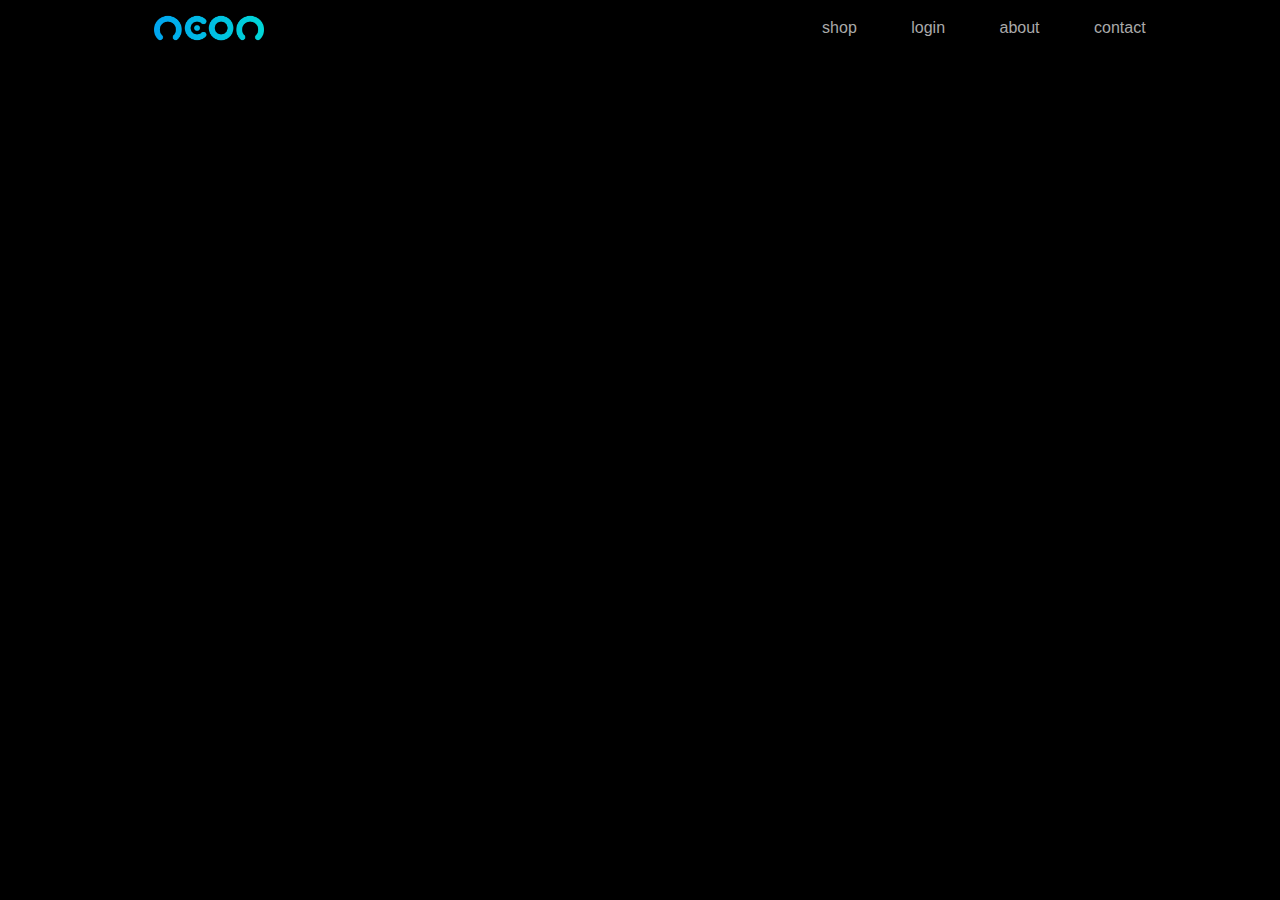
<file: index.html>
<!DOCTYPE html>
<html lang="en">
<head>
    <meta charset="UTF-8">
    <meta name="viewport" content="width=device-width, initial-scale=1.0">
    <title>Document</title>
    <link rel="stylesheet" href="style.css">
</head>
<body>
    <header>
        <img class="header__logo" src="logo.png" width="150px" alt="Logo della pagina">
        <div class="header__links">
            <a class="header__link" href="">Shop</a>
            <a class="header__link" href="">Login</a>
            <a class="header__link" href="">About</a>
            <a class="header__link" href="">Contact</a>
        </div>
    </header>
    <section>

    </section>
</body>
</html>
</file>
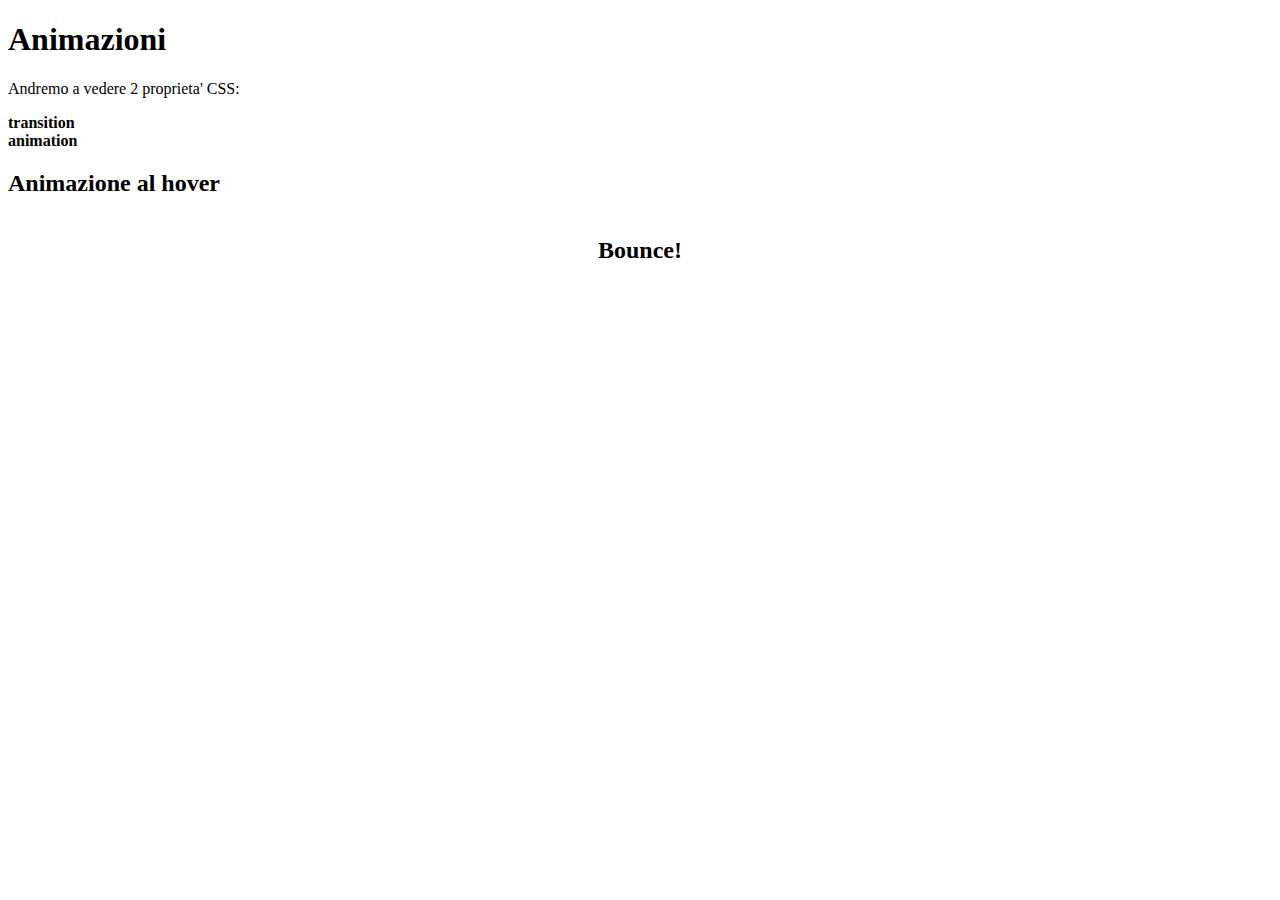
<file: animazioni/index.html>
<!DOCTYPE html>
<html lang="en">
<head>
    <meta charset="UTF-8">
    <meta name="viewport" content="width=device-width, initial-scale=1.0">
    <title>Animazioni</title>
    <link rel="stylesheet" href="style.css">
</head>
<body>
    <h1>Animazioni</h1>
    <p>Andremo a vedere 2 proprieta' CSS:</p>
    <li><b>transition</b></li>
    <li><b>animation</b></li>
    <h2 class="titoloAnimato">Animazione al hover</h2>
    
    <h2 class="titoloBounce">Bounce!</h2>
</body>
</html>
</file>
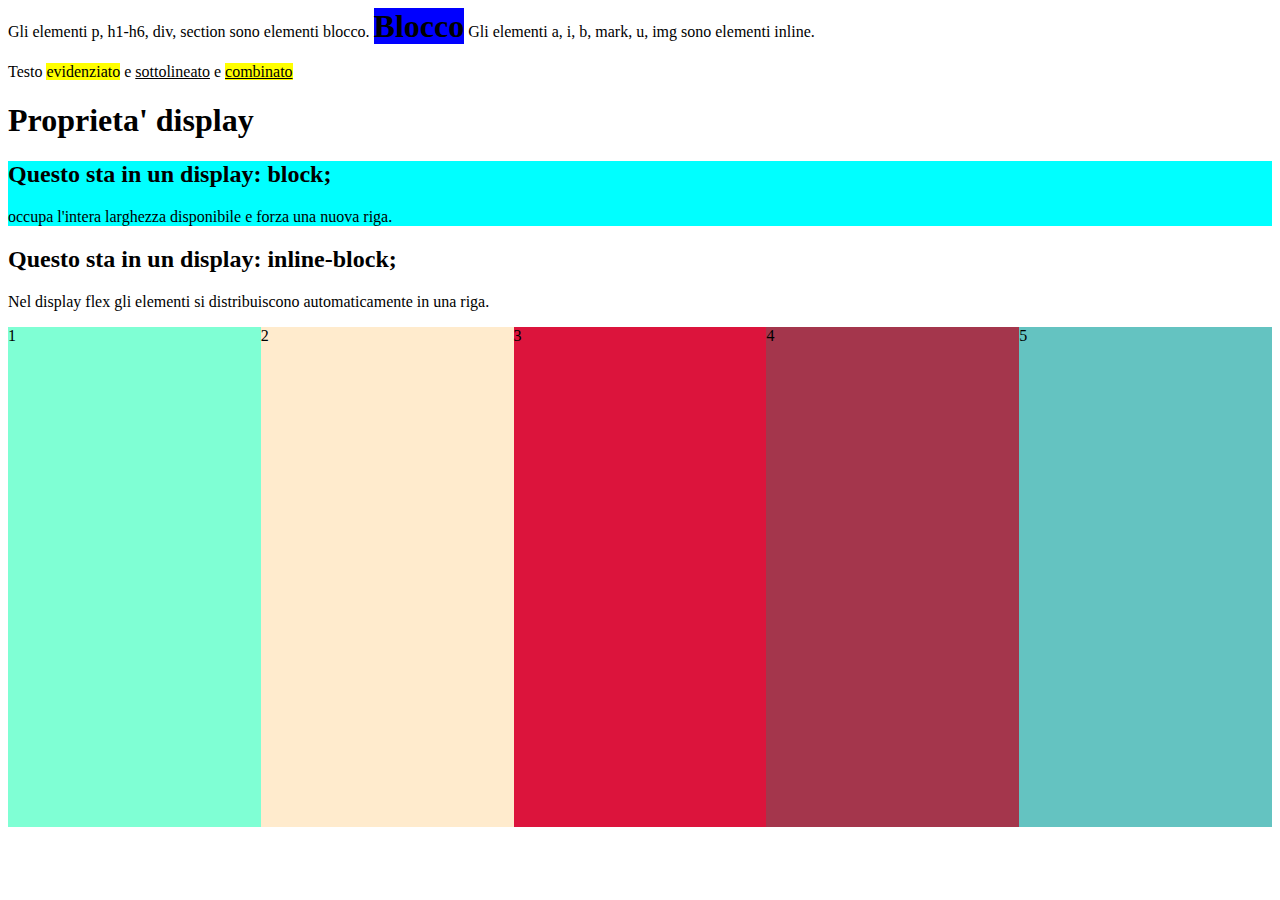
<file: css display/index.html>
<!DOCTYPE html>
<html lang="en">
<head>
    <meta charset="UTF-8">
    <meta name="viewport" content="width=device-width, initial-scale=1.0">
    <title>Proprieta' display</title>
    <link rel="stylesheet" href="style.css">
</head>
<body>

    Gli elementi p, h1-h6, div, section sono elementi blocco.
    <h1 style="background-color: blue; display: inline;">Blocco</h1>
    Gli elementi a, i, b, mark, u, img sono elementi inline.
    <br>
    <br>
    Testo <mark>evidenziato</mark> e <u>sottolineato</u> e 
    <mark><u>combinato</u></mark>

    <h1>Proprieta' display</h1>

    <div class="block">
        <h2>Questo sta in un display: block;</h2>
        <p>occupa l'intera larghezza disponibile
            e forza una nuova riga.
        </p>
    </div>

    <div class="inline-block">
        <h2>Questo sta in un display: inline-block;</h2>
        <p>
        </p>
    </div>
<p>Nel display flex gli elementi si 
    distribuiscono automaticamente in una riga.</p>
<div style="display: flex;">
    <div style="background-color: aquamarine; width: 100%; height: 500px;">1</div>
    <div style="background-color: blanchedalmond; width: 100%; height: 500px;">2</div>
    <div style="background-color: crimson; width: 100%; height: 500px;">3</div>
    <div style="background-color: rgb(164, 54, 76); width: 100%; height: 500px;">4</div>
    <div style="background-color: rgb(100, 195, 193); width: 100%; height: 500px;">5</div>
</div>

</body>
</html>
</file>
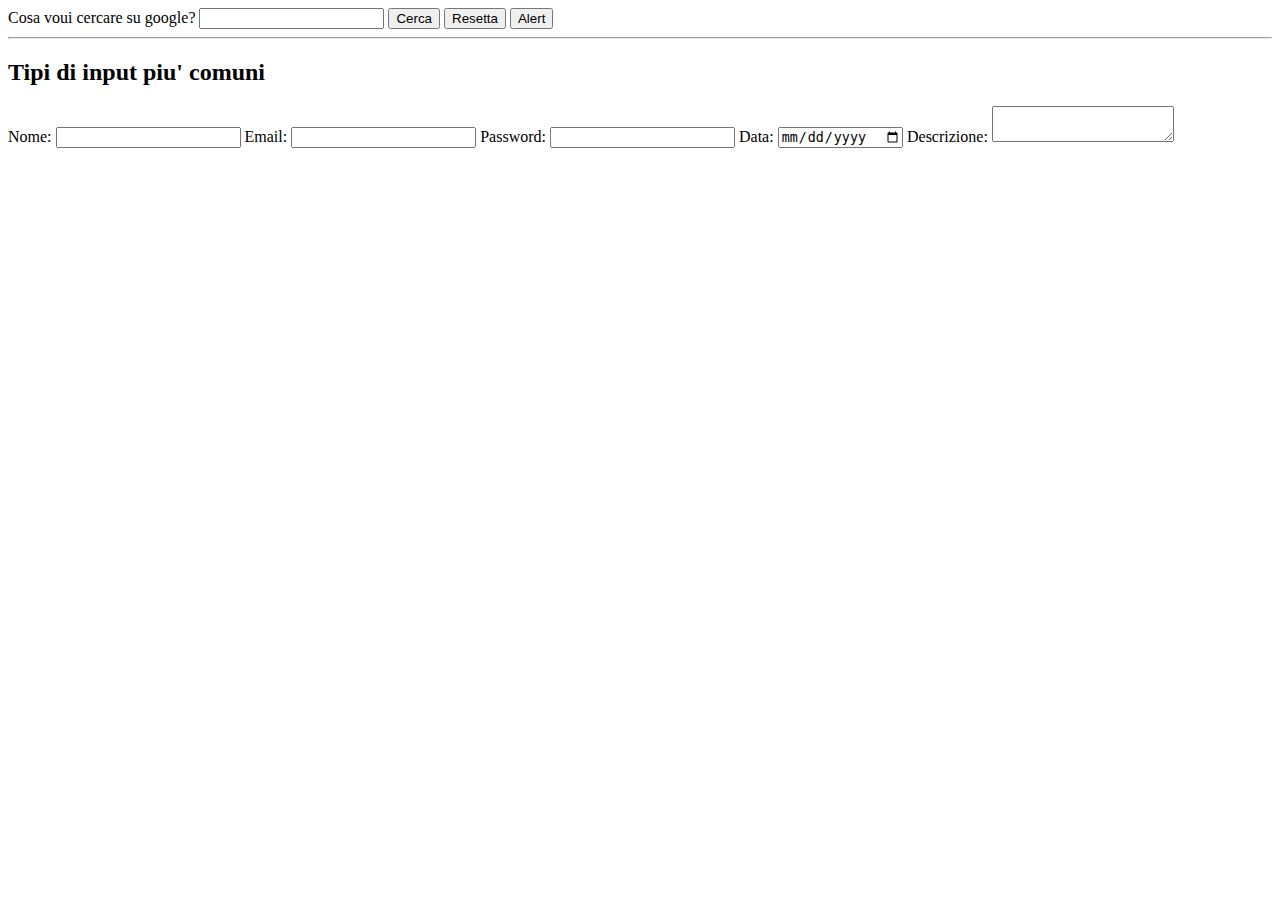
<file: forme/index.html>
<!DOCTYPE html>
<html lang="en">
<head>
    <meta charset="UTF-8">
    <meta name="viewport" content="width=device-width, initial-scale=1.0">
    <title>Forms</title>
</head>
<body>
    <!-- il method puo essere: get o post-->
    <!-- l'action rappresenta l'indirizzo dove voglio mandare la richiesta-->
    <form method="get" action="https://www.google.com/search">
        <label for="search">Cosa voui cercare su google? </label>
        <input type="text" name="q">
        <button type="submit">Cerca</button>
        <button type="reset">Resetta</button>
        <button type="button" onclick="alert('BUU')">Alert</button>
    </form>

    <hr>
    <h2>Tipi di input piu' comuni</h2>
    <form>
        <label for="nome">Nome:</label>
        <input type="text" name="nome">

        <label for="email">Email:</label>
        <input type="email" name="email">

        <label for="password">Password:</label>
        <input type="password" name="password">
        
        <label for="data">Data:</label>
        <input type="date" name="data" id="">

        <label for="descrizione">Descrizione:</label>
        <textarea name="descrizione"></textarea>
    </form>
    
</body>
</html>
</file>
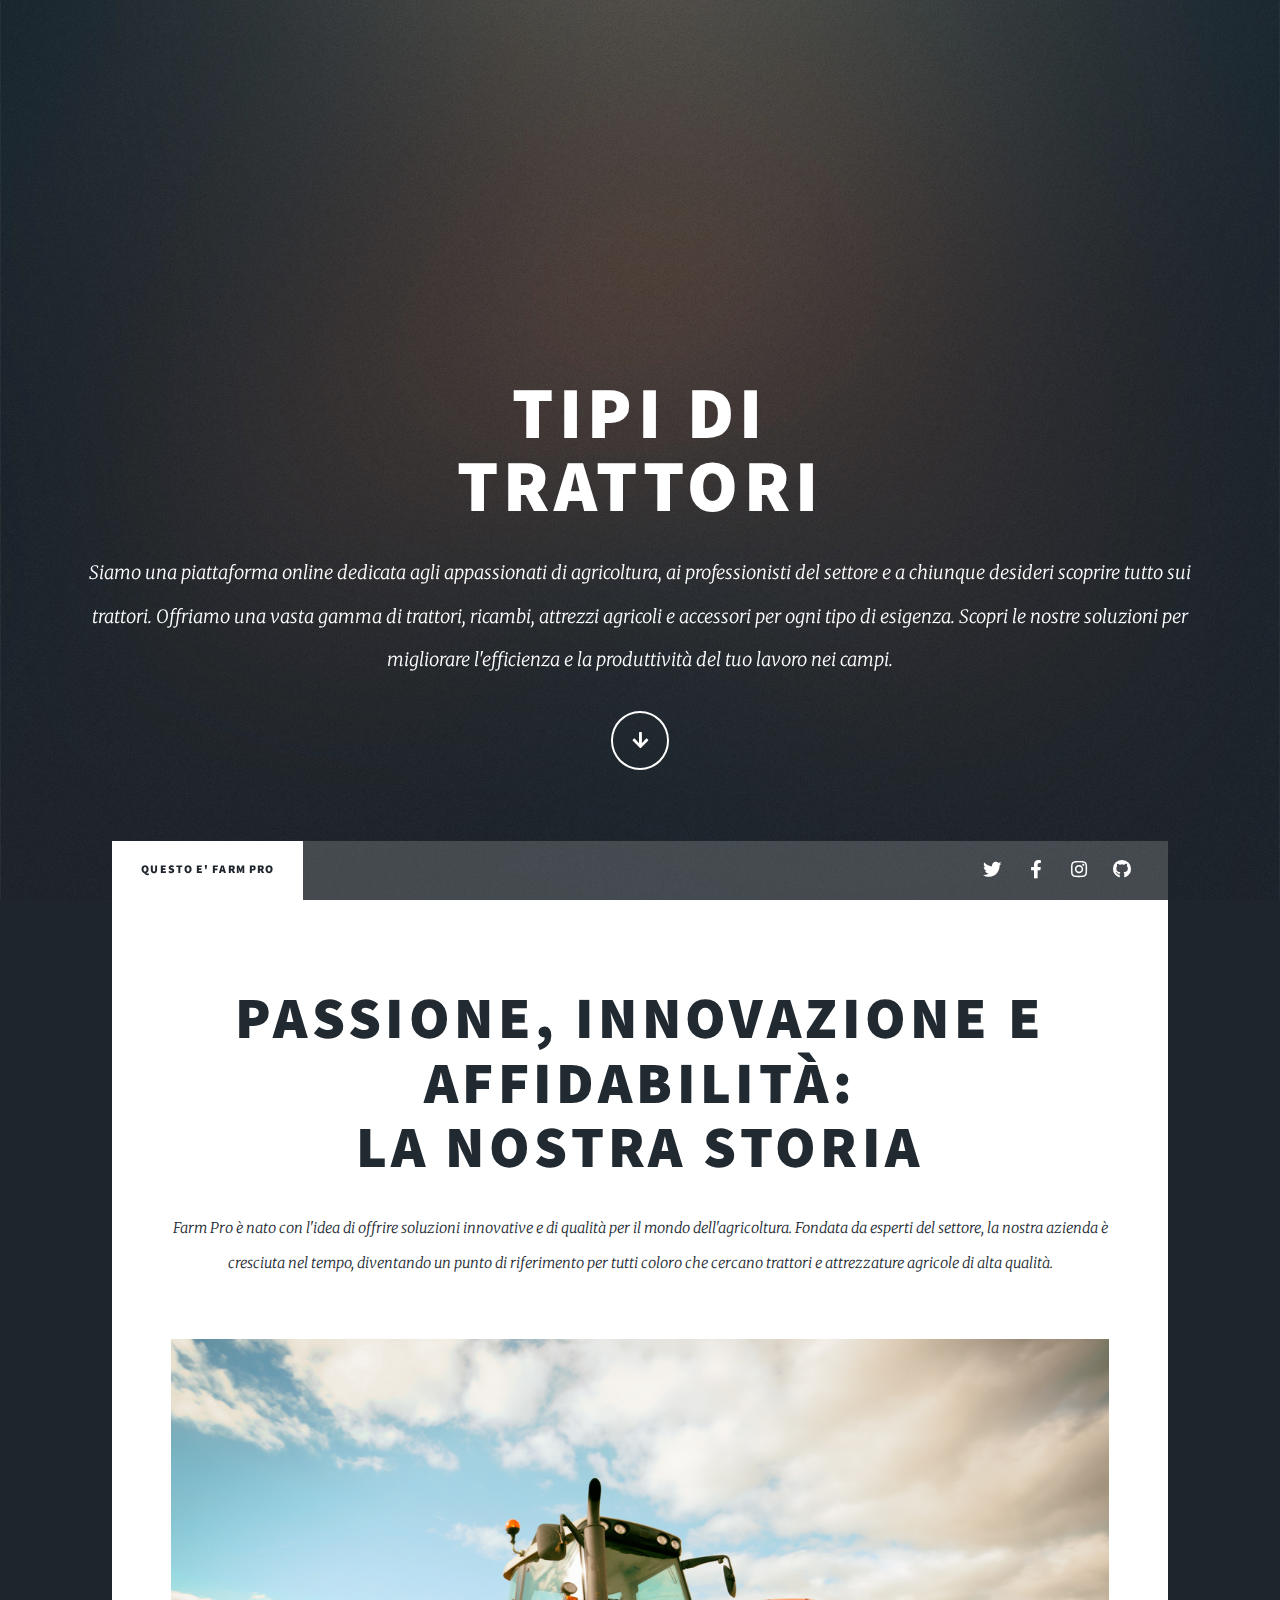
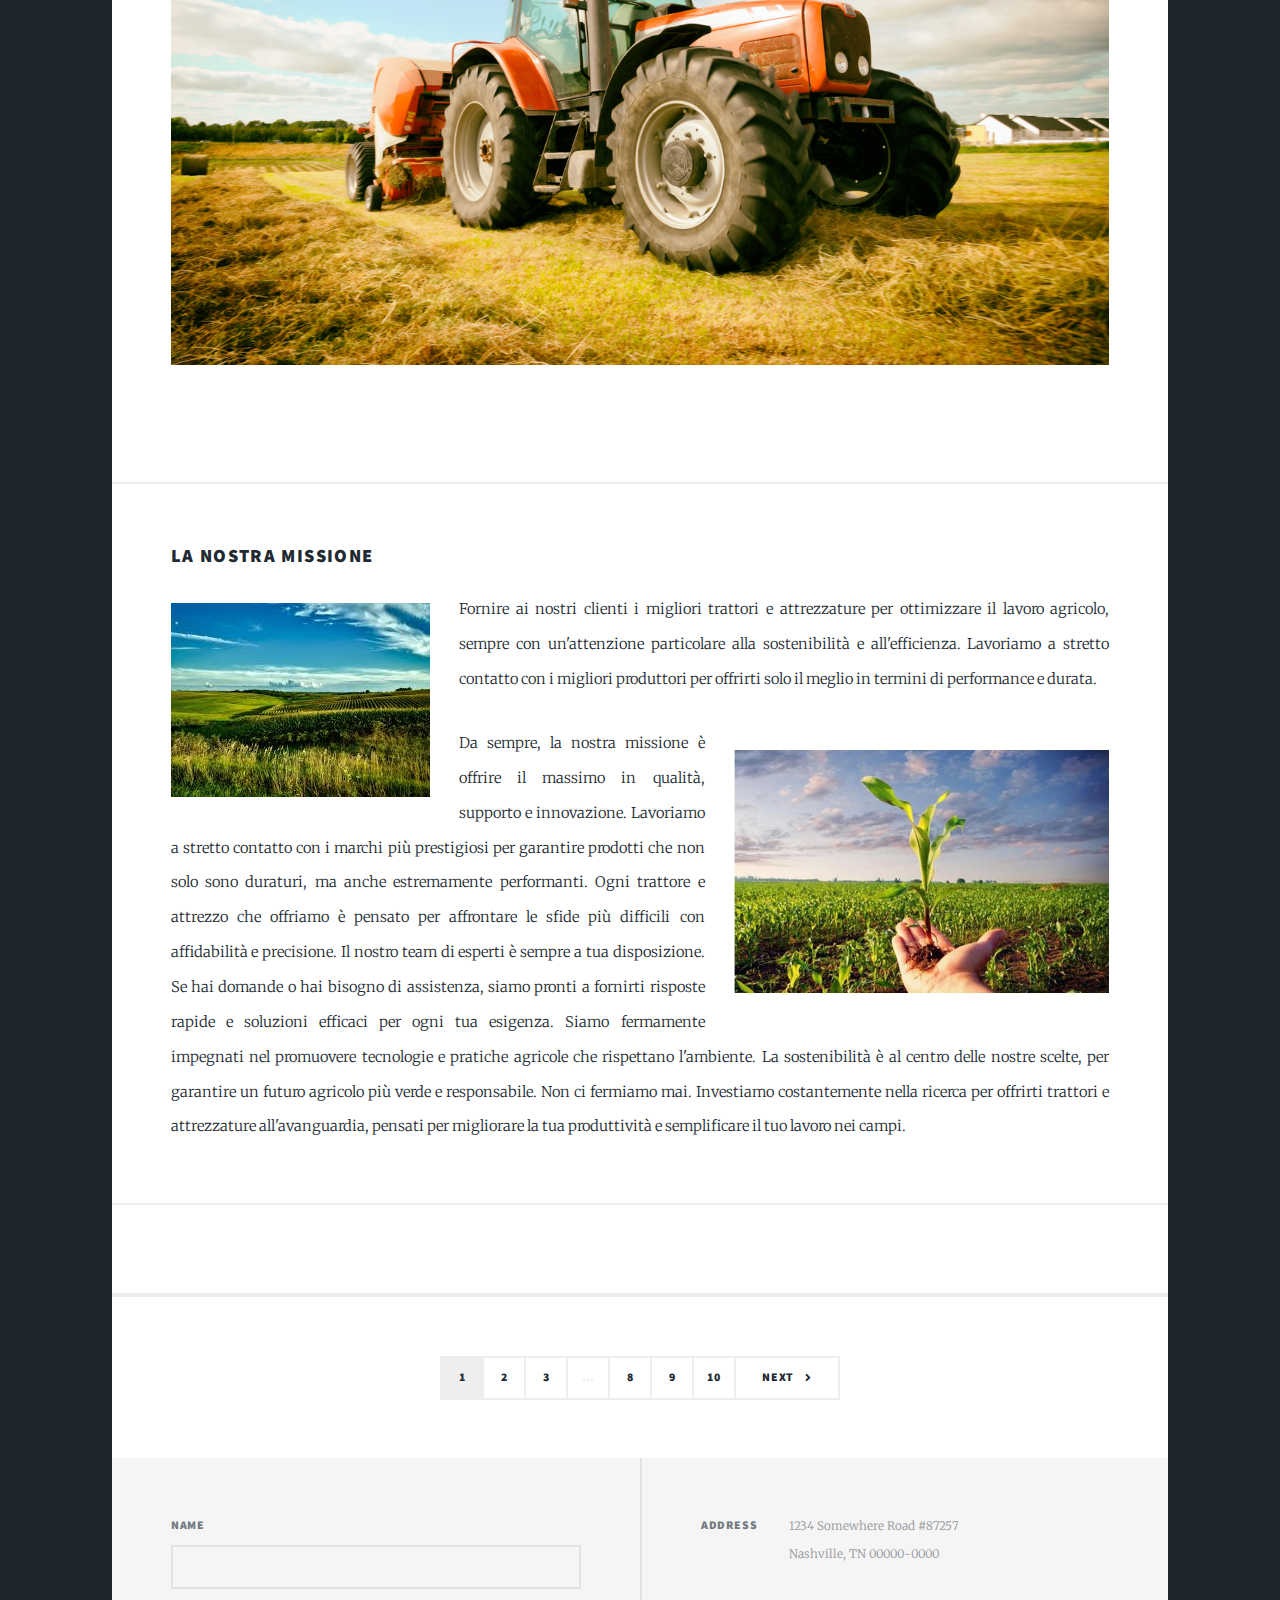
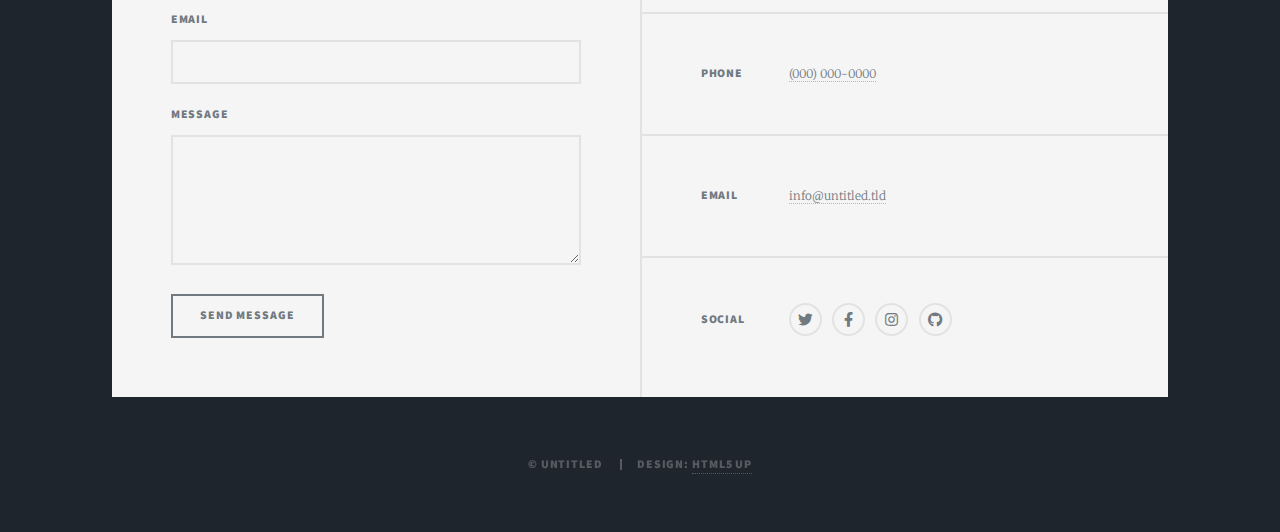
<file: sito template/index.html>
<!DOCTYPE HTML>
<!--
	Massively by HTML5 UP
	html5up.net | @ajlkn
	Free for personal and commercial use under the CCA 3.0 license (html5up.net/license)
-->
<html>

<head>
	<title>Massively by HTML5 UP</title>
	<meta charset="utf-8" />
	<meta name="viewport" content="width=device-width, initial-scale=1, user-scalable=no" />
	<link rel="stylesheet" href="assets/css/main.css" />
	<noscript>
		<link rel="stylesheet" href="assets/css/noscript.css" />
	</noscript>
</head>

<body class="is-preload">

	<!-- Wrapper -->
	<div id="wrapper" class="fade-in">

		<!-- Intro -->
		<div id="intro">
			<h1>Tipi di<br />
				trattori</h1>
			<p>Siamo una piattaforma online dedicata agli appassionati di agricoltura, ai professionisti del settore
				e a chiunque desideri scoprire tutto sui trattori. Offriamo una vasta gamma di trattori, ricambi,
				attrezzi agricoli e accessori per ogni tipo di esigenza. Scopri le nostre soluzioni per migliorare
				l'efficienza e la produttività del tuo lavoro nei campi.</p>
			<ul class="actions">
				<li><a href="#header" class="button icon solid solo fa-arrow-down scrolly">Continue</a></li>
			</ul>
		</div>

		<!-- Header -->
		<header id="header">
			<a href="index.html" class="logo">Farm Pro</a>
		</header>

		<!-- Nav -->
		<nav id="nav">
			<ul class="links">
				<li class="active"><a href="index.html">Questo e' Farm PRO</a></li>

			</ul>
			<ul class="icons">
				<li><a href="#" class="icon brands fa-twitter"><span class="label">Twitter</span></a></li>
				<li><a href="#" class="icon brands fa-facebook-f"><span class="label">Facebook</span></a></li>
				<li><a href="#" class="icon brands fa-instagram"><span class="label">Instagram</span></a></li>
				<li><a href="#" class="icon brands fa-github"><span class="label">GitHub</span></a></li>
			</ul>
		</nav>

		<!-- Main -->
		<div id="main">

			<!-- Featured Post -->
			<article class="post featured">
				<header class="major">

					<h2>Passione, innovazione e affidabilità: <br> la nostra storia</h2>
					<p>Farm Pro è nato con l'idea di offrire soluzioni innovative e
						di qualità per il mondo dell'agricoltura. Fondata da esperti del
						settore, la nostra azienda è cresciuta nel tempo, diventando un punto
						di riferimento per tutti coloro che cercano trattori e attrezzature
						agricole di alta qualità.</p>
				</header>
				<div class="image main"><img src="images/trattore.jpg" alt="" /></div>

			</article>
			<section>
				<h3>La nostra missione</h3>
				<p><span class="image left"><img src="images/campi.jpg" alt="" /></span>
					Fornire ai nostri clienti i migliori trattori e attrezzature per ottimizzare 
					il lavoro agricolo, sempre con un'attenzione particolare alla sostenibilità e 
					all'efficienza. Lavoriamo a stretto contatto con i migliori produttori per offrirti 
					solo il meglio in termini di performance e durata.</p>
				<p><span class="image right"><img src="images/mano.jpg" alt="" /></span>Da sempre, la nostra missione è offrire il massimo in qualità, supporto e innovazione. Lavoriamo a stretto contatto con i marchi più prestigiosi per garantire prodotti che non solo sono duraturi, ma anche estremamente performanti. Ogni trattore e attrezzo che offriamo è pensato per affrontare le sfide più difficili con affidabilità e precisione.

					Il nostro team di esperti è sempre a tua disposizione. Se hai domande o hai bisogno di assistenza, siamo pronti a fornirti risposte rapide e soluzioni efficaci per ogni tua esigenza.
					
					Siamo fermamente impegnati nel promuovere tecnologie e pratiche agricole che rispettano l'ambiente. La sostenibilità è al centro delle nostre scelte, per garantire un futuro agricolo più verde e responsabile.
					
					Non ci fermiamo mai. Investiamo costantemente nella ricerca per offrirti trattori e attrezzature all'avanguardia, pensati per migliorare la tua produttività e semplificare il tuo lavoro nei campi.</p>
			</section>

			<hr />


			<!-- Footer -->
			<footer>
				<div class="pagination">
					<!--<a href="#" class="previous">Prev</a>-->
					<a href="#" class="page active">1</a>
					<a href="#" class="page">2</a>
					<a href="#" class="page">3</a>
					<span class="extra">&hellip;</span>
					<a href="#" class="page">8</a>
					<a href="#" class="page">9</a>
					<a href="#" class="page">10</a>
					<a href="#" class="next">Next</a>
				</div>
			</footer>

		</div>

		<!-- Footer -->
		<footer id="footer">
			<section>
				<form method="post" action="#">
					<div class="fields">
						<div class="field">
							<label for="name">Name</label>
							<input type="text" name="name" id="name" />
						</div>
						<div class="field">
							<label for="email">Email</label>
							<input type="text" name="email" id="email" />
						</div>
						<div class="field">
							<label for="message">Message</label>
							<textarea name="message" id="message" rows="3"></textarea>
						</div>
					</div>
					<ul class="actions">
						<li><input type="submit" value="Send Message" /></li>
					</ul>
				</form>
			</section>
			<section class="split contact">
				<section class="alt">
					<h3>Address</h3>
					<p>1234 Somewhere Road #87257<br />
						Nashville, TN 00000-0000</p>
				</section>
				<section>
					<h3>Phone</h3>
					<p><a href="#">(000) 000-0000</a></p>
				</section>
				<section>
					<h3>Email</h3>
					<p><a href="#">info@untitled.tld</a></p>
				</section>
				<section>
					<h3>Social</h3>
					<ul class="icons alt">
						<li><a href="#" class="icon brands alt fa-twitter"><span class="label">Twitter</span></a></li>
						<li><a href="#" class="icon brands alt fa-facebook-f"><span class="label">Facebook</span></a>
						</li>
						<li><a href="#" class="icon brands alt fa-instagram"><span class="label">Instagram</span></a>
						</li>
						<li><a href="#" class="icon brands alt fa-github"><span class="label">GitHub</span></a></li>
					</ul>
				</section>
			</section>
		</footer>

		<!-- Copyright -->
		<div id="copyright">
			<ul>
				<li>&copy; Untitled</li>
				<li>Design: <a href="https://html5up.net">HTML5 UP</a></li>
			</ul>
		</div>

	</div>

	<!-- Scripts -->
	<script src="assets/js/jquery.min.js"></script>
	<script src="assets/js/jquery.scrollex.min.js"></script>
	<script src="assets/js/jquery.scrolly.min.js"></script>
	<script src="assets/js/browser.min.js"></script>
	<script src="assets/js/breakpoints.min.js"></script>
	<script src="assets/js/util.js"></script>
	<script src="assets/js/main.js"></script>

</body>

</html>
</file>
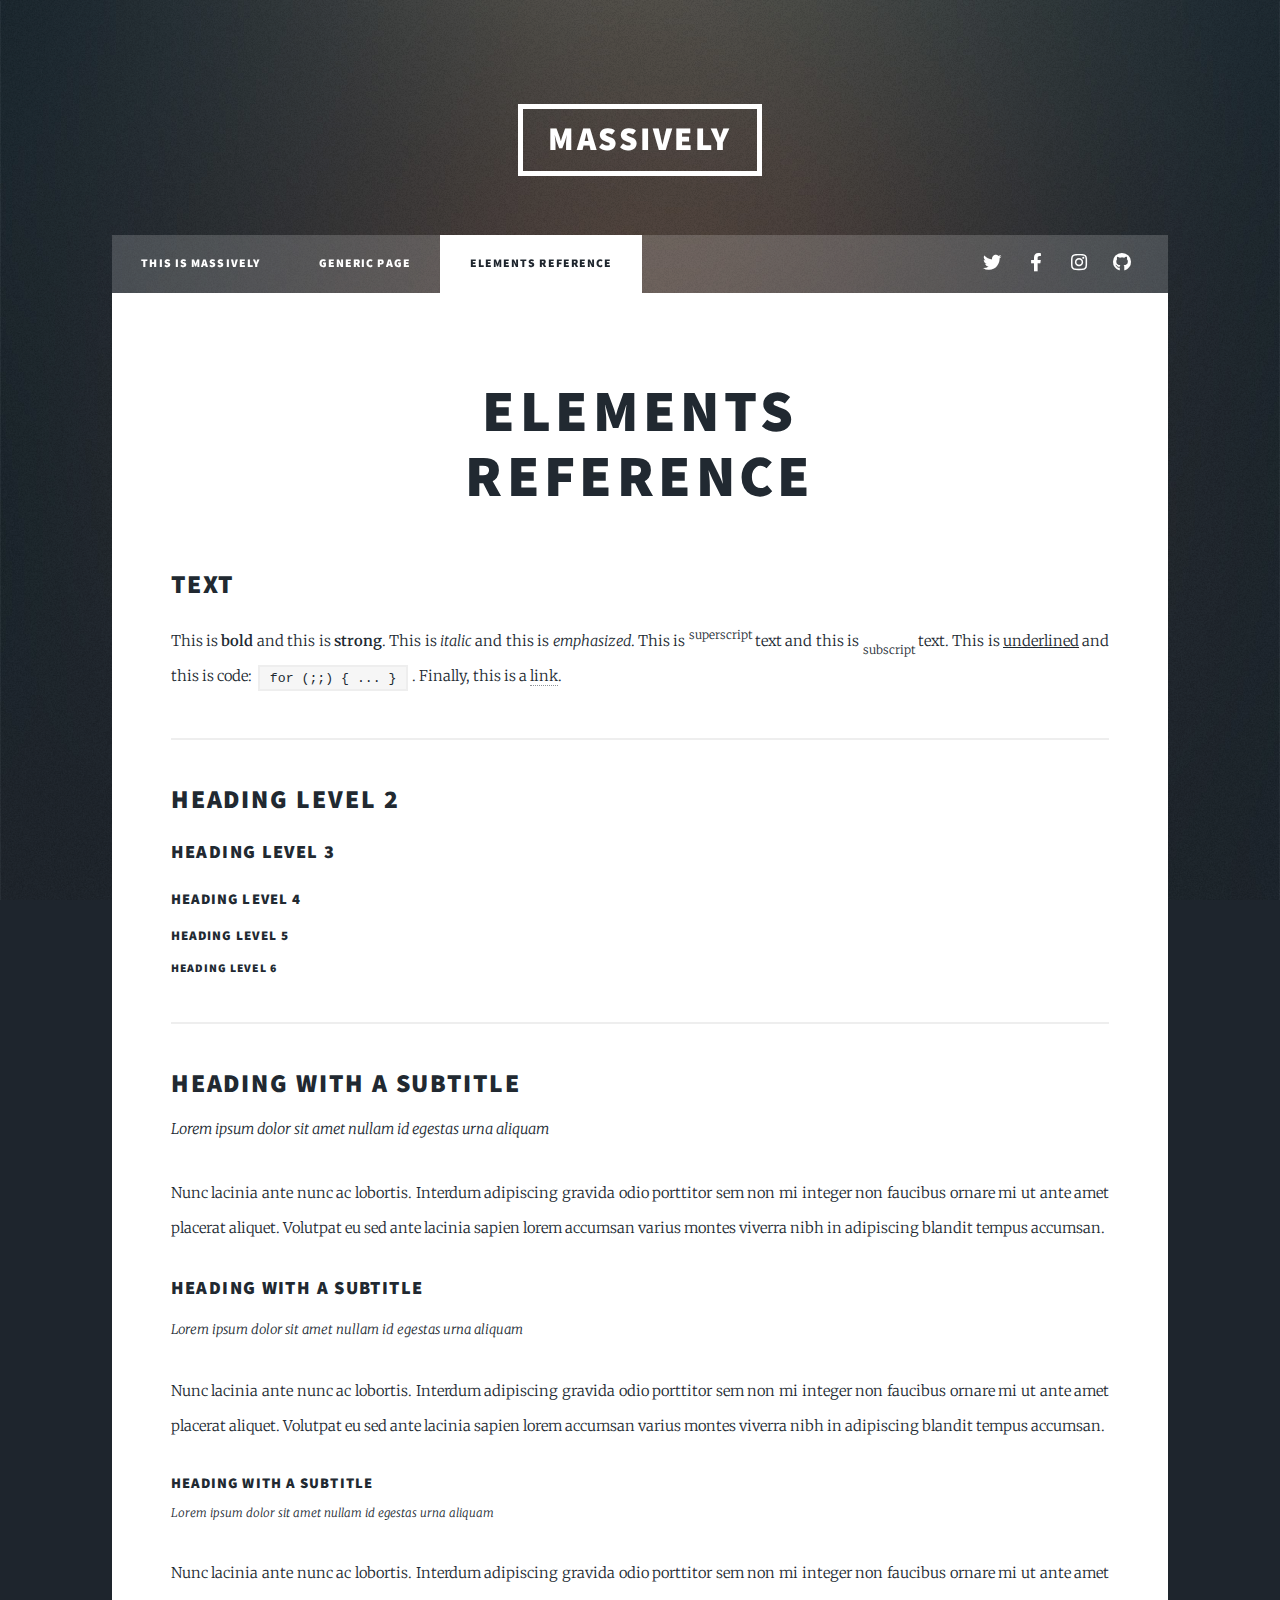
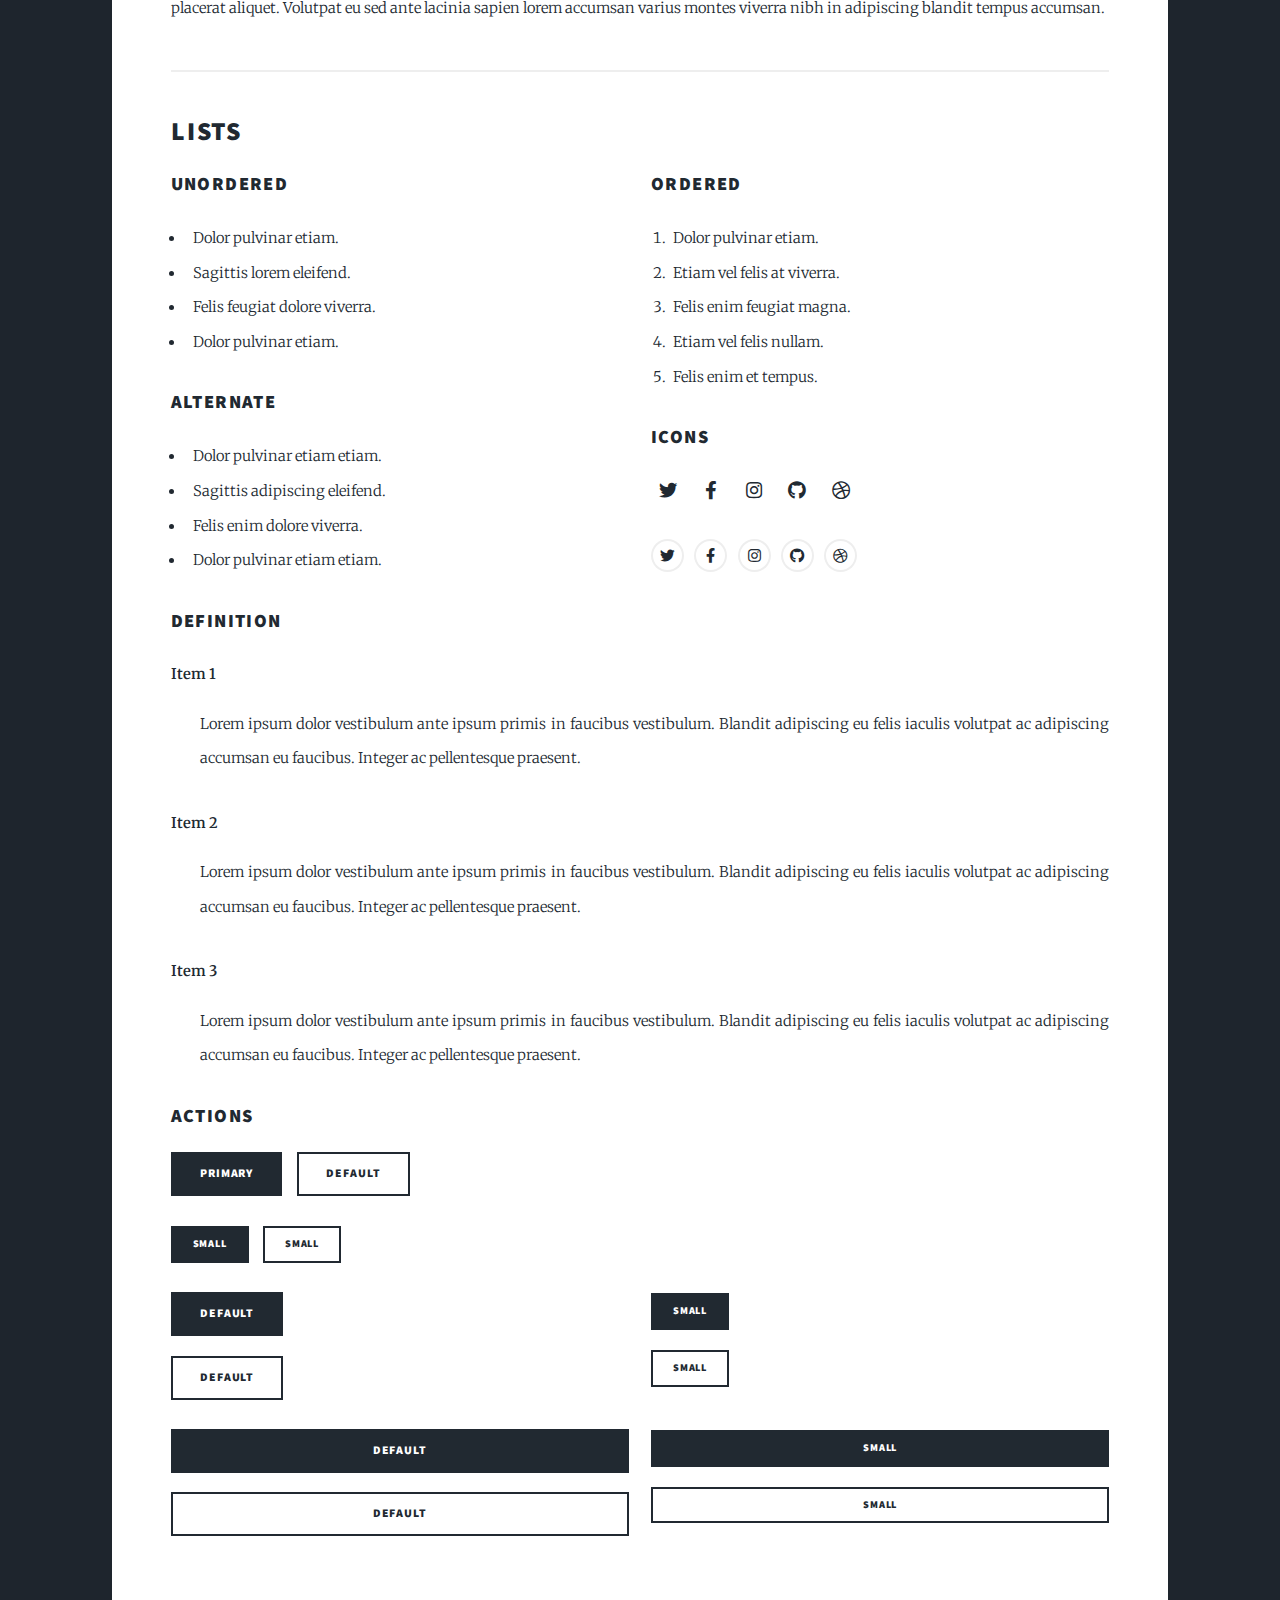
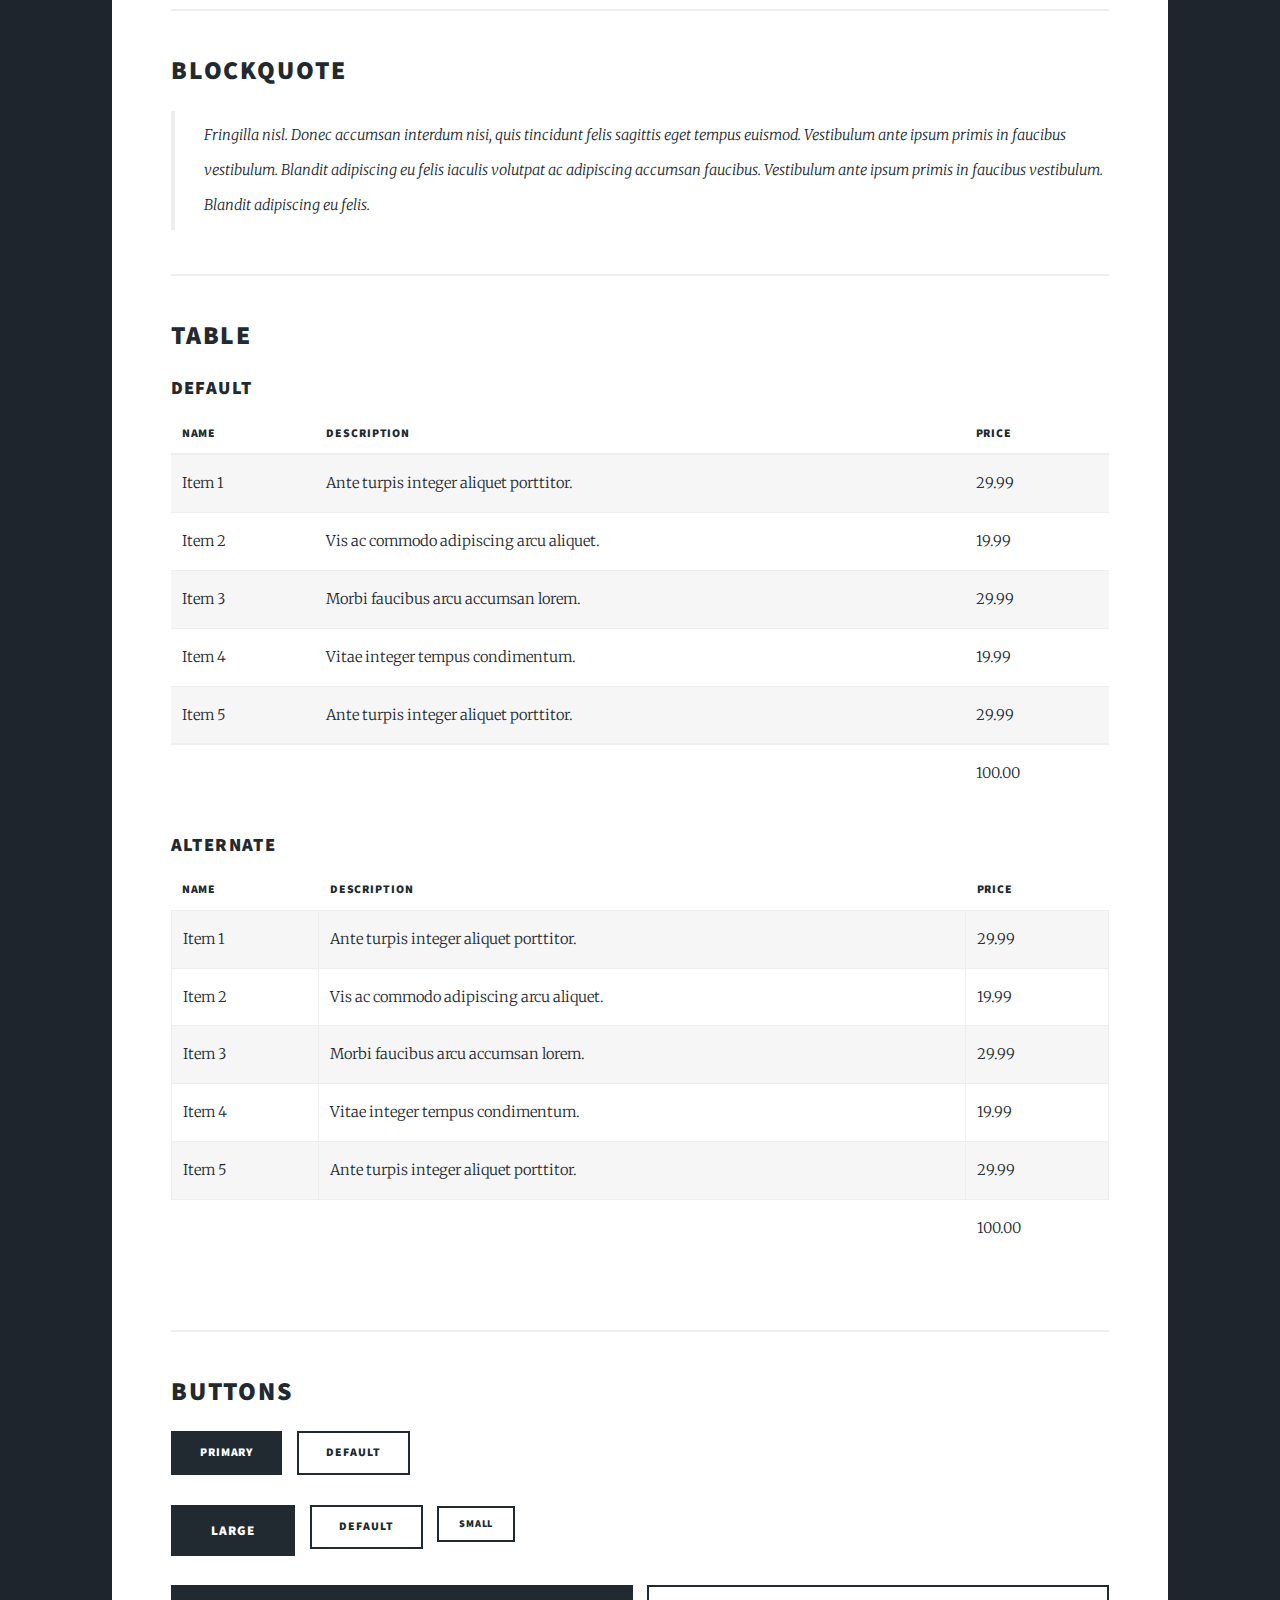
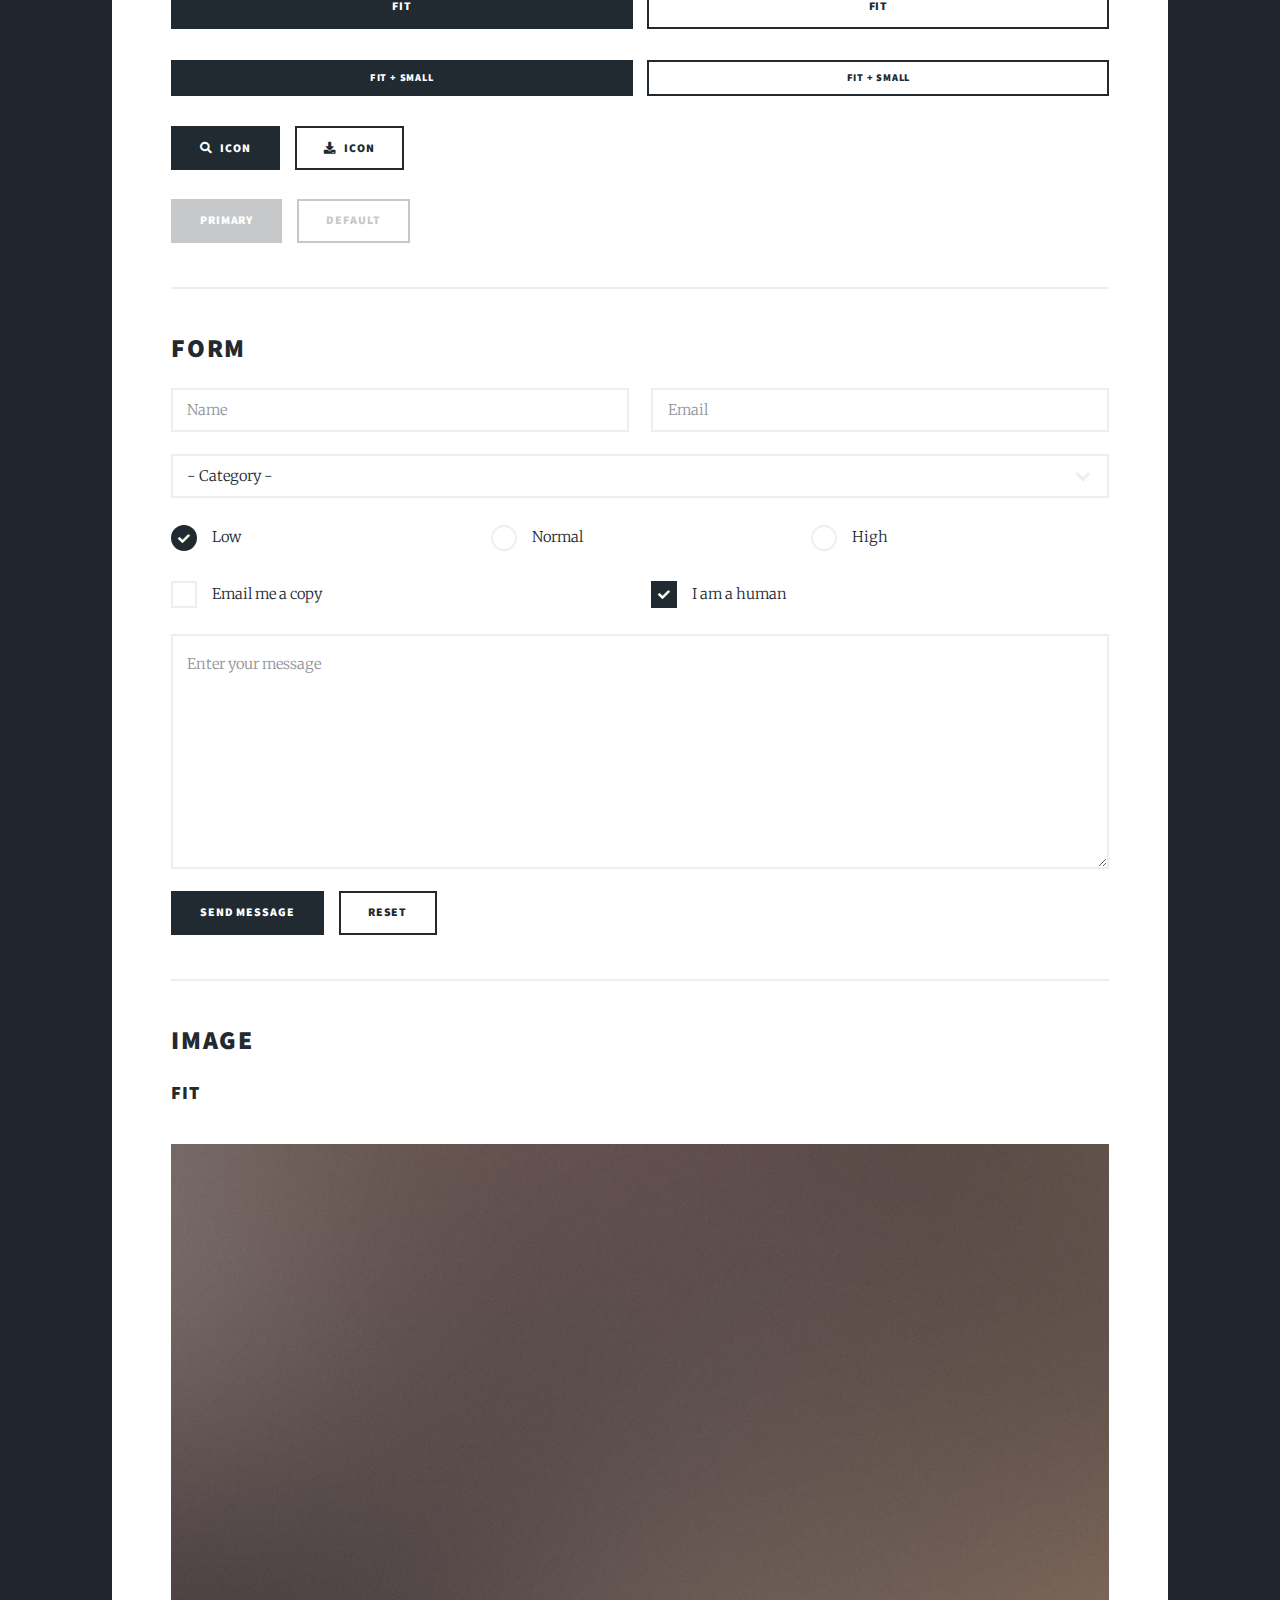
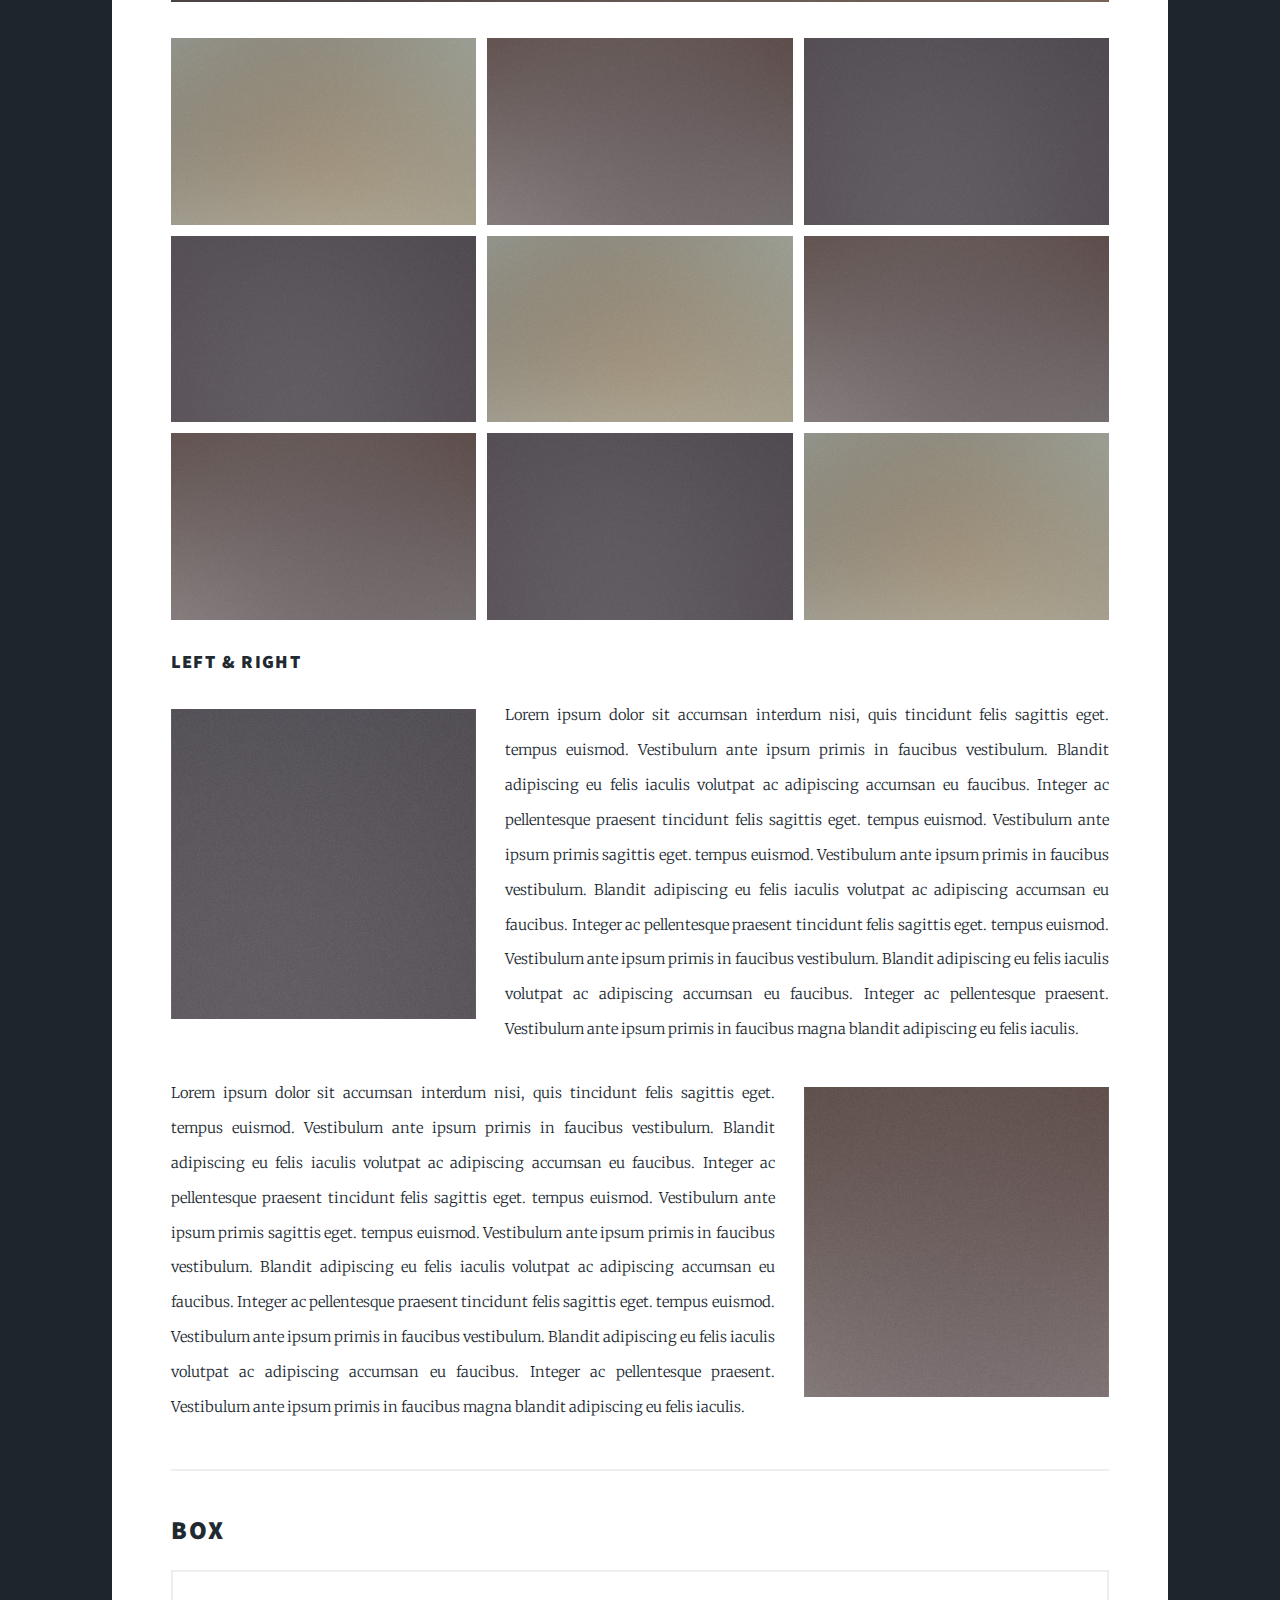
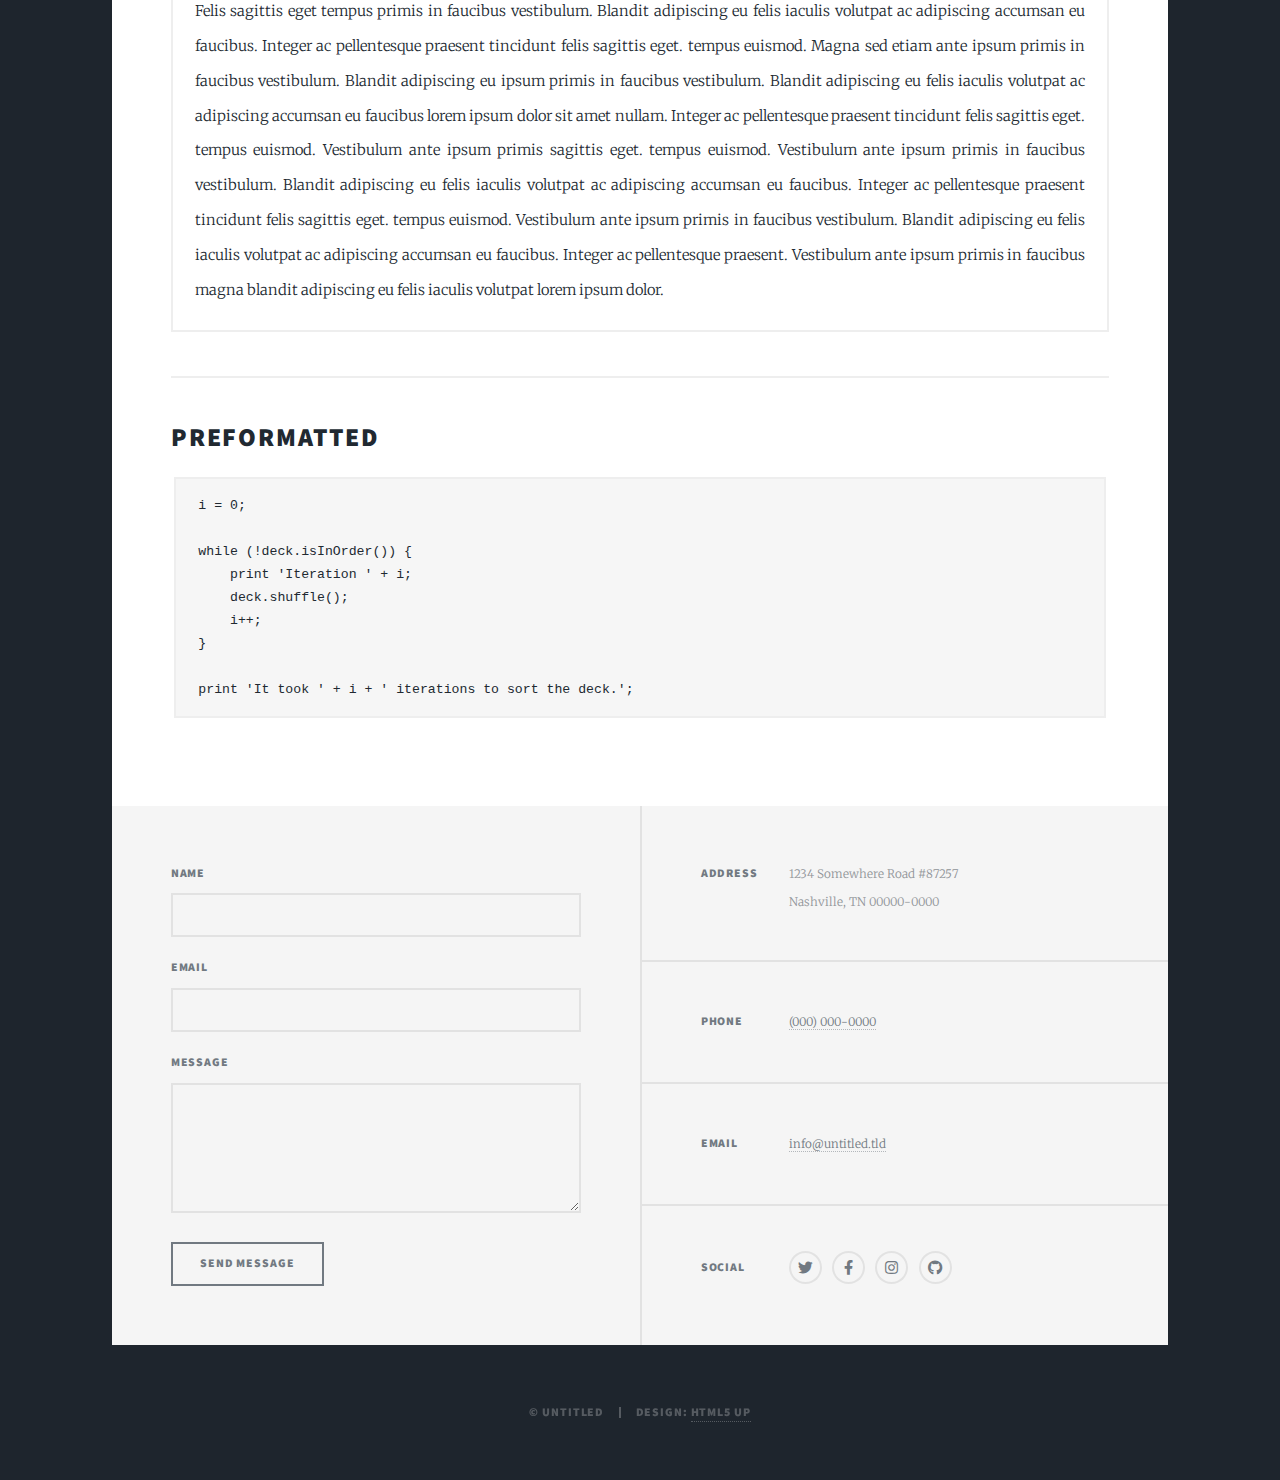
<file: sito template/elements.html>
<!DOCTYPE HTML>
<!--
	Massively by HTML5 UP
	html5up.net | @ajlkn
	Free for personal and commercial use under the CCA 3.0 license (html5up.net/license)
-->
<html>
	<head>
		<title>Elements Reference - Massively by HTML5 UP</title>
		<meta charset="utf-8" />
		<meta name="viewport" content="width=device-width, initial-scale=1, user-scalable=no" />
		<link rel="stylesheet" href="assets/css/main.css" />
		<noscript><link rel="stylesheet" href="assets/css/noscript.css" /></noscript>
	</head>
	<body class="is-preload">

		<!-- Wrapper -->
			<div id="wrapper">

				<!-- Header -->
					<header id="header">
						<a href="index.html" class="logo">Massively</a>
					</header>

				<!-- Nav -->
					<nav id="nav">
						<ul class="links">
							<li><a href="index.html">This is Massively</a></li>
							<li><a href="generic.html">Generic Page</a></li>
							<li class="active"><a href="elements.html">Elements Reference</a></li>
						</ul>
						<ul class="icons">
							<li><a href="#" class="icon brands fa-twitter"><span class="label">Twitter</span></a></li>
							<li><a href="#" class="icon brands fa-facebook-f"><span class="label">Facebook</span></a></li>
							<li><a href="#" class="icon brands fa-instagram"><span class="label">Instagram</span></a></li>
							<li><a href="#" class="icon brands fa-github"><span class="label">GitHub</span></a></li>
						</ul>
					</nav>

				<!-- Main -->
					<div id="main">

						<!-- Post -->
							<section class="post">
								<header class="major">
									<h1>Elements<br />
									Reference</h1>
								</header>

								<!-- Text stuff -->
									<h2>Text</h2>
									<p>This is <b>bold</b> and this is <strong>strong</strong>. This is <i>italic</i> and this is <em>emphasized</em>.
									This is <sup>superscript</sup> text and this is <sub>subscript</sub> text.
									This is <u>underlined</u> and this is code: <code>for (;;) { ... }</code>.
									Finally, this is a <a href="#">link</a>.</p>
									<hr />
									<h2>Heading Level 2</h2>
									<h3>Heading Level 3</h3>
									<h4>Heading Level 4</h4>
									<h5>Heading Level 5</h5>
									<h6>Heading Level 6</h6>
									<hr />
									<header>
										<h2>Heading with a Subtitle</h2>
										<p>Lorem ipsum dolor sit amet nullam id egestas urna aliquam</p>
									</header>
									<p>Nunc lacinia ante nunc ac lobortis. Interdum adipiscing gravida odio porttitor sem non mi integer non faucibus ornare mi ut ante amet placerat aliquet. Volutpat eu sed ante lacinia sapien lorem accumsan varius montes viverra nibh in adipiscing blandit tempus accumsan.</p>
									<header>
										<h3>Heading with a Subtitle</h3>
										<p>Lorem ipsum dolor sit amet nullam id egestas urna aliquam</p>
									</header>
									<p>Nunc lacinia ante nunc ac lobortis. Interdum adipiscing gravida odio porttitor sem non mi integer non faucibus ornare mi ut ante amet placerat aliquet. Volutpat eu sed ante lacinia sapien lorem accumsan varius montes viverra nibh in adipiscing blandit tempus accumsan.</p>
									<header>
										<h4>Heading with a Subtitle</h4>
										<p>Lorem ipsum dolor sit amet nullam id egestas urna aliquam</p>
									</header>
									<p>Nunc lacinia ante nunc ac lobortis. Interdum adipiscing gravida odio porttitor sem non mi integer non faucibus ornare mi ut ante amet placerat aliquet. Volutpat eu sed ante lacinia sapien lorem accumsan varius montes viverra nibh in adipiscing blandit tempus accumsan.</p>

									<hr />

								<!-- Lists -->
									<h2>Lists</h2>
									<div class="row">
										<div class="col-6 col-12-small">

											<h3>Unordered</h3>
											<ul>
												<li>Dolor pulvinar etiam.</li>
												<li>Sagittis lorem eleifend.</li>
												<li>Felis feugiat dolore viverra.</li>
												<li>Dolor pulvinar etiam.</li>
											</ul>

											<h3>Alternate</h3>
											<ul class="alt">
												<li>Dolor pulvinar etiam etiam.</li>
												<li>Sagittis adipiscing eleifend.</li>
												<li>Felis enim dolore viverra.</li>
												<li>Dolor pulvinar etiam etiam.</li>
											</ul>

										</div>
										<div class="col-6 col-12-small">

											<h3>Ordered</h3>
											<ol>
												<li>Dolor pulvinar etiam.</li>
												<li>Etiam vel felis at viverra.</li>
												<li>Felis enim feugiat magna.</li>
												<li>Etiam vel felis nullam.</li>
												<li>Felis enim et tempus.</li>
											</ol>

											<h3>Icons</h3>
											<ul class="icons">
												<li><a href="#" class="icon brands fa-twitter"><span class="label">Twitter</span></a></li>
												<li><a href="#" class="icon brands fa-facebook-f"><span class="label">Facebook</span></a></li>
												<li><a href="#" class="icon brands fa-instagram"><span class="label">Instagram</span></a></li>
												<li><a href="#" class="icon brands fa-github"><span class="label">Github</span></a></li>
												<li><a href="#" class="icon brands fa-dribbble"><span class="label">Dribbble</span></a></li>
											</ul>
											<ul class="icons alt">
												<li><a href="#" class="icon brands alt fa-twitter"><span class="label">Twitter</span></a></li>
												<li><a href="#" class="icon brands alt fa-facebook-f"><span class="label">Facebook</span></a></li>
												<li><a href="#" class="icon brands alt fa-instagram"><span class="label">Instagram</span></a></li>
												<li><a href="#" class="icon brands alt fa-github"><span class="label">Github</span></a></li>
												<li><a href="#" class="icon brands alt fa-dribbble"><span class="label">Dribbble</span></a></li>
											</ul>

										</div>
									</div>
									<h3>Definition</h3>
									<dl>
										<dt>Item 1</dt>
										<dd>
											<p>Lorem ipsum dolor vestibulum ante ipsum primis in faucibus vestibulum. Blandit adipiscing eu felis iaculis volutpat ac adipiscing accumsan eu faucibus. Integer ac pellentesque praesent.</p>
										</dd>
										<dt>Item 2</dt>
										<dd>
											<p>Lorem ipsum dolor vestibulum ante ipsum primis in faucibus vestibulum. Blandit adipiscing eu felis iaculis volutpat ac adipiscing accumsan eu faucibus. Integer ac pellentesque praesent.</p>
										</dd>
										<dt>Item 3</dt>
										<dd>
											<p>Lorem ipsum dolor vestibulum ante ipsum primis in faucibus vestibulum. Blandit adipiscing eu felis iaculis volutpat ac adipiscing accumsan eu faucibus. Integer ac pellentesque praesent.</p>
										</dd>
									</dl>

									<h3>Actions</h3>
									<ul class="actions">
										<li><a href="#" class="button primary">Primary</a></li>
										<li><a href="#" class="button">Default</a></li>
									</ul>
									<ul class="actions small">
										<li><a href="#" class="button primary small">Small</a></li>
										<li><a href="#" class="button small">Small</a></li>
									</ul>
									<div class="row">
										<div class="col-6 col-12-small">
											<ul class="actions stacked">
												<li><a href="#" class="button primary">Default</a></li>
												<li><a href="#" class="button">Default</a></li>
											</ul>
										</div>
										<div class="col-6 col-12-small">
											<ul class="actions stacked">
												<li><a href="#" class="button primary small">Small</a></li>
												<li><a href="#" class="button small">Small</a></li>
											</ul>
										</div>
									</div>
									<div class="row">
										<div class="col-6 col-12-small">
											<ul class="actions stacked">
												<li><a href="#" class="button primary fit">Default</a></li>
												<li><a href="#" class="button fit">Default</a></li>
											</ul>
										</div>
										<div class="col-6 col-12-small">
											<ul class="actions stacked">
												<li><a href="#" class="button primary small fit">Small</a></li>
												<li><a href="#" class="button small fit">Small</a></li>
											</ul>
										</div>
									</div>

									<hr />

								<!-- Blockquote -->
									<h2>Blockquote</h2>
									<blockquote>Fringilla nisl. Donec accumsan interdum nisi, quis tincidunt felis sagittis eget tempus euismod. Vestibulum ante ipsum primis in faucibus vestibulum. Blandit adipiscing eu felis iaculis volutpat ac adipiscing accumsan faucibus. Vestibulum ante ipsum primis in faucibus vestibulum. Blandit adipiscing eu felis.</blockquote>

									<hr />

								<!-- Table -->
									<h2>Table</h2>

									<h3>Default</h3>
									<div class="table-wrapper">
										<table>
											<thead>
												<tr>
													<th>Name</th>
													<th>Description</th>
													<th>Price</th>
												</tr>
											</thead>
											<tbody>
												<tr>
													<td>Item 1</td>
													<td>Ante turpis integer aliquet porttitor.</td>
													<td>29.99</td>
												</tr>
												<tr>
													<td>Item 2</td>
													<td>Vis ac commodo adipiscing arcu aliquet.</td>
													<td>19.99</td>
												</tr>
												<tr>
													<td>Item 3</td>
													<td> Morbi faucibus arcu accumsan lorem.</td>
													<td>29.99</td>
												</tr>
												<tr>
													<td>Item 4</td>
													<td>Vitae integer tempus condimentum.</td>
													<td>19.99</td>
												</tr>
												<tr>
													<td>Item 5</td>
													<td>Ante turpis integer aliquet porttitor.</td>
													<td>29.99</td>
												</tr>
											</tbody>
											<tfoot>
												<tr>
													<td colspan="2"></td>
													<td>100.00</td>
												</tr>
											</tfoot>
										</table>
									</div>

									<h3>Alternate</h3>
									<div class="table-wrapper">
										<table class="alt">
											<thead>
												<tr>
													<th>Name</th>
													<th>Description</th>
													<th>Price</th>
												</tr>
											</thead>
											<tbody>
												<tr>
													<td>Item 1</td>
													<td>Ante turpis integer aliquet porttitor.</td>
													<td>29.99</td>
												</tr>
												<tr>
													<td>Item 2</td>
													<td>Vis ac commodo adipiscing arcu aliquet.</td>
													<td>19.99</td>
												</tr>
												<tr>
													<td>Item 3</td>
													<td> Morbi faucibus arcu accumsan lorem.</td>
													<td>29.99</td>
												</tr>
												<tr>
													<td>Item 4</td>
													<td>Vitae integer tempus condimentum.</td>
													<td>19.99</td>
												</tr>
												<tr>
													<td>Item 5</td>
													<td>Ante turpis integer aliquet porttitor.</td>
													<td>29.99</td>
												</tr>
											</tbody>
											<tfoot>
												<tr>
													<td colspan="2"></td>
													<td>100.00</td>
												</tr>
											</tfoot>
										</table>
									</div>

									<hr />

								<!-- Buttons -->
									<h2>Buttons</h2>
									<ul class="actions">
										<li><a href="#" class="button primary">Primary</a></li>
										<li><a href="#" class="button">Default</a></li>
									</ul>
									<ul class="actions">
										<li><a href="#" class="button primary large">Large</a></li>
										<li><a href="#" class="button">Default</a></li>
										<li><a href="#" class="button small">Small</a></li>
									</ul>
									<ul class="actions fit">
										<li><a href="#" class="button primary fit">Fit</a></li>
										<li><a href="#" class="button fit">Fit</a></li>
									</ul>
									<ul class="actions fit small">
										<li><a href="#" class="button primary fit small">Fit + Small</a></li>
										<li><a href="#" class="button fit small">Fit + Small</a></li>
									</ul>
									<ul class="actions">
										<li><a href="#" class="button primary icon solid fa-search">Icon</a></li>
										<li><a href="#" class="button icon solid fa-download">Icon</a></li>
									</ul>
									<ul class="actions">
										<li><span class="button primary disabled">Primary</span></li>
										<li><span class="button disabled">Default</span></li>
									</ul>

									<hr />

								<!-- Form -->
									<h2>Form</h2>

									<form method="post" action="#">
										<div class="row gtr-uniform">
											<div class="col-6 col-12-xsmall">
												<input type="text" name="demo-name" id="demo-name" value="" placeholder="Name" />
											</div>
											<div class="col-6 col-12-xsmall">
												<input type="email" name="demo-email" id="demo-email" value="" placeholder="Email" />
											</div>
											<!-- Break -->
											<div class="col-12">
												<select name="demo-category" id="demo-category">
													<option value="">- Category -</option>
													<option value="1">Manufacturing</option>
													<option value="1">Shipping</option>
													<option value="1">Administration</option>
													<option value="1">Human Resources</option>
												</select>
											</div>
											<!-- Break -->
											<div class="col-4 col-12-small">
												<input type="radio" id="demo-priority-low" name="demo-priority" checked>
												<label for="demo-priority-low">Low</label>
											</div>
											<div class="col-4 col-12-small">
												<input type="radio" id="demo-priority-normal" name="demo-priority">
												<label for="demo-priority-normal">Normal</label>
											</div>
											<div class="col-4 col-12-small">
												<input type="radio" id="demo-priority-high" name="demo-priority">
												<label for="demo-priority-high">High</label>
											</div>
											<!-- Break -->
											<div class="col-6 col-12-small">
												<input type="checkbox" id="demo-copy" name="demo-copy">
												<label for="demo-copy">Email me a copy</label>
											</div>
											<div class="col-6 col-12-small">
												<input type="checkbox" id="demo-human" name="demo-human" checked>
												<label for="demo-human">I am a human</label>
											</div>
											<!-- Break -->
											<div class="col-12">
												<textarea name="demo-message" id="demo-message" placeholder="Enter your message" rows="6"></textarea>
											</div>
											<!-- Break -->
											<div class="col-12">
												<ul class="actions">
													<li><input type="submit" value="Send Message" class="primary" /></li>
													<li><input type="reset" value="Reset" /></li>
												</ul>
											</div>
										</div>
									</form>

									<hr />

								<!-- Image -->
									<h2>Image</h2>

									<h3>Fit</h3>
									<span class="image fit"><img src="images/pic01.jpg" alt="" /></span>
									<div class="box alt">
										<div class="row gtr-50 gtr-uniform">
											<div class="col-4"><span class="image fit"><img src="images/pic02.jpg" alt="" /></span></div>
											<div class="col-4"><span class="image fit"><img src="images/pic03.jpg" alt="" /></span></div>
											<div class="col-4"><span class="image fit"><img src="images/pic04.jpg" alt="" /></span></div>
											<!-- Break -->
											<div class="col-4"><span class="image fit"><img src="images/pic04.jpg" alt="" /></span></div>
											<div class="col-4"><span class="image fit"><img src="images/pic02.jpg" alt="" /></span></div>
											<div class="col-4"><span class="image fit"><img src="images/pic03.jpg" alt="" /></span></div>
											<!-- Break -->
											<div class="col-4"><span class="image fit"><img src="images/pic03.jpg" alt="" /></span></div>
											<div class="col-4"><span class="image fit"><img src="images/pic04.jpg" alt="" /></span></div>
											<div class="col-4"><span class="image fit"><img src="images/pic02.jpg" alt="" /></span></div>
										</div>
									</div>

									<h3>Left &amp; Right</h3>
									<p><span class="image left"><img src="images/pic08.jpg" alt="" /></span>Lorem ipsum dolor sit accumsan interdum nisi, quis tincidunt felis sagittis eget. tempus euismod. Vestibulum ante ipsum primis in faucibus vestibulum. Blandit adipiscing eu felis iaculis volutpat ac adipiscing accumsan eu faucibus. Integer ac pellentesque praesent tincidunt felis sagittis eget. tempus euismod. Vestibulum ante ipsum primis sagittis eget. tempus euismod. Vestibulum ante ipsum primis in faucibus vestibulum. Blandit adipiscing eu felis iaculis volutpat ac adipiscing accumsan eu faucibus. Integer ac pellentesque praesent tincidunt felis sagittis eget. tempus euismod. Vestibulum ante ipsum primis in faucibus vestibulum. Blandit adipiscing eu felis iaculis volutpat ac adipiscing accumsan eu faucibus. Integer ac pellentesque praesent. Vestibulum ante ipsum primis in faucibus magna blandit adipiscing eu felis iaculis.</p>
									<p><span class="image right"><img src="images/pic09.jpg" alt="" /></span>Lorem ipsum dolor sit accumsan interdum nisi, quis tincidunt felis sagittis eget. tempus euismod. Vestibulum ante ipsum primis in faucibus vestibulum. Blandit adipiscing eu felis iaculis volutpat ac adipiscing accumsan eu faucibus. Integer ac pellentesque praesent tincidunt felis sagittis eget. tempus euismod. Vestibulum ante ipsum primis sagittis eget. tempus euismod. Vestibulum ante ipsum primis in faucibus vestibulum. Blandit adipiscing eu felis iaculis volutpat ac adipiscing accumsan eu faucibus. Integer ac pellentesque praesent tincidunt felis sagittis eget. tempus euismod. Vestibulum ante ipsum primis in faucibus vestibulum. Blandit adipiscing eu felis iaculis volutpat ac adipiscing accumsan eu faucibus. Integer ac pellentesque praesent. Vestibulum ante ipsum primis in faucibus magna blandit adipiscing eu felis iaculis.</p>

									<hr />

								<!-- Box -->
									<h2>Box</h2>
									<div class="box">
										<p>Felis sagittis eget tempus primis in faucibus vestibulum. Blandit adipiscing eu felis iaculis volutpat ac adipiscing accumsan eu faucibus. Integer ac pellentesque praesent tincidunt felis sagittis eget. tempus euismod. Magna sed etiam ante ipsum primis in faucibus vestibulum. Blandit adipiscing eu ipsum primis in faucibus vestibulum. Blandit adipiscing eu felis iaculis volutpat ac adipiscing accumsan eu faucibus lorem ipsum dolor sit amet nullam. Integer ac pellentesque praesent tincidunt felis sagittis eget. tempus euismod. Vestibulum ante ipsum primis sagittis eget. tempus euismod. Vestibulum ante ipsum primis in faucibus vestibulum. Blandit adipiscing eu felis iaculis volutpat ac adipiscing accumsan eu faucibus. Integer ac pellentesque praesent tincidunt felis sagittis eget. tempus euismod. Vestibulum ante ipsum primis in faucibus vestibulum. Blandit adipiscing eu felis iaculis volutpat ac adipiscing accumsan eu faucibus. Integer ac pellentesque praesent. Vestibulum ante ipsum primis in faucibus magna blandit adipiscing eu felis iaculis volutpat lorem ipsum dolor.</p>
									</div>

									<hr />

								<!-- Preformatted Code -->
									<h2>Preformatted</h2>
									<pre><code>i = 0;

while (!deck.isInOrder()) {
    print 'Iteration ' + i;
    deck.shuffle();
    i++;
}

print 'It took ' + i + ' iterations to sort the deck.';
</code></pre>

							</section>

					</div>

				<!-- Footer -->
					<footer id="footer">
						<section>
							<form method="post" action="#">
								<div class="fields">
									<div class="field">
										<label for="name">Name</label>
										<input type="text" name="name" id="name" />
									</div>
									<div class="field">
										<label for="email">Email</label>
										<input type="text" name="email" id="email" />
									</div>
									<div class="field">
										<label for="message">Message</label>
										<textarea name="message" id="message" rows="3"></textarea>
									</div>
								</div>
								<ul class="actions">
									<li><input type="submit" value="Send Message" /></li>
								</ul>
							</form>
						</section>
						<section class="split contact">
							<section class="alt">
								<h3>Address</h3>
								<p>1234 Somewhere Road #87257<br />
								Nashville, TN 00000-0000</p>
							</section>
							<section>
								<h3>Phone</h3>
								<p><a href="#">(000) 000-0000</a></p>
							</section>
							<section>
								<h3>Email</h3>
								<p><a href="#">info@untitled.tld</a></p>
							</section>
							<section>
								<h3>Social</h3>
								<ul class="icons alt">
									<li><a href="#" class="icon brands alt fa-twitter"><span class="label">Twitter</span></a></li>
									<li><a href="#" class="icon brands alt fa-facebook-f"><span class="label">Facebook</span></a></li>
									<li><a href="#" class="icon brands alt fa-instagram"><span class="label">Instagram</span></a></li>
									<li><a href="#" class="icon brands alt fa-github"><span class="label">GitHub</span></a></li>
								</ul>
							</section>
						</section>
					</footer>

				<!-- Copyright -->
					<div id="copyright">
						<ul><li>&copy; Untitled</li><li>Design: <a href="https://html5up.net">HTML5 UP</a></li></ul>
					</div>

			</div>

		<!-- Scripts -->
			<script src="assets/js/jquery.min.js"></script>
			<script src="assets/js/jquery.scrollex.min.js"></script>
			<script src="assets/js/jquery.scrolly.min.js"></script>
			<script src="assets/js/browser.min.js"></script>
			<script src="assets/js/breakpoints.min.js"></script>
			<script src="assets/js/util.js"></script>
			<script src="assets/js/main.js"></script>

	</body>
</html>
</file>
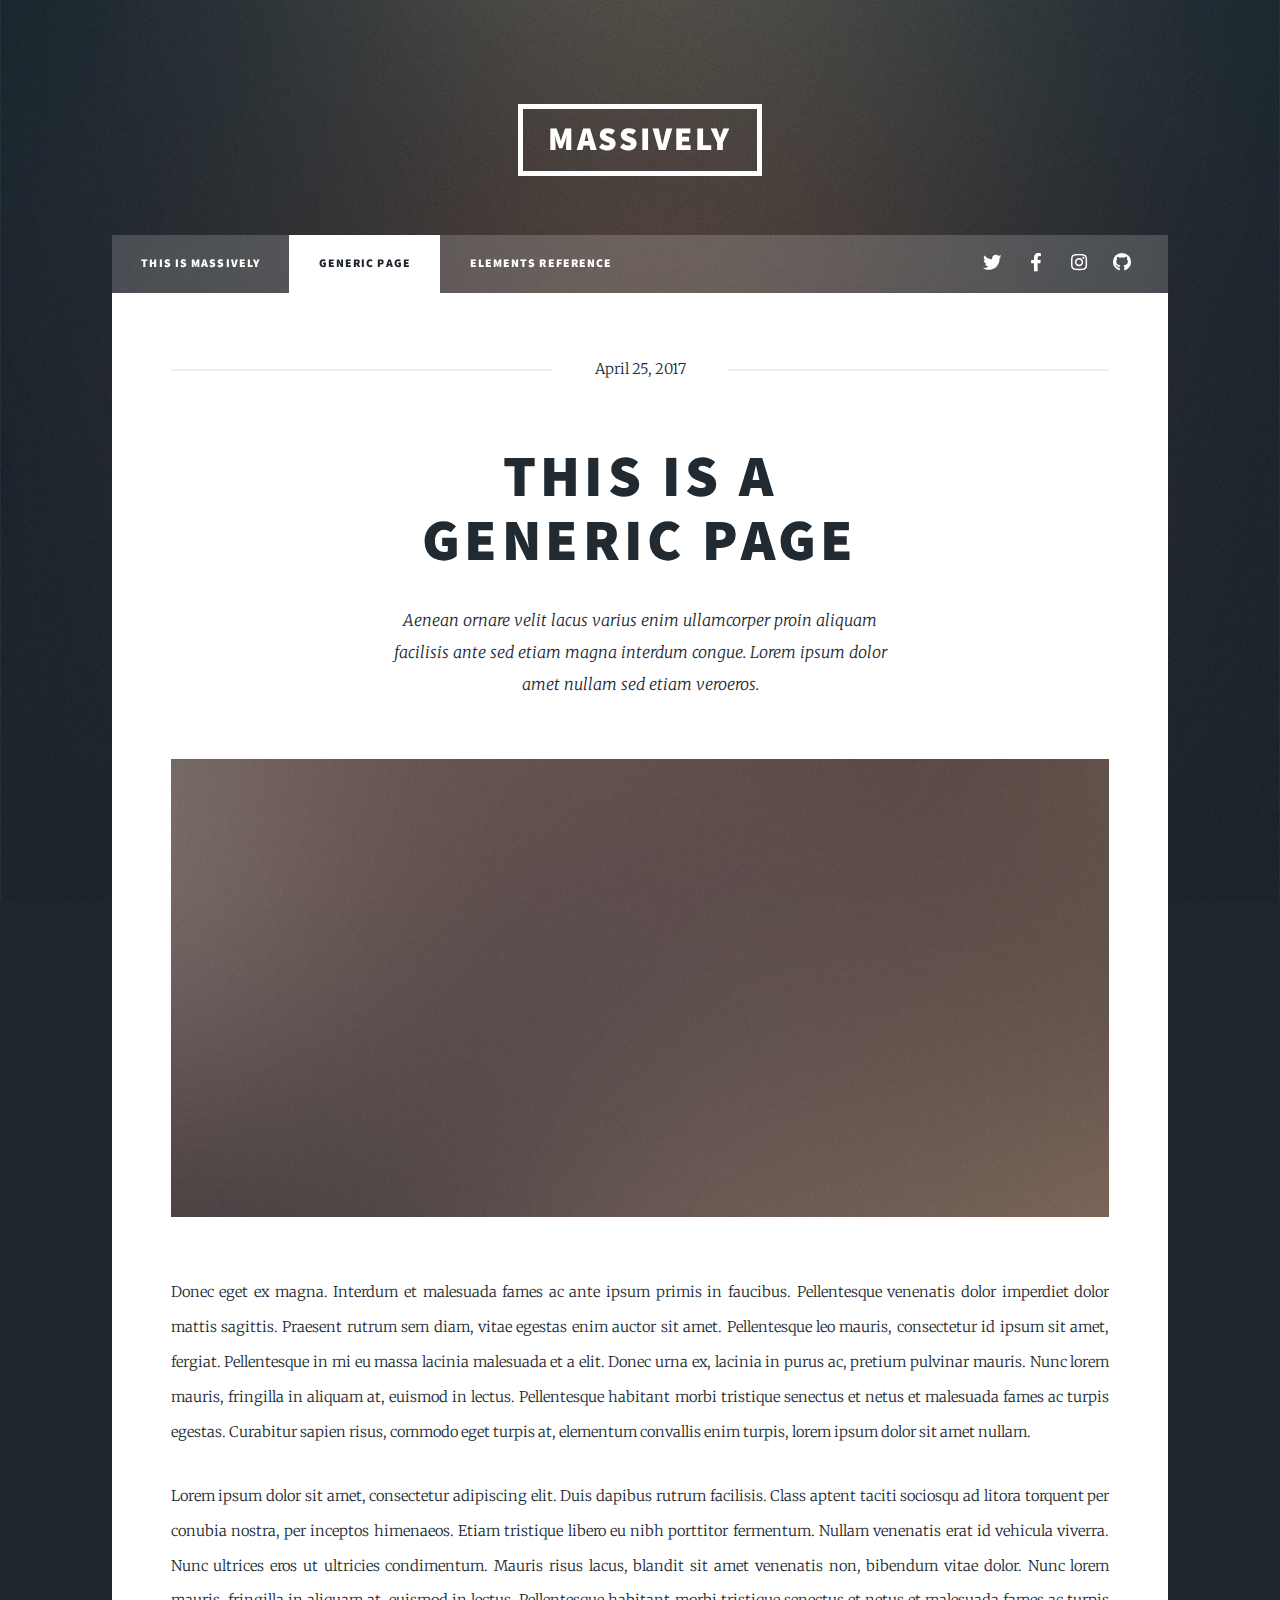
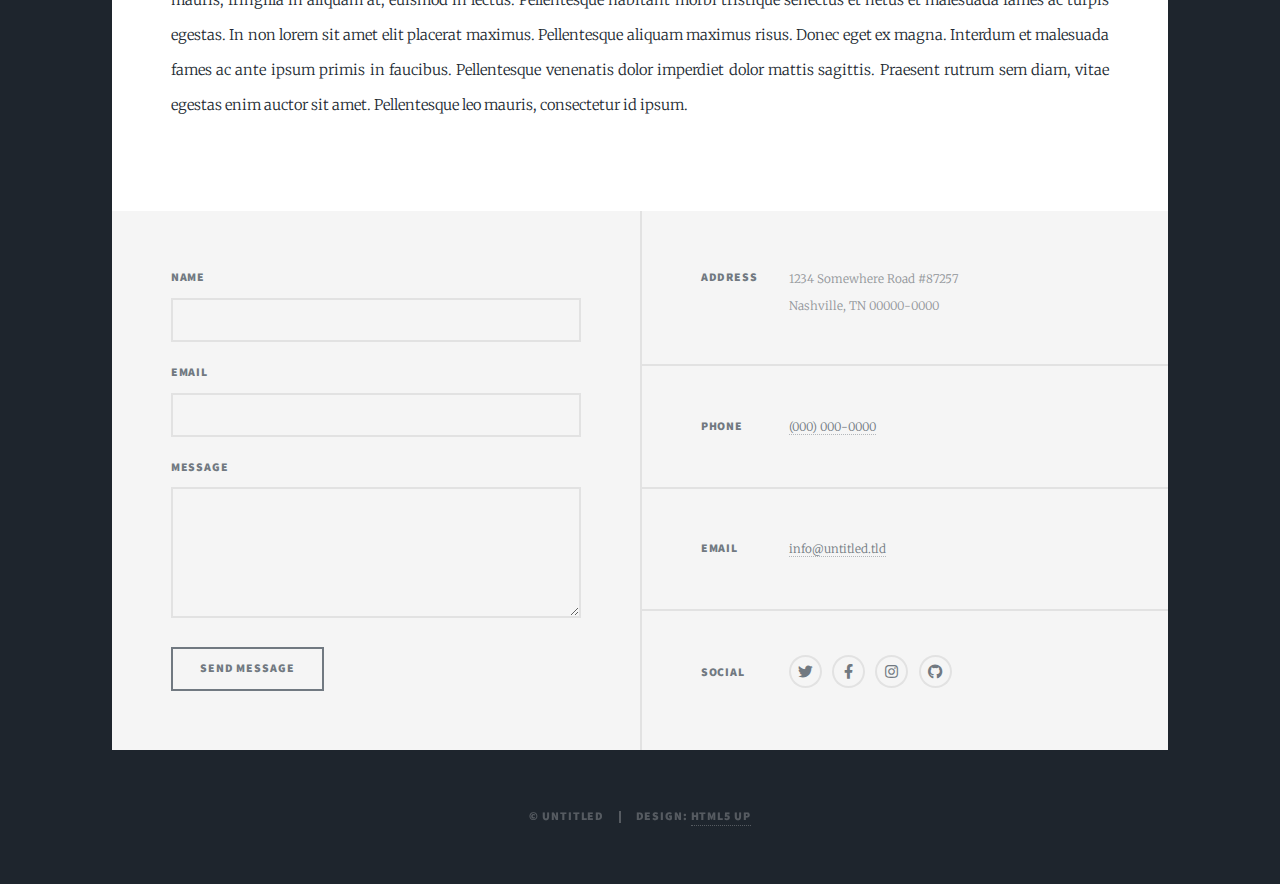
<file: sito template/generic.html>
<!DOCTYPE HTML>
<!--
	Massively by HTML5 UP
	html5up.net | @ajlkn
	Free for personal and commercial use under the CCA 3.0 license (html5up.net/license)
-->
<html>
	<head>
		<title>Generic Page - Massively by HTML5 UP</title>
		<meta charset="utf-8" />
		<meta name="viewport" content="width=device-width, initial-scale=1, user-scalable=no" />
		<link rel="stylesheet" href="assets/css/main.css" />
		<noscript><link rel="stylesheet" href="assets/css/noscript.css" /></noscript>
	</head>
	<body class="is-preload">

		<!-- Wrapper -->
			<div id="wrapper">

				<!-- Header -->
					<header id="header">
						<a href="index.html" class="logo">Massively</a>
					</header>

				<!-- Nav -->
					<nav id="nav">
						<ul class="links">
							<li><a href="index.html">This is Massively</a></li>
							<li class="active"><a href="generic.html">Generic Page</a></li>
							<li><a href="elements.html">Elements Reference</a></li>
						</ul>
						<ul class="icons">
							<li><a href="#" class="icon brands fa-twitter"><span class="label">Twitter</span></a></li>
							<li><a href="#" class="icon brands fa-facebook-f"><span class="label">Facebook</span></a></li>
							<li><a href="#" class="icon brands fa-instagram"><span class="label">Instagram</span></a></li>
							<li><a href="#" class="icon brands fa-github"><span class="label">GitHub</span></a></li>
						</ul>
					</nav>

				<!-- Main -->
					<div id="main">

						<!-- Post -->
							<section class="post">
								<header class="major">
									<span class="date">April 25, 2017</span>
									<h1>This is a<br />
									Generic Page</h1>
									<p>Aenean ornare velit lacus varius enim ullamcorper proin aliquam<br />
									facilisis ante sed etiam magna interdum congue. Lorem ipsum dolor<br />
									amet nullam sed etiam veroeros.</p>
								</header>
								<div class="image main"><img src="images/pic01.jpg" alt="" /></div>
								<p>Donec eget ex magna. Interdum et malesuada fames ac ante ipsum primis in faucibus. Pellentesque venenatis dolor imperdiet dolor mattis sagittis. Praesent rutrum sem diam, vitae egestas enim auctor sit amet. Pellentesque leo mauris, consectetur id ipsum sit amet, fergiat. Pellentesque in mi eu massa lacinia malesuada et a elit. Donec urna ex, lacinia in purus ac, pretium pulvinar mauris. Nunc lorem mauris, fringilla in aliquam at, euismod in lectus. Pellentesque habitant morbi tristique senectus et netus et malesuada fames ac turpis egestas. Curabitur sapien risus, commodo eget turpis at, elementum convallis enim turpis, lorem ipsum dolor sit amet nullam.</p>
								<p>Lorem ipsum dolor sit amet, consectetur adipiscing elit. Duis dapibus rutrum facilisis. Class aptent taciti sociosqu ad litora torquent per conubia nostra, per inceptos himenaeos. Etiam tristique libero eu nibh porttitor fermentum. Nullam venenatis erat id vehicula viverra. Nunc ultrices eros ut ultricies condimentum. Mauris risus lacus, blandit sit amet venenatis non, bibendum vitae dolor. Nunc lorem mauris, fringilla in aliquam at, euismod in lectus. Pellentesque habitant morbi tristique senectus et netus et malesuada fames ac turpis egestas. In non lorem sit amet elit placerat maximus. Pellentesque aliquam maximus risus. Donec eget ex magna. Interdum et malesuada fames ac ante ipsum primis in faucibus. Pellentesque venenatis dolor imperdiet dolor mattis sagittis. Praesent rutrum sem diam, vitae egestas enim auctor sit amet. Pellentesque leo mauris, consectetur id ipsum.</p>
							</section>

					</div>

				<!-- Footer -->
					<footer id="footer">
						<section>
							<form method="post" action="#">
								<div class="fields">
									<div class="field">
										<label for="name">Name</label>
										<input type="text" name="name" id="name" />
									</div>
									<div class="field">
										<label for="email">Email</label>
										<input type="text" name="email" id="email" />
									</div>
									<div class="field">
										<label for="message">Message</label>
										<textarea name="message" id="message" rows="3"></textarea>
									</div>
								</div>
								<ul class="actions">
									<li><input type="submit" value="Send Message" /></li>
								</ul>
							</form>
						</section>
						<section class="split contact">
							<section class="alt">
								<h3>Address</h3>
								<p>1234 Somewhere Road #87257<br />
								Nashville, TN 00000-0000</p>
							</section>
							<section>
								<h3>Phone</h3>
								<p><a href="#">(000) 000-0000</a></p>
							</section>
							<section>
								<h3>Email</h3>
								<p><a href="#">info@untitled.tld</a></p>
							</section>
							<section>
								<h3>Social</h3>
								<ul class="icons alt">
									<li><a href="#" class="icon brands alt fa-twitter"><span class="label">Twitter</span></a></li>
									<li><a href="#" class="icon brands alt fa-facebook-f"><span class="label">Facebook</span></a></li>
									<li><a href="#" class="icon brands alt fa-instagram"><span class="label">Instagram</span></a></li>
									<li><a href="#" class="icon brands alt fa-github"><span class="label">GitHub</span></a></li>
								</ul>
							</section>
						</section>
					</footer>

				<!-- Copyright -->
					<div id="copyright">
						<ul><li>&copy; Untitled</li><li>Design: <a href="https://html5up.net">HTML5 UP</a></li></ul>
					</div>

			</div>

		<!-- Scripts -->
			<script src="assets/js/jquery.min.js"></script>
			<script src="assets/js/jquery.scrollex.min.js"></script>
			<script src="assets/js/jquery.scrolly.min.js"></script>
			<script src="assets/js/browser.min.js"></script>
			<script src="assets/js/breakpoints.min.js"></script>
			<script src="assets/js/util.js"></script>
			<script src="assets/js/main.js"></script>

	</body>
</html>
</file>
<file: style.css>
body{
    background-color: #000;
    color: #fff;
    font-family: Arial, Helvetica, sans-serif;
}
header{
    display: flex;
    justify-content: space-between;
    align-items: center;
    padding-left: 10%;
    padding-right: 10%;
}
.header__link{
    color: #aaaaaa;
    text-decoration: none;
    margin-left: 50px;
    text-transform: lowercase;
}
.header__links{

}
</file>
<file: animazioni/style.css>
.titoloAnimato{
    transform: scaleY(1);
    display: inline-block;
    transition: all 0.3s;
    transform-origin: bottom;
}

.titoloAnimato:hover{
    transform: scaleY(1.3);
    color: red;
}

.titoloBounce{
    transform-origin: bottom;
    text-align: center;
}
.titoloBounce:hover{
    color: red;
    animation: cresci 1s;
    animation-fill-mode: forwards;

}

@keyframes cresci{
    0% {
		transform: scaleY(1);
	}

	24% {
		transform: scaleY(1.6);
	}

	54% {
		transform: scaleY(1.3);
	}

	74% {
		transform: scaleY(1.5);
	}

	82% {
		transform: scaleY(1.3);
	}

	92% {
		transform: scaleY(1.4);
	}

	100% {
		transform: scaleY(1.3);
	}

}
</file>
<file: css display/style.css>
.block{
    background-color: aqua;
    display: block;
}
</file>
<file: sito template/assets/css/main.css>
@import url(fontawesome-all.min.css);
@import url("https://fonts.googleapis.com/css?family=Merriweather:300,700,300italic,700italic|Source+Sans+Pro:900");

/*
	Massively by HTML5 UP
	html5up.net | @ajlkn
	Free for personal and commercial use under the CCA 3.0 license (html5up.net/license)
*/

html, body, div, span, applet, object,
iframe, h1, h2, h3, h4, h5, h6, p, blockquote,
pre, a, abbr, acronym, address, big, cite,
code, del, dfn, em, img, ins, kbd, q, s, samp,
small, strike, strong, sub, sup, tt, var, b,
u, i, center, dl, dt, dd, ol, ul, li, fieldset,
form, label, legend, table, caption, tbody,
tfoot, thead, tr, th, td, article, aside,
canvas, details, embed, figure, figcaption,
footer, header, hgroup, menu, nav, output, ruby,
section, summary, time, mark, audio, video {
	margin: 0;
	padding: 0;
	border: 0;
	font-size: 100%;
	font: inherit;
	vertical-align: baseline;}

article, aside, details, figcaption, figure,
footer, header, hgroup, menu, nav, section {
	display: block;}

body {
	line-height: 1;
}

ol, ul {
	list-style: none;
}

blockquote, q {
	quotes: none;
}

	blockquote:before, blockquote:after, q:before, q:after {
		content: '';
		content: none;
	}

table {
	border-collapse: collapse;
	border-spacing: 0;
}

body {
	-webkit-text-size-adjust: none;
}

mark {
	background-color: transparent;
	color: inherit;
}

input::-moz-focus-inner {
	border: 0;
	padding: 0;
}

input, select, textarea {
	-moz-appearance: none;
	-webkit-appearance: none;
	-ms-appearance: none;
	appearance: none;
}

/* Basic */

	@-ms-viewport {
		width: device-width;
	}

	body {
		-ms-overflow-style: scrollbar;
	}

	@media screen and (max-width: 480px) {

		html, body {
			min-width: 320px;
		}

	}

	html {
		box-sizing: border-box;
	}

	*, *:before, *:after {
		box-sizing: inherit;
	}

	body {
		background-color: #1e252d;
	}

		body.is-preload *, body.is-preload *:before, body.is-preload *:after {
			-moz-animation: none !important;
			-webkit-animation: none !important;
			-ms-animation: none !important;
			animation: none !important;
			-moz-transition: none !important;
			-webkit-transition: none !important;
			-ms-transition: none !important;
			transition: none !important;
		}

/* Type */

	html {
		font-size: 16pt;
	}

		@media screen and (max-width: 1680px) {

			html {
				font-size: 12pt;
			}

		}

		@media screen and (max-width: 1280px) {

			html {
				font-size: 11pt;
			}

		}

		@media screen and (max-width: 360px) {

			html {
				font-size: 10pt;
			}

		}

	body {
		color: #212931;
	}

	body, input, select, textarea {
		font-family: "Merriweather", Georgia, serif;
		font-weight: 300;
		font-size: 1rem;
		line-height: 2.375;
	}

	a {
		-moz-transition: color 0.2s ease-in-out, background-color 0.2s ease-in-out, border-color 0.2s ease-in-out, box-shadow 0.2s ease-in-out;
		-webkit-transition: color 0.2s ease-in-out, background-color 0.2s ease-in-out, border-color 0.2s ease-in-out, box-shadow 0.2s ease-in-out;
		-ms-transition: color 0.2s ease-in-out, background-color 0.2s ease-in-out, border-color 0.2s ease-in-out, box-shadow 0.2s ease-in-out;
		transition: color 0.2s ease-in-out, background-color 0.2s ease-in-out, border-color 0.2s ease-in-out, box-shadow 0.2s ease-in-out;
		border-bottom: dotted 1px;
		text-decoration: none;
	}

		a:hover {
			border-bottom-color: transparent;
		}

	strong, b {
		font-weight: 600;
	}

	em, i {
		font-style: italic;
	}

	p {
		text-align: justify;
		margin: 0 0 2rem 0;
	}

	h1, h2, h3, h4, h5, h6 {
		font-family: "Source Sans Pro", Helvetica, sans-serif;
		font-weight: 900;
		line-height: 1.5;
		letter-spacing: 0.075em;
		text-transform: uppercase;
		margin: 0 0 1rem 0;
	}

		h1 a, h2 a, h3 a, h4 a, h5 a, h6 a {
			border-bottom: 0;
			color: inherit;
			text-decoration: none;
		}

	h1 {
		font-size: 4rem;
		line-height: 1.1;
		margin: 0 0 2rem 0;
	}

	h2 {
		font-size: 1.75rem;
		line-height: 1.3;
		margin: 0 0 1.5rem 0;
	}

	h3 {
		font-size: 1.25rem;
		margin: 0 0 1.5rem 0;
	}

	h4 {
		font-size: 1rem;
	}

	h5 {
		font-size: 0.9rem;
	}

	h6 {
		font-size: 0.8rem;
	}

	sub {
		font-size: 0.8rem;
		position: relative;
		top: 0.5rem;
	}

	sup {
		font-size: 0.8rem;
		position: relative;
		top: -0.5rem;
	}

	blockquote {
		border-left: solid 4px;
		font-style: italic;
		margin: 0 0 2rem 0;
		padding: 0.5rem 0 0.5rem 2rem;
	}

	code {
		border: solid 2px;
		font-family: "Courier New", monospace;
		font-size: 0.9rem;
		margin: 0 0.25rem;
		padding: 0.25rem 0.65rem;
	}

	pre {
		-webkit-overflow-scrolling: touch;
		font-family: "Courier New", monospace;
		font-size: 0.9rem;
		margin: 0 0 2rem 0;
	}

		pre code {
			display: block;
			line-height: 1.75;
			padding: 1rem 1.5rem;
			overflow-x: auto;
		}

	hr {
		border: 0;
		border-bottom: solid 2px;
		margin: 3rem 0;
	}

		hr.major {
			margin: 5rem 0;
		}

	.align-left {
		text-align: left;
	}

	.align-center {
		text-align: center;
	}

	.align-right {
		text-align: right;
	}

	input, select, textarea {
		color: #212931;
	}

	a {
		color: #212931;
		border-bottom-color: rgba(33, 41, 49, 0.5);
	}

		a:hover {
			border-bottom-color: transparent;
			color: #18bfef !important;
		}

	strong, b {
		color: #212931;
	}

	h1, h2, h3, h4, h5, h6 {
		color: #212931;
	}

	blockquote {
		border-left-color: #eeeeee;
	}

	code {
		background: rgba(220, 220, 220, 0.25);
		border-color: #eeeeee;
	}

	hr {
		border-bottom-color: #eeeeee;
	}

/* Row */

	.row {
		display: flex;
		flex-wrap: wrap;
		box-sizing: border-box;
		align-items: stretch;
	}

		.row > * {
			box-sizing: border-box;
		}

		.row.gtr-uniform > * > :last-child {
			margin-bottom: 0;
		}

		.row.aln-left {
			justify-content: flex-start;
		}

		.row.aln-center {
			justify-content: center;
		}

		.row.aln-right {
			justify-content: flex-end;
		}

		.row.aln-top {
			align-items: flex-start;
		}

		.row.aln-middle {
			align-items: center;
		}

		.row.aln-bottom {
			align-items: flex-end;
		}

		.row > .imp {
			order: -1;
		}

		.row > .col-1 {
			width: 8.33333%;
		}

		.row > .off-1 {
			margin-left: 8.33333%;
		}

		.row > .col-2 {
			width: 16.66667%;
		}

		.row > .off-2 {
			margin-left: 16.66667%;
		}

		.row > .col-3 {
			width: 25%;
		}

		.row > .off-3 {
			margin-left: 25%;
		}

		.row > .col-4 {
			width: 33.33333%;
		}

		.row > .off-4 {
			margin-left: 33.33333%;
		}

		.row > .col-5 {
			width: 41.66667%;
		}

		.row > .off-5 {
			margin-left: 41.66667%;
		}

		.row > .col-6 {
			width: 50%;
		}

		.row > .off-6 {
			margin-left: 50%;
		}

		.row > .col-7 {
			width: 58.33333%;
		}

		.row > .off-7 {
			margin-left: 58.33333%;
		}

		.row > .col-8 {
			width: 66.66667%;
		}

		.row > .off-8 {
			margin-left: 66.66667%;
		}

		.row > .col-9 {
			width: 75%;
		}

		.row > .off-9 {
			margin-left: 75%;
		}

		.row > .col-10 {
			width: 83.33333%;
		}

		.row > .off-10 {
			margin-left: 83.33333%;
		}

		.row > .col-11 {
			width: 91.66667%;
		}

		.row > .off-11 {
			margin-left: 91.66667%;
		}

		.row > .col-12 {
			width: 100%;
		}

		.row > .off-12 {
			margin-left: 100%;
		}

		.row.gtr-0 {
			margin-top: 0;
			margin-left: 0rem;
		}

			.row.gtr-0 > * {
				padding: 0 0 0 0rem;
			}

			.row.gtr-0.gtr-uniform {
				margin-top: 0rem;
			}

				.row.gtr-0.gtr-uniform > * {
					padding-top: 0rem;
				}

		.row.gtr-25 {
			margin-top: 0;
			margin-left: -0.375rem;
		}

			.row.gtr-25 > * {
				padding: 0 0 0 0.375rem;
			}

			.row.gtr-25.gtr-uniform {
				margin-top: -0.375rem;
			}

				.row.gtr-25.gtr-uniform > * {
					padding-top: 0.375rem;
				}

		.row.gtr-50 {
			margin-top: 0;
			margin-left: -0.75rem;
		}

			.row.gtr-50 > * {
				padding: 0 0 0 0.75rem;
			}

			.row.gtr-50.gtr-uniform {
				margin-top: -0.75rem;
			}

				.row.gtr-50.gtr-uniform > * {
					padding-top: 0.75rem;
				}

		.row {
			margin-top: 0;
			margin-left: -1.5rem;
		}

			.row > * {
				padding: 0 0 0 1.5rem;
			}

			.row.gtr-uniform {
				margin-top: -1.5rem;
			}

				.row.gtr-uniform > * {
					padding-top: 1.5rem;
				}

		.row.gtr-150 {
			margin-top: 0;
			margin-left: -2.25rem;
		}

			.row.gtr-150 > * {
				padding: 0 0 0 2.25rem;
			}

			.row.gtr-150.gtr-uniform {
				margin-top: -2.25rem;
			}

				.row.gtr-150.gtr-uniform > * {
					padding-top: 2.25rem;
				}

		.row.gtr-200 {
			margin-top: 0;
			margin-left: -3rem;
		}

			.row.gtr-200 > * {
				padding: 0 0 0 3rem;
			}

			.row.gtr-200.gtr-uniform {
				margin-top: -3rem;
			}

				.row.gtr-200.gtr-uniform > * {
					padding-top: 3rem;
				}

		@media screen and (max-width: 1680px) {

			.row {
				display: flex;
				flex-wrap: wrap;
				box-sizing: border-box;
				align-items: stretch;
			}

				.row > * {
					box-sizing: border-box;
				}

				.row.gtr-uniform > * > :last-child {
					margin-bottom: 0;
				}

				.row.aln-left {
					justify-content: flex-start;
				}

				.row.aln-center {
					justify-content: center;
				}

				.row.aln-right {
					justify-content: flex-end;
				}

				.row.aln-top {
					align-items: flex-start;
				}

				.row.aln-middle {
					align-items: center;
				}

				.row.aln-bottom {
					align-items: flex-end;
				}

				.row > .imp-xlarge {
					order: -1;
				}

				.row > .col-1-xlarge {
					width: 8.33333%;
				}

				.row > .off-1-xlarge {
					margin-left: 8.33333%;
				}

				.row > .col-2-xlarge {
					width: 16.66667%;
				}

				.row > .off-2-xlarge {
					margin-left: 16.66667%;
				}

				.row > .col-3-xlarge {
					width: 25%;
				}

				.row > .off-3-xlarge {
					margin-left: 25%;
				}

				.row > .col-4-xlarge {
					width: 33.33333%;
				}

				.row > .off-4-xlarge {
					margin-left: 33.33333%;
				}

				.row > .col-5-xlarge {
					width: 41.66667%;
				}

				.row > .off-5-xlarge {
					margin-left: 41.66667%;
				}

				.row > .col-6-xlarge {
					width: 50%;
				}

				.row > .off-6-xlarge {
					margin-left: 50%;
				}

				.row > .col-7-xlarge {
					width: 58.33333%;
				}

				.row > .off-7-xlarge {
					margin-left: 58.33333%;
				}

				.row > .col-8-xlarge {
					width: 66.66667%;
				}

				.row > .off-8-xlarge {
					margin-left: 66.66667%;
				}

				.row > .col-9-xlarge {
					width: 75%;
				}

				.row > .off-9-xlarge {
					margin-left: 75%;
				}

				.row > .col-10-xlarge {
					width: 83.33333%;
				}

				.row > .off-10-xlarge {
					margin-left: 83.33333%;
				}

				.row > .col-11-xlarge {
					width: 91.66667%;
				}

				.row > .off-11-xlarge {
					margin-left: 91.66667%;
				}

				.row > .col-12-xlarge {
					width: 100%;
				}

				.row > .off-12-xlarge {
					margin-left: 100%;
				}

				.row.gtr-0 {
					margin-top: 0;
					margin-left: 0rem;
				}

					.row.gtr-0 > * {
						padding: 0 0 0 0rem;
					}

					.row.gtr-0.gtr-uniform {
						margin-top: 0rem;
					}

						.row.gtr-0.gtr-uniform > * {
							padding-top: 0rem;
						}

				.row.gtr-25 {
					margin-top: 0;
					margin-left: -0.375rem;
				}

					.row.gtr-25 > * {
						padding: 0 0 0 0.375rem;
					}

					.row.gtr-25.gtr-uniform {
						margin-top: -0.375rem;
					}

						.row.gtr-25.gtr-uniform > * {
							padding-top: 0.375rem;
						}

				.row.gtr-50 {
					margin-top: 0;
					margin-left: -0.75rem;
				}

					.row.gtr-50 > * {
						padding: 0 0 0 0.75rem;
					}

					.row.gtr-50.gtr-uniform {
						margin-top: -0.75rem;
					}

						.row.gtr-50.gtr-uniform > * {
							padding-top: 0.75rem;
						}

				.row {
					margin-top: 0;
					margin-left: -1.5rem;
				}

					.row > * {
						padding: 0 0 0 1.5rem;
					}

					.row.gtr-uniform {
						margin-top: -1.5rem;
					}

						.row.gtr-uniform > * {
							padding-top: 1.5rem;
						}

				.row.gtr-150 {
					margin-top: 0;
					margin-left: -2.25rem;
				}

					.row.gtr-150 > * {
						padding: 0 0 0 2.25rem;
					}

					.row.gtr-150.gtr-uniform {
						margin-top: -2.25rem;
					}

						.row.gtr-150.gtr-uniform > * {
							padding-top: 2.25rem;
						}

				.row.gtr-200 {
					margin-top: 0;
					margin-left: -3rem;
				}

					.row.gtr-200 > * {
						padding: 0 0 0 3rem;
					}

					.row.gtr-200.gtr-uniform {
						margin-top: -3rem;
					}

						.row.gtr-200.gtr-uniform > * {
							padding-top: 3rem;
						}

		}

		@media screen and (max-width: 1280px) {

			.row {
				display: flex;
				flex-wrap: wrap;
				box-sizing: border-box;
				align-items: stretch;
			}

				.row > * {
					box-sizing: border-box;
				}

				.row.gtr-uniform > * > :last-child {
					margin-bottom: 0;
				}

				.row.aln-left {
					justify-content: flex-start;
				}

				.row.aln-center {
					justify-content: center;
				}

				.row.aln-right {
					justify-content: flex-end;
				}

				.row.aln-top {
					align-items: flex-start;
				}

				.row.aln-middle {
					align-items: center;
				}

				.row.aln-bottom {
					align-items: flex-end;
				}

				.row > .imp-large {
					order: -1;
				}

				.row > .col-1-large {
					width: 8.33333%;
				}

				.row > .off-1-large {
					margin-left: 8.33333%;
				}

				.row > .col-2-large {
					width: 16.66667%;
				}

				.row > .off-2-large {
					margin-left: 16.66667%;
				}

				.row > .col-3-large {
					width: 25%;
				}

				.row > .off-3-large {
					margin-left: 25%;
				}

				.row > .col-4-large {
					width: 33.33333%;
				}

				.row > .off-4-large {
					margin-left: 33.33333%;
				}

				.row > .col-5-large {
					width: 41.66667%;
				}

				.row > .off-5-large {
					margin-left: 41.66667%;
				}

				.row > .col-6-large {
					width: 50%;
				}

				.row > .off-6-large {
					margin-left: 50%;
				}

				.row > .col-7-large {
					width: 58.33333%;
				}

				.row > .off-7-large {
					margin-left: 58.33333%;
				}

				.row > .col-8-large {
					width: 66.66667%;
				}

				.row > .off-8-large {
					margin-left: 66.66667%;
				}

				.row > .col-9-large {
					width: 75%;
				}

				.row > .off-9-large {
					margin-left: 75%;
				}

				.row > .col-10-large {
					width: 83.33333%;
				}

				.row > .off-10-large {
					margin-left: 83.33333%;
				}

				.row > .col-11-large {
					width: 91.66667%;
				}

				.row > .off-11-large {
					margin-left: 91.66667%;
				}

				.row > .col-12-large {
					width: 100%;
				}

				.row > .off-12-large {
					margin-left: 100%;
				}

				.row.gtr-0 {
					margin-top: 0;
					margin-left: 0rem;
				}

					.row.gtr-0 > * {
						padding: 0 0 0 0rem;
					}

					.row.gtr-0.gtr-uniform {
						margin-top: 0rem;
					}

						.row.gtr-0.gtr-uniform > * {
							padding-top: 0rem;
						}

				.row.gtr-25 {
					margin-top: 0;
					margin-left: -0.375rem;
				}

					.row.gtr-25 > * {
						padding: 0 0 0 0.375rem;
					}

					.row.gtr-25.gtr-uniform {
						margin-top: -0.375rem;
					}

						.row.gtr-25.gtr-uniform > * {
							padding-top: 0.375rem;
						}

				.row.gtr-50 {
					margin-top: 0;
					margin-left: -0.75rem;
				}

					.row.gtr-50 > * {
						padding: 0 0 0 0.75rem;
					}

					.row.gtr-50.gtr-uniform {
						margin-top: -0.75rem;
					}

						.row.gtr-50.gtr-uniform > * {
							padding-top: 0.75rem;
						}

				.row {
					margin-top: 0;
					margin-left: -1.5rem;
				}

					.row > * {
						padding: 0 0 0 1.5rem;
					}

					.row.gtr-uniform {
						margin-top: -1.5rem;
					}

						.row.gtr-uniform > * {
							padding-top: 1.5rem;
						}

				.row.gtr-150 {
					margin-top: 0;
					margin-left: -2.25rem;
				}

					.row.gtr-150 > * {
						padding: 0 0 0 2.25rem;
					}

					.row.gtr-150.gtr-uniform {
						margin-top: -2.25rem;
					}

						.row.gtr-150.gtr-uniform > * {
							padding-top: 2.25rem;
						}

				.row.gtr-200 {
					margin-top: 0;
					margin-left: -3rem;
				}

					.row.gtr-200 > * {
						padding: 0 0 0 3rem;
					}

					.row.gtr-200.gtr-uniform {
						margin-top: -3rem;
					}

						.row.gtr-200.gtr-uniform > * {
							padding-top: 3rem;
						}

		}

		@media screen and (max-width: 980px) {

			.row {
				display: flex;
				flex-wrap: wrap;
				box-sizing: border-box;
				align-items: stretch;
			}

				.row > * {
					box-sizing: border-box;
				}

				.row.gtr-uniform > * > :last-child {
					margin-bottom: 0;
				}

				.row.aln-left {
					justify-content: flex-start;
				}

				.row.aln-center {
					justify-content: center;
				}

				.row.aln-right {
					justify-content: flex-end;
				}

				.row.aln-top {
					align-items: flex-start;
				}

				.row.aln-middle {
					align-items: center;
				}

				.row.aln-bottom {
					align-items: flex-end;
				}

				.row > .imp-medium {
					order: -1;
				}

				.row > .col-1-medium {
					width: 8.33333%;
				}

				.row > .off-1-medium {
					margin-left: 8.33333%;
				}

				.row > .col-2-medium {
					width: 16.66667%;
				}

				.row > .off-2-medium {
					margin-left: 16.66667%;
				}

				.row > .col-3-medium {
					width: 25%;
				}

				.row > .off-3-medium {
					margin-left: 25%;
				}

				.row > .col-4-medium {
					width: 33.33333%;
				}

				.row > .off-4-medium {
					margin-left: 33.33333%;
				}

				.row > .col-5-medium {
					width: 41.66667%;
				}

				.row > .off-5-medium {
					margin-left: 41.66667%;
				}

				.row > .col-6-medium {
					width: 50%;
				}

				.row > .off-6-medium {
					margin-left: 50%;
				}

				.row > .col-7-medium {
					width: 58.33333%;
				}

				.row > .off-7-medium {
					margin-left: 58.33333%;
				}

				.row > .col-8-medium {
					width: 66.66667%;
				}

				.row > .off-8-medium {
					margin-left: 66.66667%;
				}

				.row > .col-9-medium {
					width: 75%;
				}

				.row > .off-9-medium {
					margin-left: 75%;
				}

				.row > .col-10-medium {
					width: 83.33333%;
				}

				.row > .off-10-medium {
					margin-left: 83.33333%;
				}

				.row > .col-11-medium {
					width: 91.66667%;
				}

				.row > .off-11-medium {
					margin-left: 91.66667%;
				}

				.row > .col-12-medium {
					width: 100%;
				}

				.row > .off-12-medium {
					margin-left: 100%;
				}

				.row.gtr-0 {
					margin-top: 0;
					margin-left: 0rem;
				}

					.row.gtr-0 > * {
						padding: 0 0 0 0rem;
					}

					.row.gtr-0.gtr-uniform {
						margin-top: 0rem;
					}

						.row.gtr-0.gtr-uniform > * {
							padding-top: 0rem;
						}

				.row.gtr-25 {
					margin-top: 0;
					margin-left: -0.375rem;
				}

					.row.gtr-25 > * {
						padding: 0 0 0 0.375rem;
					}

					.row.gtr-25.gtr-uniform {
						margin-top: -0.375rem;
					}

						.row.gtr-25.gtr-uniform > * {
							padding-top: 0.375rem;
						}

				.row.gtr-50 {
					margin-top: 0;
					margin-left: -0.75rem;
				}

					.row.gtr-50 > * {
						padding: 0 0 0 0.75rem;
					}

					.row.gtr-50.gtr-uniform {
						margin-top: -0.75rem;
					}

						.row.gtr-50.gtr-uniform > * {
							padding-top: 0.75rem;
						}

				.row {
					margin-top: 0;
					margin-left: -1.5rem;
				}

					.row > * {
						padding: 0 0 0 1.5rem;
					}

					.row.gtr-uniform {
						margin-top: -1.5rem;
					}

						.row.gtr-uniform > * {
							padding-top: 1.5rem;
						}

				.row.gtr-150 {
					margin-top: 0;
					margin-left: -2.25rem;
				}

					.row.gtr-150 > * {
						padding: 0 0 0 2.25rem;
					}

					.row.gtr-150.gtr-uniform {
						margin-top: -2.25rem;
					}

						.row.gtr-150.gtr-uniform > * {
							padding-top: 2.25rem;
						}

				.row.gtr-200 {
					margin-top: 0;
					margin-left: -3rem;
				}

					.row.gtr-200 > * {
						padding: 0 0 0 3rem;
					}

					.row.gtr-200.gtr-uniform {
						margin-top: -3rem;
					}

						.row.gtr-200.gtr-uniform > * {
							padding-top: 3rem;
						}

		}

		@media screen and (max-width: 736px) {

			.row {
				display: flex;
				flex-wrap: wrap;
				box-sizing: border-box;
				align-items: stretch;
			}

				.row > * {
					box-sizing: border-box;
				}

				.row.gtr-uniform > * > :last-child {
					margin-bottom: 0;
				}

				.row.aln-left {
					justify-content: flex-start;
				}

				.row.aln-center {
					justify-content: center;
				}

				.row.aln-right {
					justify-content: flex-end;
				}

				.row.aln-top {
					align-items: flex-start;
				}

				.row.aln-middle {
					align-items: center;
				}

				.row.aln-bottom {
					align-items: flex-end;
				}

				.row > .imp-small {
					order: -1;
				}

				.row > .col-1-small {
					width: 8.33333%;
				}

				.row > .off-1-small {
					margin-left: 8.33333%;
				}

				.row > .col-2-small {
					width: 16.66667%;
				}

				.row > .off-2-small {
					margin-left: 16.66667%;
				}

				.row > .col-3-small {
					width: 25%;
				}

				.row > .off-3-small {
					margin-left: 25%;
				}

				.row > .col-4-small {
					width: 33.33333%;
				}

				.row > .off-4-small {
					margin-left: 33.33333%;
				}

				.row > .col-5-small {
					width: 41.66667%;
				}

				.row > .off-5-small {
					margin-left: 41.66667%;
				}

				.row > .col-6-small {
					width: 50%;
				}

				.row > .off-6-small {
					margin-left: 50%;
				}

				.row > .col-7-small {
					width: 58.33333%;
				}

				.row > .off-7-small {
					margin-left: 58.33333%;
				}

				.row > .col-8-small {
					width: 66.66667%;
				}

				.row > .off-8-small {
					margin-left: 66.66667%;
				}

				.row > .col-9-small {
					width: 75%;
				}

				.row > .off-9-small {
					margin-left: 75%;
				}

				.row > .col-10-small {
					width: 83.33333%;
				}

				.row > .off-10-small {
					margin-left: 83.33333%;
				}

				.row > .col-11-small {
					width: 91.66667%;
				}

				.row > .off-11-small {
					margin-left: 91.66667%;
				}

				.row > .col-12-small {
					width: 100%;
				}

				.row > .off-12-small {
					margin-left: 100%;
				}

				.row.gtr-0 {
					margin-top: 0;
					margin-left: 0rem;
				}

					.row.gtr-0 > * {
						padding: 0 0 0 0rem;
					}

					.row.gtr-0.gtr-uniform {
						margin-top: 0rem;
					}

						.row.gtr-0.gtr-uniform > * {
							padding-top: 0rem;
						}

				.row.gtr-25 {
					margin-top: 0;
					margin-left: -0.375rem;
				}

					.row.gtr-25 > * {
						padding: 0 0 0 0.375rem;
					}

					.row.gtr-25.gtr-uniform {
						margin-top: -0.375rem;
					}

						.row.gtr-25.gtr-uniform > * {
							padding-top: 0.375rem;
						}

				.row.gtr-50 {
					margin-top: 0;
					margin-left: -0.75rem;
				}

					.row.gtr-50 > * {
						padding: 0 0 0 0.75rem;
					}

					.row.gtr-50.gtr-uniform {
						margin-top: -0.75rem;
					}

						.row.gtr-50.gtr-uniform > * {
							padding-top: 0.75rem;
						}

				.row {
					margin-top: 0;
					margin-left: -1.5rem;
				}

					.row > * {
						padding: 0 0 0 1.5rem;
					}

					.row.gtr-uniform {
						margin-top: -1.5rem;
					}

						.row.gtr-uniform > * {
							padding-top: 1.5rem;
						}

				.row.gtr-150 {
					margin-top: 0;
					margin-left: -2.25rem;
				}

					.row.gtr-150 > * {
						padding: 0 0 0 2.25rem;
					}

					.row.gtr-150.gtr-uniform {
						margin-top: -2.25rem;
					}

						.row.gtr-150.gtr-uniform > * {
							padding-top: 2.25rem;
						}

				.row.gtr-200 {
					margin-top: 0;
					margin-left: -3rem;
				}

					.row.gtr-200 > * {
						padding: 0 0 0 3rem;
					}

					.row.gtr-200.gtr-uniform {
						margin-top: -3rem;
					}

						.row.gtr-200.gtr-uniform > * {
							padding-top: 3rem;
						}

		}

		@media screen and (max-width: 480px) {

			.row {
				display: flex;
				flex-wrap: wrap;
				box-sizing: border-box;
				align-items: stretch;
			}

				.row > * {
					box-sizing: border-box;
				}

				.row.gtr-uniform > * > :last-child {
					margin-bottom: 0;
				}

				.row.aln-left {
					justify-content: flex-start;
				}

				.row.aln-center {
					justify-content: center;
				}

				.row.aln-right {
					justify-content: flex-end;
				}

				.row.aln-top {
					align-items: flex-start;
				}

				.row.aln-middle {
					align-items: center;
				}

				.row.aln-bottom {
					align-items: flex-end;
				}

				.row > .imp-xsmall {
					order: -1;
				}

				.row > .col-1-xsmall {
					width: 8.33333%;
				}

				.row > .off-1-xsmall {
					margin-left: 8.33333%;
				}

				.row > .col-2-xsmall {
					width: 16.66667%;
				}

				.row > .off-2-xsmall {
					margin-left: 16.66667%;
				}

				.row > .col-3-xsmall {
					width: 25%;
				}

				.row > .off-3-xsmall {
					margin-left: 25%;
				}

				.row > .col-4-xsmall {
					width: 33.33333%;
				}

				.row > .off-4-xsmall {
					margin-left: 33.33333%;
				}

				.row > .col-5-xsmall {
					width: 41.66667%;
				}

				.row > .off-5-xsmall {
					margin-left: 41.66667%;
				}

				.row > .col-6-xsmall {
					width: 50%;
				}

				.row > .off-6-xsmall {
					margin-left: 50%;
				}

				.row > .col-7-xsmall {
					width: 58.33333%;
				}

				.row > .off-7-xsmall {
					margin-left: 58.33333%;
				}

				.row > .col-8-xsmall {
					width: 66.66667%;
				}

				.row > .off-8-xsmall {
					margin-left: 66.66667%;
				}

				.row > .col-9-xsmall {
					width: 75%;
				}

				.row > .off-9-xsmall {
					margin-left: 75%;
				}

				.row > .col-10-xsmall {
					width: 83.33333%;
				}

				.row > .off-10-xsmall {
					margin-left: 83.33333%;
				}

				.row > .col-11-xsmall {
					width: 91.66667%;
				}

				.row > .off-11-xsmall {
					margin-left: 91.66667%;
				}

				.row > .col-12-xsmall {
					width: 100%;
				}

				.row > .off-12-xsmall {
					margin-left: 100%;
				}

				.row.gtr-0 {
					margin-top: 0;
					margin-left: 0rem;
				}

					.row.gtr-0 > * {
						padding: 0 0 0 0rem;
					}

					.row.gtr-0.gtr-uniform {
						margin-top: 0rem;
					}

						.row.gtr-0.gtr-uniform > * {
							padding-top: 0rem;
						}

				.row.gtr-25 {
					margin-top: 0;
					margin-left: -0.375rem;
				}

					.row.gtr-25 > * {
						padding: 0 0 0 0.375rem;
					}

					.row.gtr-25.gtr-uniform {
						margin-top: -0.375rem;
					}

						.row.gtr-25.gtr-uniform > * {
							padding-top: 0.375rem;
						}

				.row.gtr-50 {
					margin-top: 0;
					margin-left: -0.75rem;
				}

					.row.gtr-50 > * {
						padding: 0 0 0 0.75rem;
					}

					.row.gtr-50.gtr-uniform {
						margin-top: -0.75rem;
					}

						.row.gtr-50.gtr-uniform > * {
							padding-top: 0.75rem;
						}

				.row {
					margin-top: 0;
					margin-left: -1.5rem;
				}

					.row > * {
						padding: 0 0 0 1.5rem;
					}

					.row.gtr-uniform {
						margin-top: -1.5rem;
					}

						.row.gtr-uniform > * {
							padding-top: 1.5rem;
						}

				.row.gtr-150 {
					margin-top: 0;
					margin-left: -2.25rem;
				}

					.row.gtr-150 > * {
						padding: 0 0 0 2.25rem;
					}

					.row.gtr-150.gtr-uniform {
						margin-top: -2.25rem;
					}

						.row.gtr-150.gtr-uniform > * {
							padding-top: 2.25rem;
						}

				.row.gtr-200 {
					margin-top: 0;
					margin-left: -3rem;
				}

					.row.gtr-200 > * {
						padding: 0 0 0 3rem;
					}

					.row.gtr-200.gtr-uniform {
						margin-top: -3rem;
					}

						.row.gtr-200.gtr-uniform > * {
							padding-top: 3rem;
						}

		}

		@media screen and (max-width: 360px) {

			.row {
				display: flex;
				flex-wrap: wrap;
				box-sizing: border-box;
				align-items: stretch;
			}

				.row > * {
					box-sizing: border-box;
				}

				.row.gtr-uniform > * > :last-child {
					margin-bottom: 0;
				}

				.row.aln-left {
					justify-content: flex-start;
				}

				.row.aln-center {
					justify-content: center;
				}

				.row.aln-right {
					justify-content: flex-end;
				}

				.row.aln-top {
					align-items: flex-start;
				}

				.row.aln-middle {
					align-items: center;
				}

				.row.aln-bottom {
					align-items: flex-end;
				}

				.row > .imp-xxsmall {
					order: -1;
				}

				.row > .col-1-xxsmall {
					width: 8.33333%;
				}

				.row > .off-1-xxsmall {
					margin-left: 8.33333%;
				}

				.row > .col-2-xxsmall {
					width: 16.66667%;
				}

				.row > .off-2-xxsmall {
					margin-left: 16.66667%;
				}

				.row > .col-3-xxsmall {
					width: 25%;
				}

				.row > .off-3-xxsmall {
					margin-left: 25%;
				}

				.row > .col-4-xxsmall {
					width: 33.33333%;
				}

				.row > .off-4-xxsmall {
					margin-left: 33.33333%;
				}

				.row > .col-5-xxsmall {
					width: 41.66667%;
				}

				.row > .off-5-xxsmall {
					margin-left: 41.66667%;
				}

				.row > .col-6-xxsmall {
					width: 50%;
				}

				.row > .off-6-xxsmall {
					margin-left: 50%;
				}

				.row > .col-7-xxsmall {
					width: 58.33333%;
				}

				.row > .off-7-xxsmall {
					margin-left: 58.33333%;
				}

				.row > .col-8-xxsmall {
					width: 66.66667%;
				}

				.row > .off-8-xxsmall {
					margin-left: 66.66667%;
				}

				.row > .col-9-xxsmall {
					width: 75%;
				}

				.row > .off-9-xxsmall {
					margin-left: 75%;
				}

				.row > .col-10-xxsmall {
					width: 83.33333%;
				}

				.row > .off-10-xxsmall {
					margin-left: 83.33333%;
				}

				.row > .col-11-xxsmall {
					width: 91.66667%;
				}

				.row > .off-11-xxsmall {
					margin-left: 91.66667%;
				}

				.row > .col-12-xxsmall {
					width: 100%;
				}

				.row > .off-12-xxsmall {
					margin-left: 100%;
				}

				.row.gtr-0 {
					margin-top: 0;
					margin-left: 0rem;
				}

					.row.gtr-0 > * {
						padding: 0 0 0 0rem;
					}

					.row.gtr-0.gtr-uniform {
						margin-top: 0rem;
					}

						.row.gtr-0.gtr-uniform > * {
							padding-top: 0rem;
						}

				.row.gtr-25 {
					margin-top: 0;
					margin-left: -0.375rem;
				}

					.row.gtr-25 > * {
						padding: 0 0 0 0.375rem;
					}

					.row.gtr-25.gtr-uniform {
						margin-top: -0.375rem;
					}

						.row.gtr-25.gtr-uniform > * {
							padding-top: 0.375rem;
						}

				.row.gtr-50 {
					margin-top: 0;
					margin-left: -0.75rem;
				}

					.row.gtr-50 > * {
						padding: 0 0 0 0.75rem;
					}

					.row.gtr-50.gtr-uniform {
						margin-top: -0.75rem;
					}

						.row.gtr-50.gtr-uniform > * {
							padding-top: 0.75rem;
						}

				.row {
					margin-top: 0;
					margin-left: -1.5rem;
				}

					.row > * {
						padding: 0 0 0 1.5rem;
					}

					.row.gtr-uniform {
						margin-top: -1.5rem;
					}

						.row.gtr-uniform > * {
							padding-top: 1.5rem;
						}

				.row.gtr-150 {
					margin-top: 0;
					margin-left: -2.25rem;
				}

					.row.gtr-150 > * {
						padding: 0 0 0 2.25rem;
					}

					.row.gtr-150.gtr-uniform {
						margin-top: -2.25rem;
					}

						.row.gtr-150.gtr-uniform > * {
							padding-top: 2.25rem;
						}

				.row.gtr-200 {
					margin-top: 0;
					margin-left: -3rem;
				}

					.row.gtr-200 > * {
						padding: 0 0 0 3rem;
					}

					.row.gtr-200.gtr-uniform {
						margin-top: -3rem;
					}

						.row.gtr-200.gtr-uniform > * {
							padding-top: 3rem;
						}

		}

/* Box */

	.box {
		border: solid 2px;
		margin-bottom: 2rem;
		padding: 1.5rem;
	}

		.box > :last-child,
		.box > :last-child > :last-child,
		.box > :last-child > :last-child > :last-child {
			margin-bottom: 0;
		}

		.box.alt {
			border: 0;
			border-radius: 0;
			padding: 0;
		}

	.box {
		border-color: #eeeeee;
	}

/* Button */

	input[type="submit"],
	input[type="reset"],
	input[type="button"],
	button,
	.button {
		-moz-appearance: none;
		-webkit-appearance: none;
		-ms-appearance: none;
		appearance: none;
		-moz-transition: background-color 0.2s ease-in-out, box-shadow 0.2s ease-in-out, color 0.2s ease-in-out;
		-webkit-transition: background-color 0.2s ease-in-out, box-shadow 0.2s ease-in-out, color 0.2s ease-in-out;
		-ms-transition: background-color 0.2s ease-in-out, box-shadow 0.2s ease-in-out, color 0.2s ease-in-out;
		transition: background-color 0.2s ease-in-out, box-shadow 0.2s ease-in-out, color 0.2s ease-in-out;
		border: 0;
		border-radius: 0;
		cursor: pointer;
		display: inline-block;
		font-family: "Source Sans Pro", Helvetica, sans-serif;
		font-size: 0.8rem;
		font-weight: 900;
		letter-spacing: 0.075em;
		height: 3rem;
		line-height: 3rem;
		padding: 0 2rem;
		text-align: center;
		text-decoration: none;
		text-transform: uppercase;
		white-space: nowrap;
	}

		input[type="submit"].icon:before,
		input[type="reset"].icon:before,
		input[type="button"].icon:before,
		button.icon:before,
		.button.icon:before {
			margin-right: 0.5rem;
		}

		input[type="submit"].icon.solo,
		input[type="reset"].icon.solo,
		input[type="button"].icon.solo,
		button.icon.solo,
		.button.icon.solo {
			position: relative;
			width: 4rem;
			height: 4rem;
			line-height: 4rem;
			border-radius: 4rem;
			text-indent: 4rem;
			overflow: hidden;
			padding: 0;
			white-space: nowrap;
		}

			input[type="submit"].icon.solo:before,
			input[type="reset"].icon.solo:before,
			input[type="button"].icon.solo:before,
			button.icon.solo:before,
			.button.icon.solo:before {
				position: absolute;
				display: block;
				top: 0;
				left: 0;
				width: inherit;
				height: inherit;
				line-height: inherit;
				font-size: 1.25rem;
				margin-right: 0;
				text-align: center;
				text-indent: 0;
			}

		input[type="submit"].fit,
		input[type="reset"].fit,
		input[type="button"].fit,
		button.fit,
		.button.fit {
			width: 100%;
		}

		input[type="submit"].small,
		input[type="reset"].small,
		input[type="button"].small,
		button.small,
		.button.small {
			font-size: 0.7rem;
			height: 2.5rem;
			line-height: 2.5rem;
			padding: 0 1.5rem;
		}

		input[type="submit"].large,
		input[type="reset"].large,
		input[type="button"].large,
		button.large,
		.button.large {
			font-size: 0.9rem;
			height: 3.5rem;
			line-height: 3.5rem;
			padding: 0 2.75rem;
		}

		@media screen and (max-width: 980px) {

			input[type="submit"],
			input[type="reset"],
			input[type="button"],
			button,
			.button {
				font-size: 0.9rem;
				height: 3.25rem;
				line-height: 3.25rem;
			}

				input[type="submit"].large,
				input[type="reset"].large,
				input[type="button"].large,
				button.large,
				.button.large {
					font-size: 1rem;
					height: 3.75rem;
					line-height: 3.75rem;
				}

		}

		input[type="submit"].disabled, input[type="submit"]:disabled,
		input[type="reset"].disabled,
		input[type="reset"]:disabled,
		input[type="button"].disabled,
		input[type="button"]:disabled,
		button.disabled,
		button:disabled,
		.button.disabled,
		.button:disabled {
			pointer-events: none;
			opacity: 0.25;
		}

	input[type="submit"],
	input[type="reset"],
	input[type="button"],
	button,
	.button {
		background-color: transparent;
		box-shadow: inset 0 0 0 2px #212931;
		color: #212931 !important;
	}

		input[type="submit"]:hover,
		input[type="reset"]:hover,
		input[type="button"]:hover,
		button:hover,
		.button:hover {
			box-shadow: inset 0 0 0 2px #18bfef;
			color: #18bfef !important;
		}

		input[type="submit"].primary,
		input[type="reset"].primary,
		input[type="button"].primary,
		button.primary,
		.button.primary {
			background-color: #212931;
			box-shadow: none;
			color: #ffffff !important;
		}

			input[type="submit"].primary:hover,
			input[type="reset"].primary:hover,
			input[type="button"].primary:hover,
			button.primary:hover,
			.button.primary:hover {
				background-color: #18bfef;
			}

/* Form */

	form {
		margin: 0 0 2rem 0;
	}

		form > :last-child {
			margin-bottom: 0;
		}

		form > .fields {
			display: -moz-flex;
			display: -webkit-flex;
			display: -ms-flex;
			display: flex;
			-moz-flex-wrap: wrap;
			-webkit-flex-wrap: wrap;
			-ms-flex-wrap: wrap;
			flex-wrap: wrap;
			width: calc(100% + 3rem);
			margin: -1.5rem 0 2rem -1.5rem;
		}

			form > .fields > .field {
				-moz-flex-grow: 0;
				-webkit-flex-grow: 0;
				-ms-flex-grow: 0;
				flex-grow: 0;
				-moz-flex-shrink: 0;
				-webkit-flex-shrink: 0;
				-ms-flex-shrink: 0;
				flex-shrink: 0;
				padding: 1.5rem 0 0 1.5rem;
				width: calc(100% - 1.5rem);
			}

				form > .fields > .field.half {
					width: calc(50% - 0.75rem);
				}

				form > .fields > .field.third {
					width: calc(100%/3 - 0.5rem);
				}

				form > .fields > .field.quarter {
					width: calc(25% - 0.375rem);
				}

		@media screen and (max-width: 480px) {

			form > .fields {
				width: calc(100% + 3rem);
				margin: -1.5rem 0 2rem -1.5rem;
			}

				form > .fields > .field {
					padding: 1.5rem 0 0 1.5rem;
					width: calc(100% - 1.5rem);
				}

					form > .fields > .field.half {
						width: calc(100% - 1.5rem);
					}

					form > .fields > .field.third {
						width: calc(100% - 1.5rem);
					}

					form > .fields > .field.quarter {
						width: calc(100% - 1.5rem);
					}

		}

	label {
		display: block;
		font-family: "Source Sans Pro", Helvetica, sans-serif;
		font-weight: 900;
		line-height: 1.5;
		letter-spacing: 0.075em;
		font-size: 0.8rem;
		text-transform: uppercase;
		margin: 0 0 0.75rem 0;
	}

		@media screen and (max-width: 980px) {

			label {
				font-size: 0.9rem;
			}

		}

	input[type="text"],
	input[type="password"],
	input[type="email"],
	select,
	textarea {
		-moz-appearance: none;
		-webkit-appearance: none;
		-ms-appearance: none;
		appearance: none;
		background: transparent;
		border-radius: 0;
		border: solid 2px;
		color: inherit;
		display: block;
		outline: 0;
		padding: 0 1rem;
		text-decoration: none;
		width: 100%;
	}

		input[type="text"]:invalid,
		input[type="password"]:invalid,
		input[type="email"]:invalid,
		select:invalid,
		textarea:invalid {
			box-shadow: none;
		}

	select {
		background-size: 1.25rem;
		background-repeat: no-repeat;
		background-position: calc(100% - 1rem) center;
		height: 3rem;
		padding-right: 3rem;
		text-overflow: ellipsis;
	}

		select:focus::-ms-value {
			background-color: transparent;
		}

		select::-ms-expand {
			display: none;
		}

	input[type="text"],
	input[type="password"],
	input[type="email"],
	select {
		height: 3rem;
	}

	textarea {
		padding: 0.75rem 1rem;
	}

	input[type="checkbox"],
	input[type="radio"] {
		-moz-appearance: none;
		-webkit-appearance: none;
		-ms-appearance: none;
		appearance: none;
		display: block;
		float: left;
		margin-right: -2rem;
		opacity: 0;
		width: 1rem;
		z-index: -1;
	}

		input[type="checkbox"] + label,
		input[type="radio"] + label {
			text-decoration: none;
			cursor: pointer;
			display: inline-block;
			font-size: 1rem;
			letter-spacing: 0;
			font-family: "Merriweather", Georgia, serif;
			text-transform: none;
			font-weight: 300;
			padding-left: 2.8rem;
			padding-right: 1rem;
			position: relative;
		}

			input[type="checkbox"] + label:before,
			input[type="radio"] + label:before {
				-moz-osx-font-smoothing: grayscale;
				-webkit-font-smoothing: antialiased;
				display: inline-block;
				font-style: normal;
				font-variant: normal;
				text-rendering: auto;
				line-height: 1;
				text-transform: none !important;
				font-family: 'Font Awesome 5 Free';
				font-weight: 900;
			}

			input[type="checkbox"] + label:before,
			input[type="radio"] + label:before {
				border-radius: 0;
				border: solid 2px;
				content: '';
				display: inline-block;
				font-size: 0.8rem;
				height: 1.8rem;
				left: 0;
				line-height: 1.65rem;
				position: absolute;
				text-align: center;
				top: -0.125rem;
				width: 1.8rem;
			}

		input[type="checkbox"]:checked + label:before,
		input[type="radio"]:checked + label:before {
			content: '\f00c';
		}

	input[type="checkbox"] + label:before {
		border-radius: 0;
	}

	input[type="radio"] + label:before {
		border-radius: 100%;
	}

	::-webkit-input-placeholder {
		opacity: 1.0;
	}

	:-moz-placeholder {
		opacity: 1.0;
	}

	::-moz-placeholder {
		opacity: 1.0;
	}

	:-ms-input-placeholder {
		opacity: 1.0;
	}

	label {
		color: #212931;
	}

	input[type="text"],
	input[type="password"],
	input[type="email"],
	select,
	textarea {
		border-color: #eeeeee;
	}

		input[type="text"]:focus,
		input[type="password"]:focus,
		input[type="email"]:focus,
		select:focus,
		textarea:focus {
			border-color: #18bfef;
		}

	select {
		background-image: url("data:image/svg+xml;charset=utf8,%3Csvg xmlns='http://www.w3.org/2000/svg' width='40' height='40' preserveAspectRatio='none' viewBox='0 0 40 40'%3E%3Cpath d='M9.4,12.3l10.4,10.4l10.4-10.4c0.2-0.2,0.5-0.4,0.9-0.4c0.3,0,0.6,0.1,0.9,0.4l3.3,3.3c0.2,0.2,0.4,0.5,0.4,0.9 c0,0.4-0.1,0.6-0.4,0.9L20.7,31.9c-0.2,0.2-0.5,0.4-0.9,0.4c-0.3,0-0.6-0.1-0.9-0.4L4.3,17.3c-0.2-0.2-0.4-0.5-0.4-0.9 c0-0.4,0.1-0.6,0.4-0.9l3.3-3.3c0.2-0.2,0.5-0.4,0.9-0.4S9.1,12.1,9.4,12.3z' fill='%23eeeeee' /%3E%3C/svg%3E");
	}

		select option {
			background-color: #ffffff;
			color: #212931;
		}

	.select-wrapper:before {
		color: #eeeeee;
	}

	input[type="checkbox"] + label,
	input[type="radio"] + label {
		color: #212931;
	}

		input[type="checkbox"] + label:before,
		input[type="radio"] + label:before {
			border-color: #eeeeee;
		}

	input[type="checkbox"]:checked + label:before,
	input[type="radio"]:checked + label:before {
		background-color: #212931;
		border-color: #212931;
		color: #ffffff;
	}

	input[type="checkbox"]:focus + label:before,
	input[type="radio"]:focus + label:before {
		border-color: #18bfef;
	}

	::-webkit-input-placeholder {
		color: #909498 !important;
	}

	:-moz-placeholder {
		color: #909498 !important;
	}

	::-moz-placeholder {
		color: #909498 !important;
	}

	:-ms-input-placeholder {
		color: #909498 !important;
	}

	.formerize-placeholder {
		color: #909498 !important;
	}

/* Icon */

	.icon {
		text-decoration: none;
		border-bottom: none;
		position: relative;
	}

		.icon:before {
			-moz-osx-font-smoothing: grayscale;
			-webkit-font-smoothing: antialiased;
			display: inline-block;
			font-style: normal;
			font-variant: normal;
			text-rendering: auto;
			line-height: 1;
			text-transform: none !important;
			font-family: 'Font Awesome 5 Free';
			font-weight: 400;
		}

		.icon > .label {
			display: none;
		}

		.icon:before {
			line-height: inherit;
		}

		.icon.solid:before {
			font-weight: 900;
		}

		.icon.brands:before {
			font-family: 'Font Awesome 5 Brands';
		}

/* Image */

	.image {
		border: 0;
		display: inline-block;
		position: relative;
	}

		.image img {
			display: block;
		}

		.image.left, .image.right {
			max-width: 40%;
		}

			.image.left img, .image.right img {
				width: 100%;
			}

		.image.left {
			float: left;
			margin: 0 2rem 2rem 0;
			top: 0.75rem;
		}

		.image.right {
			float: right;
			margin: 0 0 2rem 2rem;
			top: 0.75rem;
		}

		.image.fit {
			display: block;
			margin: 2.5rem 0;
			width: 100%;
		}

			.image.fit:first-child {
				margin-top: 0;
			}

			.image.fit img {
				width: 100%;
			}

		.image.main {
			display: block;
			margin: 4rem 0;
			width: 100%;
		}

			.image.main:first-child {
				margin-top: 0;
			}

			.image.main img {
				width: 100%;
			}

		@media screen and (max-width: 736px) {

			.image.fit {
				margin: 2rem 0;
			}

			.image.main {
				margin: 2rem 0;
			}

		}

	a.image {
		overflow: hidden;
	}

		a.image img {
			-moz-transition: -moz-transform 0.2s ease-out;
			-webkit-transition: -webkit-transform 0.2s ease-out;
			-ms-transition: -ms-transform 0.2s ease-out;
			transition: transform 0.2s ease-out;
		}

		a.image:hover img {
			-moz-transform: scale(1.05);
			-webkit-transform: scale(1.05);
			-ms-transform: scale(1.05);
			transform: scale(1.05);
		}

/* Actions */

	ul.actions {
		display: -moz-flex;
		display: -webkit-flex;
		display: -ms-flex;
		display: flex;
		cursor: default;
		list-style: none;
		margin-left: -1rem;
		padding-left: 0;
	}

		ul.actions li {
			padding: 0 0 0 1rem;
			vertical-align: middle;
		}

		ul.actions.special {
			-moz-justify-content: center;
			-webkit-justify-content: center;
			-ms-justify-content: center;
			justify-content: center;
			width: 100%;
			margin-left: 0;
		}

			ul.actions.special li:first-child {
				padding-left: 0;
			}

		ul.actions.stacked {
			-moz-flex-direction: column;
			-webkit-flex-direction: column;
			-ms-flex-direction: column;
			flex-direction: column;
			margin-left: 0;
		}

			ul.actions.stacked li {
				padding: 1.3rem 0 0 0;
			}

				ul.actions.stacked li:first-child {
					padding-top: 0;
				}

		ul.actions.fit {
			width: calc(100% + 1rem);
		}

			ul.actions.fit li {
				-moz-flex-grow: 1;
				-webkit-flex-grow: 1;
				-ms-flex-grow: 1;
				flex-grow: 1;
				-moz-flex-shrink: 1;
				-webkit-flex-shrink: 1;
				-ms-flex-shrink: 1;
				flex-shrink: 1;
				width: 100%;
			}

				ul.actions.fit li > * {
					width: 100%;
				}

			ul.actions.fit.stacked {
				width: 100%;
			}

		@media screen and (max-width: 480px) {

			ul.actions:not(.fixed) {
				-moz-flex-direction: column;
				-webkit-flex-direction: column;
				-ms-flex-direction: column;
				flex-direction: column;
				margin-left: 0;
				width: 100% !important;
			}

				ul.actions:not(.fixed) li {
					-moz-flex-grow: 1;
					-webkit-flex-grow: 1;
					-ms-flex-grow: 1;
					flex-grow: 1;
					-moz-flex-shrink: 1;
					-webkit-flex-shrink: 1;
					-ms-flex-shrink: 1;
					flex-shrink: 1;
					padding: 1rem 0 0 0;
					text-align: center;
					width: 100%;
				}

					ul.actions:not(.fixed) li > * {
						width: 100%;
					}

					ul.actions:not(.fixed) li:first-child {
						padding-top: 0;
					}

					ul.actions:not(.fixed) li input[type="submit"],
					ul.actions:not(.fixed) li input[type="reset"],
					ul.actions:not(.fixed) li input[type="button"],
					ul.actions:not(.fixed) li button,
					ul.actions:not(.fixed) li .button {
						width: 100%;
					}

						ul.actions:not(.fixed) li input[type="submit"].icon:before,
						ul.actions:not(.fixed) li input[type="reset"].icon:before,
						ul.actions:not(.fixed) li input[type="button"].icon:before,
						ul.actions:not(.fixed) li button.icon:before,
						ul.actions:not(.fixed) li .button.icon:before {
							margin-left: -0.5rem;
						}

		}

/* Icons */

	ul.icons {
		cursor: default;
		list-style: none;
		padding-left: 0;
	}

		ul.icons li {
			display: inline-block;
			padding: 0 0.5rem 0 0;
			vertical-align: middle;
		}

			ul.icons li:last-child {
				padding-right: 0;
			}

			ul.icons li .icon:before {
				width: 2.25rem;
				height: 2.25rem;
				line-height: 2.25rem;
				display: inline-block;
				text-align: center;
				border-radius: 100%;
				font-size: 1.25rem;
			}

		ul.icons.alt li .icon:before {
			-moz-transition: color 0.2s ease-in-out, background-color 0.2s ease-in-out, border-color 0.2s ease-in-out, box-shadow 0.2s ease-in-out;
			-webkit-transition: color 0.2s ease-in-out, background-color 0.2s ease-in-out, border-color 0.2s ease-in-out, box-shadow 0.2s ease-in-out;
			-ms-transition: color 0.2s ease-in-out, background-color 0.2s ease-in-out, border-color 0.2s ease-in-out, box-shadow 0.2s ease-in-out;
			transition: color 0.2s ease-in-out, background-color 0.2s ease-in-out, border-color 0.2s ease-in-out, box-shadow 0.2s ease-in-out;
			font-size: 1rem;
		}

/* List */

	ol {
		list-style: decimal;
		margin: 0 0 2rem 0;
		padding-left: 1.25rem;
	}

		ol li {
			padding-left: 0.25rem;
		}

	ul {
		list-style: disc;
		margin: 0 0 2rem 0;
		padding-left: 1rem;
	}

		ul li {
			padding-left: 0.5rem;
		}

		ul.divided {
			list-style: none;
			padding-left: 0;
		}

			ul.divided li {
				border-top: solid 1px;
				padding: 0.5rem 0;
			}

				ul.divided li:first-child {
					border-top: 0;
					padding-top: 0;
				}

	dl {
		margin: 0 0 2rem 0;
	}

		dl dt {
			display: block;
			font-weight: 600;
			margin: 0 0 1rem 0;
		}

		dl dd {
			margin-left: 2rem;
		}

	ul.divided li {
		border-top-color: #eeeeee;
	}

	ul.icons li a.icon:hover:before {
		color: #18bfef;
	}

	ul.icons.alt li .icon:before {
		box-shadow: inset 0 0 0 2px #eeeeee;
	}

	ul.icons.alt li a.icon:hover:before {
		box-shadow: inset 0 0 0 2px #18bfef;
	}

/* Section/Article */

	section.special, article.special {
		text-align: center;
	}

	header {
		cursor: default;
	}

		header > .date {
			display: block;
			font-size: 0.8rem;
			height: 1;
			margin: 0 0 1rem 0;
			position: relative;
		}

		header > p {
			font-style: italic;
		}

		header > h1 + p {
			font-size: 1.1rem;
			margin-top: -0.5rem;
			line-height: 2;
		}

		header > h2 + p {
			font-size: 1rem;
			margin-top: -0.75rem;
		}

		header > h3 + p {
			font-size: 0.9rem;
			margin-top: -0.75rem;
		}

		header > h4 + p {
			font-size: 0.8rem;
			margin-top: -0.75rem;
		}

		header.major {
			margin: 0 0 4rem 0;
			text-align: center;
		}

			header.major > :last-child {
				margin-bottom: 0;
			}

			header.major > p {
				margin-top: 0;
				text-align: center;
			}

			header.major > .date {
				font-size: 1rem;
				margin: 0 0 4rem 0;
			}

				header.major > .date:before, header.major > .date:after {
					content: '';
					display: block;
					position: absolute;
					top: 50%;
					width: calc(50% - 6rem);
					border-top: solid 2px;
				}

				header.major > .date:before {
					left: 0;
				}

				header.major > .date:after {
					right: 0;
				}

		@media screen and (max-width: 980px) {

			header br {
				display: none;
			}

		}

		@media screen and (max-width: 736px) {

			header.major {
				margin: 0 0 2rem 0;
			}

		}

	header.major .date:before, header.major .date:after {
		border-top-color: #eeeeee;
	}

/* Table */

	.table-wrapper {
		-webkit-overflow-scrolling: touch;
		overflow-x: auto;
	}

	table {
		margin: 0 0 2rem 0;
		width: 100%;
	}

		table tbody tr {
			border: solid 1px;
			border-left: 0;
			border-right: 0;
		}

		table td {
			padding: 0.75rem 0.75rem;
		}

		table th {
			font-family: "Source Sans Pro", Helvetica, sans-serif;
			font-size: 0.8rem;
			font-weight: 900;
			letter-spacing: 0.075em;
			line-height: 1.5;
			padding: 0 0.75rem 0.75rem 0.75rem;
			text-align: left;
			text-transform: uppercase;
		}

			@media screen and (max-width: 980px) {

				table th {
					font-size: 0.9rem;
				}

			}

		table thead {
			border-bottom: solid 2px;
		}

		table tfoot {
			border-top: solid 2px;
		}

		table.alt {
			border-collapse: separate;
		}

			table.alt tbody tr td {
				border: solid 1px;
				border-left-width: 0;
				border-top-width: 0;
			}

				table.alt tbody tr td:first-child {
					border-left-width: 1px;
				}

			table.alt tbody tr:first-child td {
				border-top-width: 1px;
			}

			table.alt thead {
				border-bottom: 0;
			}

			table.alt tfoot {
				border-top: 0;
			}

	table tbody tr {
		border-color: #eeeeee;
	}

		table tbody tr:nth-child(2n + 1) {
			background-color: rgba(220, 220, 220, 0.25);
		}

	table th {
		color: #212931;
	}

	table thead {
		border-bottom-color: #eeeeee;
	}

	table tfoot {
		border-top-color: #eeeeee;
	}

	table.alt tbody tr td {
		border-color: #eeeeee;
	}

/* Pagination */

	.pagination {
		display: -moz-inline-flex;
		display: -webkit-inline-flex;
		display: -ms-inline-flex;
		display: inline-flex;
		-moz-user-select: none;
		-webkit-user-select: none;
		-ms-user-select: none;
		user-select: none;
		cursor: default;
		list-style: none;
		margin: 0 0 2rem 2px;
		padding: 0;
	}

		.pagination a, .pagination span {
			-moz-transition: background-color 0.2s ease-in-out, border-color 0.2s ease-in-out, box-shadow 0.2s ease-in-out, color 0.2s ease-in-out;
			-webkit-transition: background-color 0.2s ease-in-out, border-color 0.2s ease-in-out, box-shadow 0.2s ease-in-out, color 0.2s ease-in-out;
			-ms-transition: background-color 0.2s ease-in-out, border-color 0.2s ease-in-out, box-shadow 0.2s ease-in-out, color 0.2s ease-in-out;
			transition: background-color 0.2s ease-in-out, border-color 0.2s ease-in-out, box-shadow 0.2s ease-in-out, color 0.2s ease-in-out;
			border: solid 2px;
			display: inline-block;
			font-family: "Source Sans Pro", Helvetica, sans-serif;
			font-size: 0.8rem;
			font-weight: 900;
			height: 3rem;
			letter-spacing: 0.075em;
			line-height: calc(3rem - 4px);
			margin-left: -2px;
			min-width: 3rem;
			position: relative;
			text-align: center;
			text-decoration: none;
			text-transform: uppercase;
		}

		.pagination .next, .pagination .previous {
			text-decoration: none;
			padding: 0 1.75rem;
		}

			.pagination .next:before, .pagination .previous:before {
				-moz-osx-font-smoothing: grayscale;
				-webkit-font-smoothing: antialiased;
				display: inline-block;
				font-style: normal;
				font-variant: normal;
				text-rendering: auto;
				line-height: 1;
				text-transform: none !important;
				font-family: 'Font Awesome 5 Free';
				font-weight: 900;
			}

			.pagination .next:before, .pagination .previous:before {
				display: inline-block;
				color: inherit !important;
				line-height: inherit;
			}

		.pagination .previous:before {
			content: '\f104';
			margin-right: 0.9375em;
		}

		.pagination .next:before {
			content: '\f105';
			float: right;
			margin-left: 0.9375em;
		}

		@media screen and (max-width: 980px) {

			.pagination a, .pagination span {
				font-size: 0.9rem;
			}

		}

		@media screen and (max-width: 480px) {

			.pagination .page, .pagination .extra {
				display: none;
			}

		}

	.pagination a, .pagination span {
		border-color: #eeeeee;
	}

	.pagination a {
		color: #212931 !important;
	}

		.pagination a:hover {
			color: #18bfef !important;
			border-color: #18bfef;
			z-index: 1;
		}

			.pagination a:hover + a,
			.pagination a:hover + span {
				border-left-color: #18bfef;
			}

		.pagination a.active {
			background-color: #eeeeee;
		}

	.pagination span {
		color: #eeeeee;
	}

/* Wrapper */

	#wrapper {
		-moz-transition: opacity 0.5s ease;
		-webkit-transition: opacity 0.5s ease;
		-ms-transition: opacity 0.5s ease;
		transition: opacity 0.5s ease;
		position: relative;
		z-index: 1;
		overflow: hidden;
	}

		#wrapper > .bg {
			position: absolute;
			top: 0;
			left: 0;
			width: 100%;
			height: 100%;
			background-color: #212931;
			background-image: url("../../images/overlay.png"), linear-gradient(0deg, rgba(0, 0, 0, 0.1), rgba(0, 0, 0, 0.1)), url("../../images/bg.jpg");
			background-size: auto,								auto,														100% auto;
			background-position: center,								center,														top center;
			background-repeat: repeat,								no-repeat,													no-repeat;
			background-attachment: scroll,								scroll,														scroll;
			z-index: -1;
		}

			#wrapper > .bg.fixed {
				position: fixed;
				width: 100vw;
				height: 100vh;
			}

		#wrapper.fade-in:before {
			pointer-events: none;
			-moz-transition: opacity 1s ease-in-out;
			-webkit-transition: opacity 1s ease-in-out;
			-ms-transition: opacity 1s ease-in-out;
			transition: opacity 1s ease-in-out;
			-moz-transition-delay: 0.75s;
			-webkit-transition-delay: 0.75s;
			-ms-transition-delay: 0.75s;
			transition-delay: 0.75s;
			background: #1e252d;
			content: '';
			display: block;
			height: 100%;
			left: 0;
			opacity: 0;
			position: fixed;
			top: 0;
			width: 100%;
		}

		body.is-preload #wrapper.fade-in:before {
			opacity: 1;
		}

		@media screen and (orientation: portrait) {

			#wrapper > .bg {
				background-size: auto,								auto,														auto 175%;
			}

		}

/* Intro */

	#intro {
		color: #ffffff;
		padding: 8rem 4rem 6rem 4rem ;
		-moz-align-items: center;
		-webkit-align-items: center;
		-ms-align-items: center;
		align-items: center;
		display: -moz-flex;
		display: -webkit-flex;
		display: -ms-flex;
		display: flex;
		-moz-flex-direction: column;
		-webkit-flex-direction: column;
		-ms-flex-direction: column;
		flex-direction: column;
		-moz-justify-content: -moz-flex-end;
		-webkit-justify-content: -webkit-flex-end;
		-ms-justify-content: -ms-flex-end;
		justify-content: flex-end;
		-moz-transition: opacity 1s ease, -moz-transform 1s ease;
		-webkit-transition: opacity 1s ease, -webkit-transform 1s ease;
		-ms-transition: opacity 1s ease, -ms-transform 1s ease;
		transition: opacity 1s ease, transform 1s ease;
		position: relative;
		cursor: default;
		text-align: center;
		z-index: 1;
		min-height: 100vh;
	}

		#intro input, #intro select, #intro textarea {
			color: #ffffff;
		}

		#intro a {
			color: #ffffff;
			border-bottom-color: rgba(255, 255, 255, 0.5);
		}

			#intro a:hover {
				border-bottom-color: transparent;
				color: #18bfef !important;
			}

		#intro strong, #intro b {
			color: #ffffff;
		}

		#intro h1, #intro h2, #intro h3, #intro h4, #intro h5, #intro h6 {
			color: #ffffff;
		}

		#intro blockquote {
			border-left-color: #ffffff;
		}

		#intro code {
			background: rgba(255, 255, 255, 0.075);
			border-color: #ffffff;
		}

		#intro hr {
			border-bottom-color: #ffffff;
		}

		#intro input[type="submit"],
		#intro input[type="reset"],
		#intro input[type="button"],
		#intro button,
		#intro .button {
			background-color: transparent;
			box-shadow: inset 0 0 0 2px #ffffff;
			color: #ffffff !important;
		}

			#intro input[type="submit"]:hover,
			#intro input[type="reset"]:hover,
			#intro input[type="button"]:hover,
			#intro button:hover,
			#intro .button:hover {
				box-shadow: inset 0 0 0 2px #18bfef;
				color: #18bfef !important;
			}

			#intro input[type="submit"].primary,
			#intro input[type="reset"].primary,
			#intro input[type="button"].primary,
			#intro button.primary,
			#intro .button.primary {
				background-color: #ffffff;
				box-shadow: none;
				color: #1e252d !important;
			}

				#intro input[type="submit"].primary:hover,
				#intro input[type="reset"].primary:hover,
				#intro input[type="button"].primary:hover,
				#intro button.primary:hover,
				#intro .button.primary:hover {
					background-color: #18bfef;
				}

		#intro h1 {
			font-size: 5rem;
			line-height: 1;
		}

		#intro p {
			font-size: 1.25rem;
			font-style: italic;
			margin-top: -0.25rem;
			text-align: center;
		}

		#intro + #header {
			margin-top: -20rem;
		}

			#intro + #header .logo {
				-moz-transform: translateY(2rem);
				-webkit-transform: translateY(2rem);
				-ms-transform: translateY(2rem);
				transform: translateY(2rem);
				opacity: 0;
				visibility: hidden;
			}

		#intro.hidden {
			pointer-events: none;
			-moz-transform: translateY(2rem);
			-webkit-transform: translateY(2rem);
			-ms-transform: translateY(2rem);
			transform: translateY(2rem);
			-moz-transition: opacity 0.5s ease, -moz-transform 0.5s ease, visibility 0.5s;
			-webkit-transition: opacity 0.5s ease, -webkit-transform 0.5s ease, visibility 0.5s;
			-ms-transition: opacity 0.5s ease, -ms-transform 0.5s ease, visibility 0.5s;
			transition: opacity 0.5s ease, transform 0.5s ease, visibility 0.5s;
			opacity: 0;
			visibility: hidden;
		}

			#intro.hidden + #header .logo {
				-moz-transform: translateY(0);
				-webkit-transform: translateY(0);
				-ms-transform: translateY(0);
				transform: translateY(0);
				opacity: 1;
				visibility: visible;
			}

		body.is-preload #intro {
			-moz-transform: translateY(2rem);
			-webkit-transform: translateY(2rem);
			-ms-transform: translateY(2rem);
			transform: translateY(2rem);
			opacity: 0;
		}

			body.is-preload #intro:not(.hidden) + #header + #nav {
				-moz-transform: translateY(4rem);
				-webkit-transform: translateY(4rem);
				-ms-transform: translateY(4rem);
				transform: translateY(4rem);
				opacity: 0;
			}

		@media screen and (max-width: 980px) {

			#intro {
				padding: 4rem 4rem 2rem 4rem ;
				min-height: 90vh;
			}

				#intro p br {
					display: none;
				}

				#intro + #header {
					margin-top: -14rem;
				}

		}

		@media screen and (max-width: 736px) {

			#intro {
				padding: 3rem 2rem 1rem 2rem ;
				min-height: 80vh;
			}

				#intro h1 {
					font-size: 3.25rem;
					line-height: 1.1;
					margin-bottom: 1rem;
				}

				#intro p {
					font-size: 1rem;
					margin-top: 0rem;
				}

				#intro .actions {
					display: none;
				}

		}

/* Header */

	#header {
		color: #ffffff;
		-moz-align-items: center;
		-webkit-align-items: center;
		-ms-align-items: center;
		align-items: center;
		display: -moz-flex;
		display: -webkit-flex;
		display: -ms-flex;
		display: flex;
		-moz-flex-direction: column;
		-webkit-flex-direction: column;
		-ms-flex-direction: column;
		flex-direction: column;
		-moz-justify-content: -moz-flex-end;
		-webkit-justify-content: -webkit-flex-end;
		-ms-justify-content: -ms-flex-end;
		justify-content: flex-end;
		pointer-events: none;
		-moz-user-select: none;
		-webkit-user-select: none;
		-ms-user-select: none;
		user-select: none;
		height: 20rem;
		padding-bottom: 8rem;
		position: relative;
		text-align: center;
		z-index: 2;
	}

		#header input, #header select, #header textarea {
			color: #ffffff;
		}

		#header a {
			color: #ffffff;
			border-bottom-color: rgba(255, 255, 255, 0.5);
		}

			#header a:hover {
				border-bottom-color: transparent;
				color: #18bfef !important;
			}

		#header strong, #header b {
			color: #ffffff;
		}

		#header h1, #header h2, #header h3, #header h4, #header h5, #header h6 {
			color: #ffffff;
		}

		#header blockquote {
			border-left-color: #ffffff;
		}

		#header code {
			background: rgba(255, 255, 255, 0.075);
			border-color: #ffffff;
		}

		#header hr {
			border-bottom-color: #ffffff;
		}

		#header .logo {
			-moz-transition: border-color 0.2s ease-in-out, color 0.2s ease-in-out, opacity 0.5s ease, -moz-transform 0.5s ease, visibility 0.5s;
			-webkit-transition: border-color 0.2s ease-in-out, color 0.2s ease-in-out, opacity 0.5s ease, -webkit-transform 0.5s ease, visibility 0.5s;
			-ms-transition: border-color 0.2s ease-in-out, color 0.2s ease-in-out, opacity 0.5s ease, -ms-transform 0.5s ease, visibility 0.5s;
			transition: border-color 0.2s ease-in-out, color 0.2s ease-in-out, opacity 0.5s ease, transform 0.5s ease, visibility 0.5s;
			pointer-events: auto;
			border-style: solid;
			border-color: #ffffff;
			border-width: 5px !important;
			font-family: "Source Sans Pro", Helvetica, sans-serif;
			font-size: 2.25rem;
			font-weight: 900;
			letter-spacing: 0.075em;
			line-height: 1;
			padding: 1rem 1.75rem;
			text-transform: uppercase;
			visibility: visible;
		}

			#header .logo:hover {
				border-color: #18bfef !important;
				color: #18bfef !important;
			}

		@media screen and (max-width: 980px) {

			#header {
				height: 14rem;
				padding-bottom: 4rem;
			}

		}

		@media screen and (max-width: 736px) {

			#header {
				padding-bottom: 3rem;
			}

				#header .logo {
					font-size: 1.75rem;
					border-width: 3px !important;
				}

		}

/* Nav */

	#nav {
		color: #ffffff;
		display: -moz-flex;
		display: -webkit-flex;
		display: -ms-flex;
		display: flex;
		-moz-transition: -moz-transform 1s ease, opacity 1s ease;
		-webkit-transition: -webkit-transform 1s ease, opacity 1s ease;
		-ms-transition: -ms-transform 1s ease, opacity 1s ease;
		transition: transform 1s ease, opacity 1s ease;
		background: rgba(255, 255, 255, 0.175);
		height: 4rem;
		line-height: 4rem;
		margin: -4rem auto 0 auto;
		overflow: hidden;
		padding: 0 2rem 0 0;
		position: relative;
		width: calc(100% - 4rem);
		max-width: 72rem;
		z-index: 2;
	}

		#nav ul.divided li {
			border-top-color: #ffffff;
		}

		#nav ul.icons li a.icon:hover:before {
			color: #18bfef;
		}

		#nav ul.icons.alt li .icon:before {
			box-shadow: inset 0 0 0 2px #ffffff;
		}

		#nav ul.icons.alt li a.icon:hover:before {
			box-shadow: inset 0 0 0 2px #18bfef;
		}

		#nav input, #nav select, #nav textarea {
			color: #ffffff;
		}

		#nav a {
			color: #ffffff;
			border-bottom-color: rgba(255, 255, 255, 0.5);
		}

			#nav a:hover {
				border-bottom-color: transparent;
				color: #18bfef !important;
			}

		#nav strong, #nav b {
			color: #ffffff;
		}

		#nav h1, #nav h2, #nav h3, #nav h4, #nav h5, #nav h6 {
			color: #ffffff;
		}

		#nav blockquote {
			border-left-color: #ffffff;
		}

		#nav code {
			background: rgba(255, 255, 255, 0.075);
			border-color: #ffffff;
		}

		#nav hr {
			border-bottom-color: #ffffff;
		}

		#nav ul.links {
			display: -moz-flex;
			display: -webkit-flex;
			display: -ms-flex;
			display: flex;
			-moz-flex-grow: 1;
			-webkit-flex-grow: 1;
			-ms-flex-grow: 1;
			flex-grow: 1;
			-moz-flex-shrink: 1;
			-webkit-flex-shrink: 1;
			-ms-flex-shrink: 1;
			flex-shrink: 1;
			font-family: "Source Sans Pro", Helvetica, sans-serif;
			font-weight: 900;
			letter-spacing: 0.075em;
			list-style: none;
			margin-bottom: 0;
			padding-left: 0;
			text-transform: uppercase;
		}

			#nav ul.links li {
				display: block;
				padding-left: 0;
			}

				#nav ul.links li a {
					-moz-transition: background-color 0.2s ease-in-out, color 0.2s ease-in-out;
					-webkit-transition: background-color 0.2s ease-in-out, color 0.2s ease-in-out;
					-ms-transition: background-color 0.2s ease-in-out, color 0.2s ease-in-out;
					transition: background-color 0.2s ease-in-out, color 0.2s ease-in-out;
					display: block;
					font-size: 0.8rem;
					outline: none;
					padding: 0 2rem;
				}

					#nav ul.links li a:hover {
						color: inherit !important;
						background-color: rgba(255, 255, 255, 0.1);
					}

				#nav ul.links li.active {
					background-color: #ffffff;
				}

					#nav ul.links li.active a {
						color: #1e252d;
					}

						#nav ul.links li.active a:hover {
							color: #18bfef !important;
						}

		#nav ul.icons {
			-moz-flex-grow: 0;
			-webkit-flex-grow: 0;
			-ms-flex-grow: 0;
			flex-grow: 0;
			-moz-flex-shrink: 0;
			-webkit-flex-shrink: 0;
			-ms-flex-shrink: 0;
			flex-shrink: 0;
			margin-bottom: 0;
		}

		@media screen and (max-width: 980px) {

			#nav {
				display: none;
			}

		}

/* Main */

	#main {
		background-color: #ffffff;
		position: relative;
		margin: 0 auto;
		width: calc(100% - 4rem);
		max-width: 72rem;
		z-index: 2;
	}

		#main > * {
			padding: 4rem 4rem 2rem 4rem ;
			border-top: solid 2px #eeeeee;
			margin: 0;
		}

			#main > *:first-child {
				border-top: 0;
			}

		#main > footer {
			text-align: center;
		}

		#main > .post {
			padding: 8rem 8rem 6rem 8rem ;
		}

			#main > .post header.major > .date {
				margin-top: -2rem;
			}

			#main > .post header.major > h1, #main > .post header.major h2 {
				font-size: 4rem;
				line-height: 1.1;
				margin: 0 0 2rem 0;
			}

			#main > .post.featured {
				text-align: center;
			}

			@media screen and (max-width: 1280px) {

				#main > .post {
					padding: 6rem 4rem 4rem 4rem ;
				}

			}

			@media screen and (max-width: 736px) {

				#main > .post {
					padding: 4rem 2rem 2rem 2rem ;
				}

					#main > .post header.major > .date {
						margin-top: -1rem;
						margin-bottom: 2rem;
					}

					#main > .post header.major > h1, #main > .post header.major h2 {
						font-size: 2.5rem;
						line-height: 1.2;
						margin: 0 0 1.5rem 0;
					}

			}

		#main > .posts {
			display: -moz-flex;
			display: -webkit-flex;
			display: -ms-flex;
			display: flex;
			-moz-flex-wrap: wrap;
			-webkit-flex-wrap: wrap;
			-ms-flex-wrap: wrap;
			flex-wrap: wrap;
			-moz-align-items: -moz-stretch;
			-webkit-align-items: -webkit-stretch;
			-ms-align-items: -ms-stretch;
			align-items: stretch;
			text-align: center;
			width: 100%;
			padding: 0;
		}

			#main > .posts > * {
				-moz-flex-shrink: 1;
				-webkit-flex-shrink: 1;
				-ms-flex-shrink: 1;
				flex-shrink: 1;
				-moz-flex-grow: 0;
				-webkit-flex-grow: 0;
				-ms-flex-grow: 0;
				flex-grow: 0;
			}

			#main > .posts > * {
				width: 50%;
			}

			#main > .posts > * {
				padding: 4rem;
				width: 50%;
			}

			#main > .posts > article {
				border-color: #eeeeee;
				border-left-width: 2px;
				border-style: solid;
				border-top-width: 2px;
				text-align: center;
			}

				#main > .posts > article > :last-child {
					margin-bottom: 0;
				}

				#main > .posts > article:nth-child(2n - 1) {
					border-left-width: 0;
				}

				#main > .posts > article:nth-child(-n + 2) {
					border-top-width: 0;
				}

			@media screen and (max-width: 980px) {

				#main > .posts > * {
					width: 50%;
				}

				#main > .posts > * {
					padding: 2.5rem;
					width: 50%;
				}

			}

			@media screen and (max-width: 736px) {

				#main > .posts > * {
					width: 100%;
				}

				#main > .posts > * {
					padding: 2rem;
					width: 100%;
				}

				#main > .posts > article:nth-child(2n - 1) {
					border-left-width: 2px;
				}

				#main > .posts > article:nth-child(-n + 2) {
					border-top-width: 2px;
				}

				#main > .posts > article:nth-child(n) {
					border-left-width: 0;
				}

				#main > .posts > article:nth-child(-n + 1) {
					border-top-width: 0;
				}

				#main > .posts > article .image {
					max-width: 25rem;
					margin-left: auto;
					margin-right: auto;
				}

			}

		@media screen and (max-width: 736px) {

			#main > * {
				padding: 2rem 2rem 0.1rem 2rem ;
			}

		}

		@media screen and (max-width: 480px) {

			#main {
				width: 100%;
			}

		}

/* Footer */

	#footer {
		color: #717981;
		display: -moz-flex;
		display: -webkit-flex;
		display: -ms-flex;
		display: flex;
		background-color: #f5f5f5;
		color: #909498;
		cursor: default;
		position: relative;
		margin: 0 auto;
		width: calc(100% - 4rem);
		max-width: 72rem;
		z-index: 2;
	}

		#footer input, #footer select, #footer textarea {
			color: #717981;
		}

		#footer a {
			color: #717981;
			border-bottom-color: rgba(113, 121, 129, 0.5);
		}

			#footer a:hover {
				border-bottom-color: transparent;
				color: #18bfef !important;
			}

		#footer strong, #footer b {
			color: #717981;
		}

		#footer h1, #footer h2, #footer h3, #footer h4, #footer h5, #footer h6 {
			color: #717981;
		}

		#footer blockquote {
			border-left-color: #e2e2e2;
		}

		#footer code {
			background: rgba(220, 220, 220, 0.5);
			border-color: #e2e2e2;
		}

		#footer hr {
			border-bottom-color: #e2e2e2;
		}

		#footer .box {
			border-color: #e2e2e2;
		}

		#footer input[type="submit"],
		#footer input[type="reset"],
		#footer input[type="button"],
		#footer button,
		#footer .button {
			background-color: transparent;
			box-shadow: inset 0 0 0 2px #717981;
			color: #717981 !important;
		}

			#footer input[type="submit"]:hover,
			#footer input[type="reset"]:hover,
			#footer input[type="button"]:hover,
			#footer button:hover,
			#footer .button:hover {
				box-shadow: inset 0 0 0 2px #18bfef;
				color: #18bfef !important;
			}

			#footer input[type="submit"].primary,
			#footer input[type="reset"].primary,
			#footer input[type="button"].primary,
			#footer button.primary,
			#footer .button.primary {
				background-color: #717981;
				box-shadow: none;
				color: #f5f5f5 !important;
			}

				#footer input[type="submit"].primary:hover,
				#footer input[type="reset"].primary:hover,
				#footer input[type="button"].primary:hover,
				#footer button.primary:hover,
				#footer .button.primary:hover {
					background-color: #18bfef;
				}

		#footer label {
			color: #717981;
		}

		#footer input[type="text"],
		#footer input[type="password"],
		#footer input[type="email"],
		#footer select,
		#footer textarea {
			border-color: #e2e2e2;
		}

			#footer input[type="text"]:focus,
			#footer input[type="password"]:focus,
			#footer input[type="email"]:focus,
			#footer select:focus,
			#footer textarea:focus {
				border-color: #18bfef;
			}

		#footer select {
			background-image: url("data:image/svg+xml;charset=utf8,%3Csvg xmlns='http://www.w3.org/2000/svg' width='40' height='40' preserveAspectRatio='none' viewBox='0 0 40 40'%3E%3Cpath d='M9.4,12.3l10.4,10.4l10.4-10.4c0.2-0.2,0.5-0.4,0.9-0.4c0.3,0,0.6,0.1,0.9,0.4l3.3,3.3c0.2,0.2,0.4,0.5,0.4,0.9 c0,0.4-0.1,0.6-0.4,0.9L20.7,31.9c-0.2,0.2-0.5,0.4-0.9,0.4c-0.3,0-0.6-0.1-0.9-0.4L4.3,17.3c-0.2-0.2-0.4-0.5-0.4-0.9 c0-0.4,0.1-0.6,0.4-0.9l3.3-3.3c0.2-0.2,0.5-0.4,0.9-0.4S9.1,12.1,9.4,12.3z' fill='%23e2e2e2' /%3E%3C/svg%3E");
		}

			#footer select option {
				background-color: #f5f5f5;
				color: #717981;
			}

		#footer .select-wrapper:before {
			color: #e2e2e2;
		}

		#footer input[type="checkbox"] + label,
		#footer input[type="radio"] + label {
			color: #717981;
		}

			#footer input[type="checkbox"] + label:before,
			#footer input[type="radio"] + label:before {
				border-color: #e2e2e2;
			}

		#footer input[type="checkbox"]:checked + label:before,
		#footer input[type="radio"]:checked + label:before {
			background-color: #717981;
			border-color: #717981;
			color: #f5f5f5;
		}

		#footer input[type="checkbox"]:focus + label:before,
		#footer input[type="radio"]:focus + label:before {
			border-color: #18bfef;
		}

		#footer ::-webkit-input-placeholder {
			color: #b3b7bb !important;
		}

		#footer :-moz-placeholder {
			color: #b3b7bb !important;
		}

		#footer ::-moz-placeholder {
			color: #b3b7bb !important;
		}

		#footer :-ms-input-placeholder {
			color: #b3b7bb !important;
		}

		#footer .formerize-placeholder {
			color: #b3b7bb !important;
		}

		#footer ul.divided li {
			border-top-color: #e2e2e2;
		}

		#footer ul.icons li a.icon:hover:before {
			color: #18bfef;
		}

		#footer ul.icons.alt li .icon:before {
			box-shadow: inset 0 0 0 2px #e2e2e2;
		}

		#footer ul.icons.alt li a.icon:hover:before {
			box-shadow: inset 0 0 0 2px #18bfef;
		}

		#footer header.major .date:before, #footer header.major .date:after {
			border-top-color: #e2e2e2;
		}

		#footer table tbody tr {
			border-color: #e2e2e2;
		}

			#footer table tbody tr:nth-child(2n + 1) {
				background-color: rgba(220, 220, 220, 0.5);
			}

		#footer table th {
			color: #717981;
		}

		#footer table thead {
			border-bottom-color: #e2e2e2;
		}

		#footer table tfoot {
			border-top-color: #e2e2e2;
		}

		#footer table.alt tbody tr td {
			border-color: #e2e2e2;
		}

		#footer .pagination a, #footer .pagination span {
			border-color: #e2e2e2;
		}

		#footer .pagination a {
			color: #717981 !important;
		}

			#footer .pagination a:hover {
				color: #18bfef !important;
				border-color: #18bfef;
				z-index: 1;
			}

				#footer .pagination a:hover + a,
				#footer .pagination a:hover + span {
					border-left-color: #18bfef;
				}

			#footer .pagination a.active {
				background-color: #e2e2e2;
			}

		#footer .pagination span {
			color: #e2e2e2;
		}

		#footer > section {
			-moz-flex-basis: 50%;
			-webkit-flex-basis: 50%;
			-ms-flex-basis: 50%;
			flex-basis: 50%;
			-moz-flex-grow: 1;
			-webkit-flex-grow: 1;
			-ms-flex-grow: 1;
			flex-grow: 1;
			-moz-flex-shrink: 1;
			-webkit-flex-shrink: 1;
			-ms-flex-shrink: 1;
			flex-shrink: 1;
			padding: 4rem 4rem 2rem 4rem ;
			border-left: solid 2px #e2e2e2;
		}

			#footer > section:first-child {
				border-left: 0;
			}

			#footer > section.split {
				display: -moz-flex;
				display: -webkit-flex;
				display: -ms-flex;
				display: flex;
				-moz-flex-direction: column;
				-webkit-flex-direction: column;
				-ms-flex-direction: column;
				flex-direction: column;
				padding: 0;
			}

				#footer > section.split > section {
					padding: 3rem 4rem 1rem 4rem ;
					border-top: solid 2px #e2e2e2;
				}

					#footer > section.split > section:first-child {
						padding: 5rem 4rem 1rem 4rem ;
						border-top: 0;
					}

					#footer > section.split > section:last-child {
						padding: 3rem 4rem 3rem 4rem ;
					}

				#footer > section.split.contact > section {
					display: -moz-flex;
					display: -webkit-flex;
					display: -ms-flex;
					display: flex;
					-moz-align-items: center;
					-webkit-align-items: center;
					-ms-align-items: center;
					align-items: center;
					padding: 3.15rem 4rem;
				}

					#footer > section.split.contact > section > * {
						margin-bottom: 0;
					}

					#footer > section.split.contact > section > :first-child {
						-moz-flex-shrink: 0;
						-webkit-flex-shrink: 0;
						-ms-flex-shrink: 0;
						flex-shrink: 0;
						-moz-flex-grow: 0;
						-webkit-flex-grow: 0;
						-ms-flex-grow: 0;
						flex-grow: 0;
						width: 6rem;
					}

					#footer > section.split.contact > section > :last-child {
						-moz-flex-shrink: 1;
						-webkit-flex-shrink: 1;
						-ms-flex-shrink: 1;
						flex-shrink: 1;
						-moz-flex-grow: 1;
						-webkit-flex-grow: 1;
						-ms-flex-grow: 1;
						flex-grow: 1;
					}

					#footer > section.split.contact > section:first-child {
						padding: 4rem 4rem 3rem 4rem;
					}

					#footer > section.split.contact > section:last-child {
						padding: 3rem 4rem 4rem 4rem;
					}

					#footer > section.split.contact > section.alt {
						-moz-align-items: -moz-flex-start;
						-webkit-align-items: -webkit-flex-start;
						-ms-align-items: -ms-flex-start;
						align-items: flex-start;
					}

						#footer > section.split.contact > section.alt > :last-child {
							margin-top: -0.325rem;
						}

		#footer form label,
		#footer h3,
		#footer p {
			font-size: 0.8rem;
		}

		@media screen and (max-width: 980px) {

			#footer {
				display: block;
			}

				#footer > section {
					border-top: solid 2px #e2e2e2;
				}

					#footer > section:first-child {
						border-top: 0;
					}

					#footer > section.split > section {
						padding: 4rem 4rem 2rem 4rem ;
					}

						#footer > section.split > section:first-child {
							padding: 4rem 4rem 2rem 4rem ;
						}

						#footer > section.split > section:last-child {
							padding: 4rem 4rem 2rem 4rem ;
						}

					#footer > section.split.contact > section {
						padding: 4rem;
					}

						#footer > section.split.contact > section:first-child {
							padding: 4rem;
						}

						#footer > section.split.contact > section:last-child {
							padding: 4rem;
						}

				#footer form label,
				#footer h3,
				#footer p {
					font-size: 0.9rem;
				}

		}

		@media screen and (max-width: 736px) {

			#footer > section {
				padding: 2rem 2rem 0.1rem 2rem ;
			}

				#footer > section.split > section {
					padding: 2rem 2rem 0.1rem 2rem ;
				}

					#footer > section.split > section:first-child {
						padding: 2rem 2rem 0.1rem 2rem ;
					}

					#footer > section.split > section:last-child {
						padding: 2rem 2rem 0.1rem 2rem ;
					}

				#footer > section.split.contact > section {
					padding: 2rem;
				}

					#footer > section.split.contact > section:first-child {
						padding: 2rem;
					}

					#footer > section.split.contact > section:last-child {
						padding: 2rem;
					}

		}

		@media screen and (max-width: 480px) {

			#footer {
				width: 100%;
			}

		}

	#copyright {
		color: #ffffff;
		position: relative;
		color: rgba(255, 255, 255, 0.25);
		cursor: default;
		font-family: "Source Sans Pro", Helvetica, sans-serif;
		font-size: 0.8rem;
		font-weight: 900;
		letter-spacing: 0.075em;
		line-height: 1.5;
		text-align: center;
		text-transform: uppercase;
		margin: 4rem auto 8rem auto;
		width: calc(100% - 4rem);
		max-width: 72rem;
		z-index: 2;
	}

		#copyright input, #copyright select, #copyright textarea {
			color: #ffffff;
		}

		#copyright a {
			color: #ffffff;
			border-bottom-color: rgba(255, 255, 255, 0.5);
		}

			#copyright a:hover {
				border-bottom-color: transparent;
				color: #18bfef !important;
			}

		#copyright strong, #copyright b {
			color: #ffffff;
		}

		#copyright h1, #copyright h2, #copyright h3, #copyright h4, #copyright h5, #copyright h6 {
			color: #ffffff;
		}

		#copyright blockquote {
			border-left-color: #ffffff;
		}

		#copyright code {
			background: rgba(255, 255, 255, 0.075);
			border-color: #ffffff;
		}

		#copyright hr {
			border-bottom-color: #ffffff;
		}

		#copyright a {
			color: inherit;
			border-bottom-color: inherit;
		}

		#copyright ul {
			list-style: none;
			margin: 0;
			padding-left: 0;
		}

			#copyright ul li {
				border-left: solid 2px;
				display: inline-block;
				line-height: 1;
				margin-left: 1rem;
				padding-left: 1rem;
			}

				#copyright ul li:first-child {
					border-left: 0;
					margin-left: 0;
					padding-left: 0;
				}

		@media screen and (max-width: 1280px) {

			#copyright {
				margin: 4rem auto;
			}

		}

		@media screen and (max-width: 480px) {

			#copyright ul li {
				border-left: 0;
				margin: 1rem 0 0 0;
				padding-left: 0;
				display: block;
			}

				#copyright ul li:first-child {
					margin-top: 0;
				}

		}

/* Nav Panel */

	#navPanelToggle {
		text-decoration: none;
		-moz-transition: color 0.2s ease-in-out, background-color 0.2s ease-in-out, box-shadow 0.2s ease-in-out;
		-webkit-transition: color 0.2s ease-in-out, background-color 0.2s ease-in-out, box-shadow 0.2s ease-in-out;
		-ms-transition: color 0.2s ease-in-out, background-color 0.2s ease-in-out, box-shadow 0.2s ease-in-out;
		transition: color 0.2s ease-in-out, background-color 0.2s ease-in-out, box-shadow 0.2s ease-in-out;
		display: none;
		position: fixed;
		top: 0.75rem;
		right: 0.75rem;
		border: 0;
		color: #ffffff;
		font-family: "Source Sans Pro", Helvetica, sans-serif;
		font-size: 0.9rem;
		font-weight: 900;
		letter-spacing: 0.075em;
		padding: 0.375rem 1.25rem;
		text-transform: uppercase;
		z-index: 10001;
	}

		#navPanelToggle:before {
			-moz-osx-font-smoothing: grayscale;
			-webkit-font-smoothing: antialiased;
			display: inline-block;
			font-style: normal;
			font-variant: normal;
			text-rendering: auto;
			line-height: 1;
			text-transform: none !important;
			font-family: 'Font Awesome 5 Free';
			font-weight: 900;
		}

		#navPanelToggle:before {
			content: '\f0c9';
			margin-right: 0.5rem;
		}

		#navPanelToggle.alt {
			background-color: rgba(255, 255, 255, 0.875);
			box-shadow: 0 0.125rem 0.75rem 0 rgba(30, 37, 45, 0.25);
			color: #212931;
		}

			#navPanelToggle.alt:hover {
				background-color: #ffffff;
			}

		@media screen and (max-width: 980px) {

			#navPanelToggle {
				display: block;
			}

		}

		@media screen and (max-width: 736px) {

			#navPanelToggle {
				font-size: 0.8rem;
				padding: 0.25rem 1rem;
			}

		}

	#navPanel {
		-moz-transform: translateX(20rem);
		-webkit-transform: translateX(20rem);
		-ms-transform: translateX(20rem);
		transform: translateX(20rem);
		-moz-transition: -moz-transform 0.5s ease, box-shadow 0.5s ease, visibility 0.5s;
		-webkit-transition: -webkit-transform 0.5s ease, box-shadow 0.5s ease, visibility 0.5s;
		-ms-transition: -ms-transform 0.5s ease, box-shadow 0.5s ease, visibility 0.5s;
		transition: transform 0.5s ease, box-shadow 0.5s ease, visibility 0.5s;
		display: none;
		-webkit-overflow-scrolling: touch;
		background: #ffffff;
		box-shadow: none;
		color: #212931;
		height: 100%;
		max-width: 80%;
		overflow-y: auto;
		padding: 3rem 2rem;
		position: fixed;
		right: 0;
		top: 0;
		visibility: hidden;
		width: 20rem;
		z-index: 10002;
	}

		#navPanel .links {
			list-style: none;
			padding-left: 0;
		}

			#navPanel .links li {
				border-top: solid 2px #eeeeee;
			}

				#navPanel .links li a {
					border-bottom: 0;
					display: block;
					font-family: "Source Sans Pro", Helvetica, sans-serif;
					font-size: 0.9rem;
					font-size: 0.9rem;
					font-weight: 900;
					letter-spacing: 0.075em;
					padding: 0.75rem 0;
					text-transform: uppercase;
				}

				#navPanel .links li:first-child {
					border-top: 0;
				}

		#navPanel .close {
			text-decoration: none;
			-moz-transition: color 0.2s ease-in-out;
			-webkit-transition: color 0.2s ease-in-out;
			-ms-transition: color 0.2s ease-in-out;
			transition: color 0.2s ease-in-out;
			-webkit-tap-highlight-color: rgba(0, 0, 0, 0);
			border: 0;
			color: #909498;
			cursor: pointer;
			display: block;
			height: 3.25rem;
			line-height: 3.25rem;
			padding-right: 1.25rem;
			position: absolute;
			right: 0;
			text-align: right;
			top: 0;
			vertical-align: middle;
			width: 7rem;
		}

			#navPanel .close:before {
				-moz-osx-font-smoothing: grayscale;
				-webkit-font-smoothing: antialiased;
				display: inline-block;
				font-style: normal;
				font-variant: normal;
				text-rendering: auto;
				line-height: 1;
				text-transform: none !important;
				font-family: 'Font Awesome 5 Free';
				font-weight: 900;
			}

			#navPanel .close:before {
				content: '\f00d';
				font-size: 1.25rem;
			}

			#navPanel .close:hover {
				color: #212931;
			}

			@media screen and (max-width: 736px) {

				#navPanel .close {
					height: 4rem;
					line-height: 4rem;
				}

			}

		@media screen and (max-width: 980px) {

			#navPanel {
				display: block;
			}

		}

		@media screen and (max-width: 736px) {

			#navPanel {
				padding: 2.5rem 1.75rem;
			}

		}

	@media screen and (max-width: 980px) {

		body.is-navPanel-visible #wrapper {
			opacity: 0.5;
		}

		body.is-navPanel-visible #navPanel {
			-moz-transform: translateX(0);
			-webkit-transform: translateX(0);
			-ms-transform: translateX(0);
			transform: translateX(0);
			box-shadow: 0 0 1.5rem 0 rgba(0, 0, 0, 0.2);
			visibility: visible;
		}

	}
</file>
<file: sito template/assets/css/noscript.css>
@import url(font-awesome.min.css);

/*
	Massively by HTML5 UP
	html5up.net | @ajlkn
	Free for personal and commercial use under the CCA 3.0 license (html5up.net/license)
*/

/* Wrapper */

	#wrapper {
		background-color: #212931;
		background-image: url("../../images/overlay.png"), linear-gradient(0deg, rgba(0, 0, 0, 0.1), rgba(0, 0, 0, 0.1)), url("../../images/bg.jpg");
		background-size: auto,								auto,														100% auto;
		background-position: center,								center,														top center;
		background-repeat: repeat,								no-repeat,													no-repeat;
		background-attachment: fixed,								fixed,														fixed;
	}

		#wrapper.fade-in:before {
			display: none;
		}

/* Intro */

	body.is-preload #intro {
		opacity: 1;
	}

		body.is-preload #intro:not(.hidden) + #header + #nav {
			-moz-transform: none;
			-webkit-transform: none;
			-ms-transform: none;
			transform: none;
			opacity: 1;
		}
</file>
